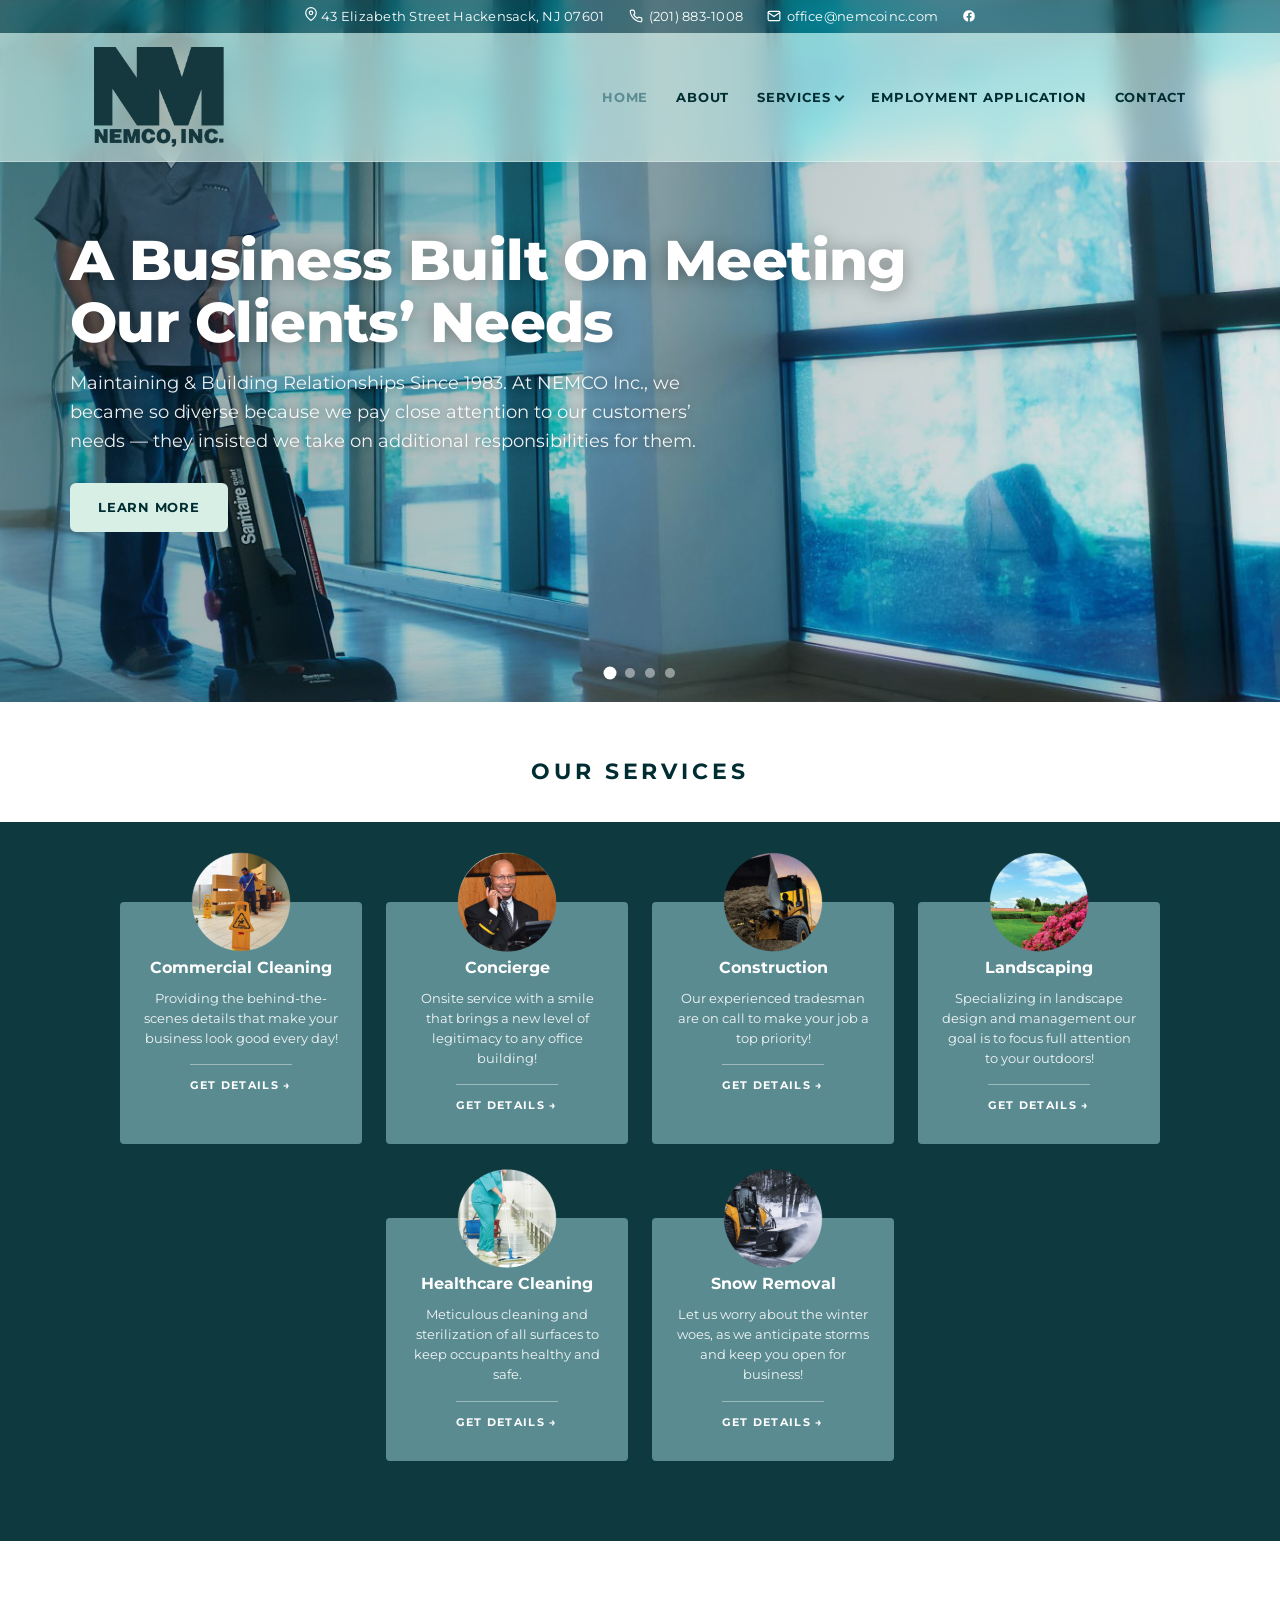
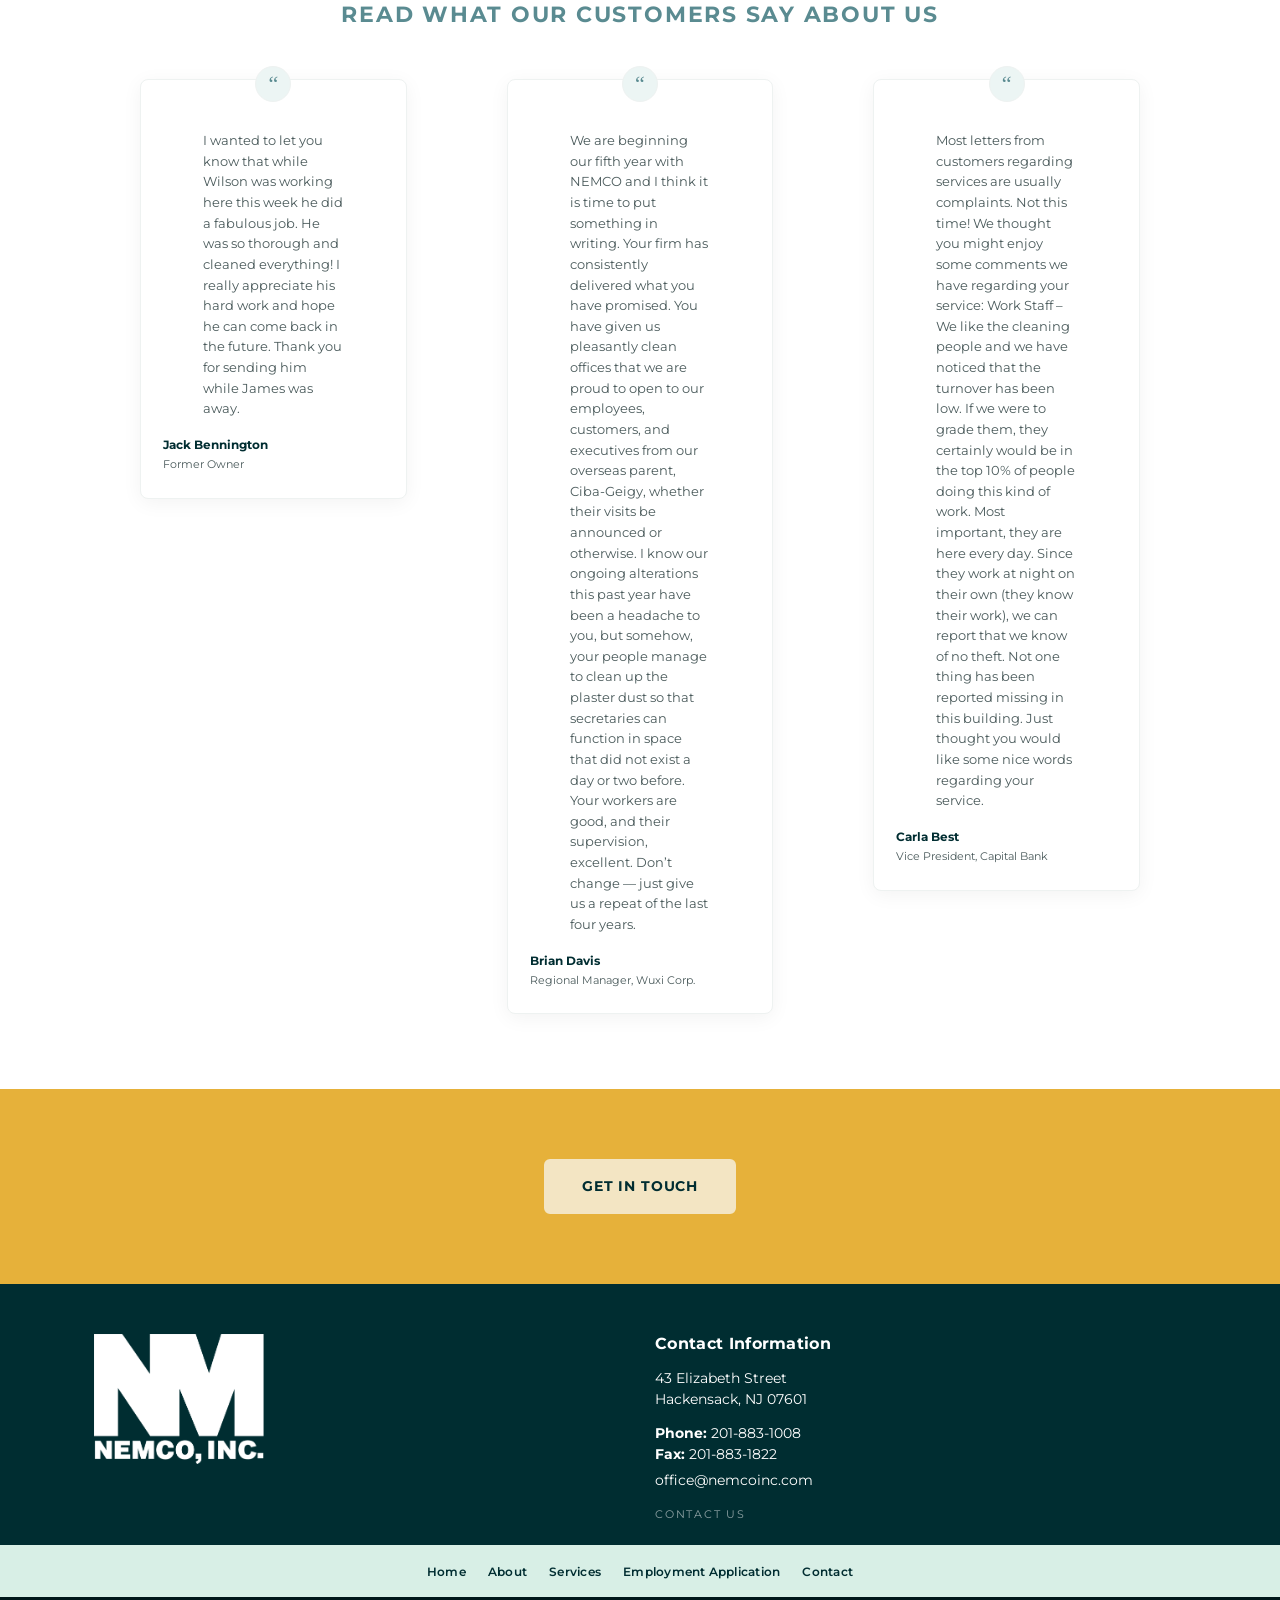
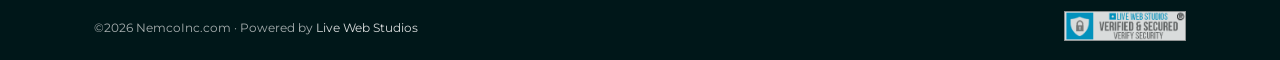
<file: index.html>
<!DOCTYPE html>
<html lang="en">
<head>
  <meta charset="UTF-8">
  <meta name="viewport" content="width=device-width, initial-scale=1.0">
  <title>NEMCO, Inc. &mdash; Commercial Contract Maintenance Since 1983</title>
  <meta name="description" content="NEMCO, Inc. is a full-service commercial contract maintenance provider in Hackensack, NJ. Commercial cleaning, concierge, construction, landscaping, healthcare cleaning, and snow removal since 1983.">
  <meta name="theme-color" content="#002d31">

  <meta property="og:title" content="NEMCO, Inc. &mdash; Maintaining & Building Relationships Since 1983">
  <meta property="og:description" content="Full-service commercial contract maintenance provider in the New Jersey metro area.">
  <meta property="og:type" content="website">
  <meta property="og:image" content="images/logo/logodarkgreen.png">

  <link rel="icon" type="image/png" href="images/logo/logodarkgreen.png">
  <link rel="preconnect" href="https://fonts.googleapis.com">
  <link rel="preconnect" href="https://fonts.gstatic.com" crossorigin>
  <link href="https://fonts.googleapis.com/css2?family=Montserrat:wght@400;600;700;800&display=swap" rel="stylesheet">
  <link rel="stylesheet" href="css/style.css">

  <script type="application/ld+json">
  {
    "@context": "https://schema.org",
    "@type": "LocalBusiness",
    "name": "NEMCO, Inc.",
    "image": "images/logo/logodarkgreen.png",
    "url": "https://nemcoinc.com",
    "telephone": "+1-201-883-1008",
    "faxNumber": "+1-201-883-1822",
    "email": "office@nemcoinc.com",
    "priceRange": "$$",
    "address": {
      "@type": "PostalAddress",
      "streetAddress": "43 Elizabeth Street",
      "addressLocality": "Hackensack",
      "addressRegion": "NJ",
      "postalCode": "07601",
      "addressCountry": "US"
    },
    "foundingDate": "1983",
    "slogan": "Maintaining & Building Relationships Since 1983"
  }
  </script>

  <!-- Google tag (gtag.js) -->
  <script async src="https://www.googletagmanager.com/gtag/js?id=G-TZJ26NKXWD"></script>
  <script>
    window.dataLayer = window.dataLayer || [];
    function gtag(){dataLayer.push(arguments);}
    gtag('js', new Date());

    gtag('config', 'G-TZJ26NKXWD');
  </script>
</head>
<body class="has-hero">

<!-- STICKY HEADER STACK -->
<div class="site-headers">
<div class="top-bar">
  <div class="container">
    <span class="top-bar-address">
      <svg viewBox="0 0 24 24" fill="none" stroke="currentColor" stroke-width="2" stroke-linecap="round" stroke-linejoin="round" aria-hidden="true"><path d="M21 10c0 7-9 13-9 13s-9-6-9-13a9 9 0 0118 0z"/><circle cx="12" cy="10" r="3"/></svg>
      43 Elizabeth Street Hackensack, NJ 07601
    </span>
    <a href="tel:+12018831008">
      <svg viewBox="0 0 24 24" fill="none" stroke="currentColor" stroke-width="2" stroke-linecap="round" stroke-linejoin="round" aria-hidden="true"><path d="M22 16.92v3a2 2 0 01-2.18 2 19.86 19.86 0 01-8.63-3.07 19.5 19.5 0 01-6-6A19.86 19.86 0 012.12 4.18 2 2 0 014.11 2h3a2 2 0 012 1.72c.13.96.36 1.9.7 2.81a2 2 0 01-.45 2.11L8.09 9.91a16 16 0 006 6l1.27-1.27a2 2 0 012.11-.45c.91.34 1.85.57 2.81.7A2 2 0 0122 16.92z"/></svg>
      (201) 883-1008
    </a>
    <a href="mailto:office@nemcoinc.com">
      <svg viewBox="0 0 24 24" fill="none" stroke="currentColor" stroke-width="2" stroke-linecap="round" stroke-linejoin="round" aria-hidden="true"><path d="M4 4h16c1.1 0 2 .9 2 2v12c0 1.1-.9 2-2 2H4c-1.1 0-2-.9-2-2V6c0-1.1.9-2 2-2z"/><polyline points="22,6 12,13 2,6"/></svg>
      office@nemcoinc.com
    </a>
    <a href="https://www.facebook.com/" aria-label="Facebook" target="_blank" rel="noopener">
      <svg viewBox="0 0 24 24" fill="currentColor" aria-hidden="true"><path d="M22 12a10 10 0 10-11.56 9.88v-6.99H7.9V12h2.54V9.79c0-2.51 1.49-3.89 3.77-3.89 1.09 0 2.24.19 2.24.19v2.46h-1.26c-1.24 0-1.63.77-1.63 1.56V12h2.78l-.44 2.89h-2.34v6.99A10 10 0 0022 12z"/></svg>
    </a>
  </div>
</div>

<header class="site-header">
  <div class="container">
    <a href="index.html" class="logo" aria-label="NEMCO, Inc. home">
      <img src="images/logo/logodarkgreen.png" alt="NEMCO, Inc.">
    </a>
    <button class="nav-toggle" type="button" aria-controls="primary-nav" aria-expanded="false" aria-label="Toggle menu">
      <span></span>
    </button>
    <nav class="main-nav" id="primary-nav" aria-label="Primary">
      <ul>
        <li class="current"><a href="index.html">HOME</a></li>
        <li><a href="about.html">ABOUT</a></li>
        <li class="has-dropdown">
          <a href="services.html">SERVICES</a>
          <ul class="dropdown">
            <li><a href="commercial-cleaning.html">Commercial Cleaning</a></li>
            <li><a href="concierge.html">Concierge</a></li>
            <li><a href="construction.html">Construction</a></li>
            <li><a href="landscaping.html">Landscaping</a></li>
            <li><a href="healthcare-cleaning.html">Healthcare Cleaning</a></li>
            <li><a href="snow-removal.html">Snow Removal</a></li>
          </ul>
        </li>
        <li><a href="employment.html">EMPLOYMENT APPLICATION</a></li>
        <li><a href="contact.html">CONTACT</a></li>
      </ul>
    </nav>
  </div>
</header>
</div><!-- /.site-headers -->

<!-- HERO SLIDER -->
<section class="hero" aria-label="Welcome">
  <div class="hero-slider" aria-hidden="true">
    <div class="hero-slide slide-1 is-active"></div>
    <div class="hero-slide slide-2"></div>
    <div class="hero-slide slide-3"></div>
    <div class="hero-slide slide-4"></div>
  </div>
  <div class="container hero-inner">
    <h1>A Business Built On Meeting Our Clients&rsquo; Needs</h1>
    <p class="sub">Maintaining &amp; Building Relationships Since 1983. At NEMCO Inc., we became so diverse because we pay close attention to our customers&rsquo; needs &mdash; they insisted we take on additional responsibilities for them.</p>
    <a href="services.html" class="btn btn-light">Learn More</a>
  </div>
  <div class="hero-slider-dots" role="tablist" aria-label="Hero slide navigation"></div>
</section>

<!-- OUR SERVICES (white intro strip) -->
<section class="services-intro" aria-labelledby="services-title">
  <div class="container">
    <h2 id="services-title">Our Services</h2>
  </div>
</section>

<!-- SERVICE CARDS (dark teal) -->
<section class="section-services no-heading" aria-label="Service cards">
  <div class="container">
    <h2>Our Services</h2>
    <div class="service-grid">

      <article class="service-card">
        <div class="photo"><img src="images/serviceround/commercial-cleaning.png" alt=""></div>
        <h3>Commercial Cleaning</h3>
        <p>Providing the behind-the-scenes details that make your business look good every day!</p>
        <a href="commercial-cleaning.html" class="details">Get Details</a>
      </article>

      <article class="service-card">
        <div class="photo"><img src="images/serviceround/CONCIERGE.png" alt=""></div>
        <h3>Concierge</h3>
        <p>Onsite service with a smile that brings a new level of legitimacy to any office building!</p>
        <a href="concierge.html" class="details">Get Details</a>
      </article>

      <article class="service-card">
        <div class="photo"><img src="images/serviceround/construction-circle.png" alt=""></div>
        <h3>Construction</h3>
        <p>Our experienced tradesman are on call to make your job a top priority!</p>
        <a href="construction.html" class="details">Get Details</a>
      </article>

      <article class="service-card">
        <div class="photo"><img src="images/serviceround/landscape-circle.png" alt=""></div>
        <h3>Landscaping</h3>
        <p>Specializing in landscape design and management our goal is to focus full attention to your outdoors!</p>
        <a href="landscaping.html" class="details">Get Details</a>
      </article>

      <article class="service-card">
        <div class="photo"><img src="images/serviceround/HEALTHCAREcircle.png" alt=""></div>
        <h3>Healthcare Cleaning</h3>
        <p>Meticulous cleaning and sterilization of all surfaces to keep occupants healthy and safe.</p>
        <a href="healthcare-cleaning.html" class="details">Get Details</a>
      </article>

      <article class="service-card">
        <div class="photo"><img src="images/serviceround/SNOWcircle.png" alt=""></div>
        <h3>Snow Removal</h3>
        <p>Let us worry about the winter woes, as we anticipate storms and keep you open for business!</p>
        <a href="snow-removal.html" class="details">Get Details</a>
      </article>

    </div>
  </div>
</section>

<!-- TESTIMONIALS -->
<section class="section-testimonials" aria-labelledby="testimonials-title">
  <div class="container">
    <h2 id="testimonials-title">Read What Our Customers Say About Us</h2>
    <div class="testimonial-grid">

      <figure class="testimonial">
        <div class="quote-icon" aria-hidden="true">&ldquo;</div>
        <blockquote>
          <p>I wanted to let you know that while Wilson was working here this week he did a fabulous job. He was so thorough and cleaned everything! I really appreciate his hard work and hope he can come back in the future. Thank you for sending him while James was away.</p>
        </blockquote>
        <figcaption>
          <cite>Jack Bennington<span>Former Owner</span></cite>
        </figcaption>
      </figure>

      <figure class="testimonial">
        <div class="quote-icon" aria-hidden="true">&ldquo;</div>
        <blockquote>
          <p>We are beginning our fifth year with NEMCO and I think it is time to put something in writing. Your firm has consistently delivered what you have promised. You have given us pleasantly clean offices that we are proud to open to our employees, customers, and executives from our overseas parent, Ciba-Geigy, whether their visits be announced or otherwise. I know our ongoing alterations this past year have been a headache to you, but somehow, your people manage to clean up the plaster dust so that secretaries can function in space that did not exist a day or two before. Your workers are good, and their supervision, excellent. Don&rsquo;t change &mdash; just give us a repeat of the last four years.</p>
        </blockquote>
        <figcaption>
          <cite>Brian Davis<span>Regional Manager, Wuxi Corp.</span></cite>
        </figcaption>
      </figure>

      <figure class="testimonial">
        <div class="quote-icon" aria-hidden="true">&ldquo;</div>
        <blockquote>
          <p>Most letters from customers regarding services are usually complaints. Not this time! We thought you might enjoy some comments we have regarding your service: Work Staff &ndash; We like the cleaning people and we have noticed that the turnover has been low. If we were to grade them, they certainly would be in the top 10% of people doing this kind of work. Most important, they are here every day. Since they work at night on their own (they know their work), we can report that we know of no theft. Not one thing has been reported missing in this building. Just thought you would like some nice words regarding your service.</p>
        </blockquote>
        <figcaption>
          <cite>Carla Best<span>Vice President, Capital Bank</span></cite>
        </figcaption>
      </figure>

    </div>
  </div>
</section>

<!-- CTA STRIP -->
<section class="cta-strip" aria-label="Get in touch">
  <div class="container">
    <a href="contact.html" class="btn btn-cta">Get In Touch</a>
  </div>
</section>

<!-- FOOTER -->
<footer class="site-footer">
  <div class="container">
    <div class="foot-logo">
      <img src="images/logo/logowhite.png" alt="NEMCO, Inc.">
    </div>
    <div>
      <h3>Contact Information</h3>
      <p>43 Elizabeth Street<br>Hackensack, NJ 07601</p>
      <p class="meta"><strong>Phone:</strong> 201-883-1008<br><strong>Fax:</strong> 201-883-1822</p>
      <p><a href="mailto:office@nemcoinc.com">office@nemcoinc.com</a></p>
      <a href="contact.html" class="contact-us-link">CONTACT US</a>
    </div>
  </div>
</footer>

<nav class="foot-nav" aria-label="Footer">
  <ul>
    <li><a href="index.html">Home</a></li>
    <li><a href="about.html">About</a></li>
    <li><a href="services.html">Services</a></li>
    <li><a href="employment.html">Employment Application</a></li>
    <li><a href="contact.html">Contact</a></li>
  </ul>
</nav>

<div class="copyright-bar">
  <div class="container">
    <span>&copy;<span id="year">2026</span> NemcoInc.com &middot; Powered by <a href="https://livewebstudios.com" target="_blank" rel="noopener">Live Web Studios</a></span>
    <span class="social">
      <a href="https://livewebstudios.com" class="lws-badge" target="_blank" rel="noopener" aria-label="Verified &amp; Secured by Live Web Studios">
        <img src="images/verifiedsecured.png" alt="Verified &amp; Secured by Live Web Studios">
      </a>
    </span>
  </div>
</div>

<script src="js/main.js"></script>
</body>
</html>
</file>
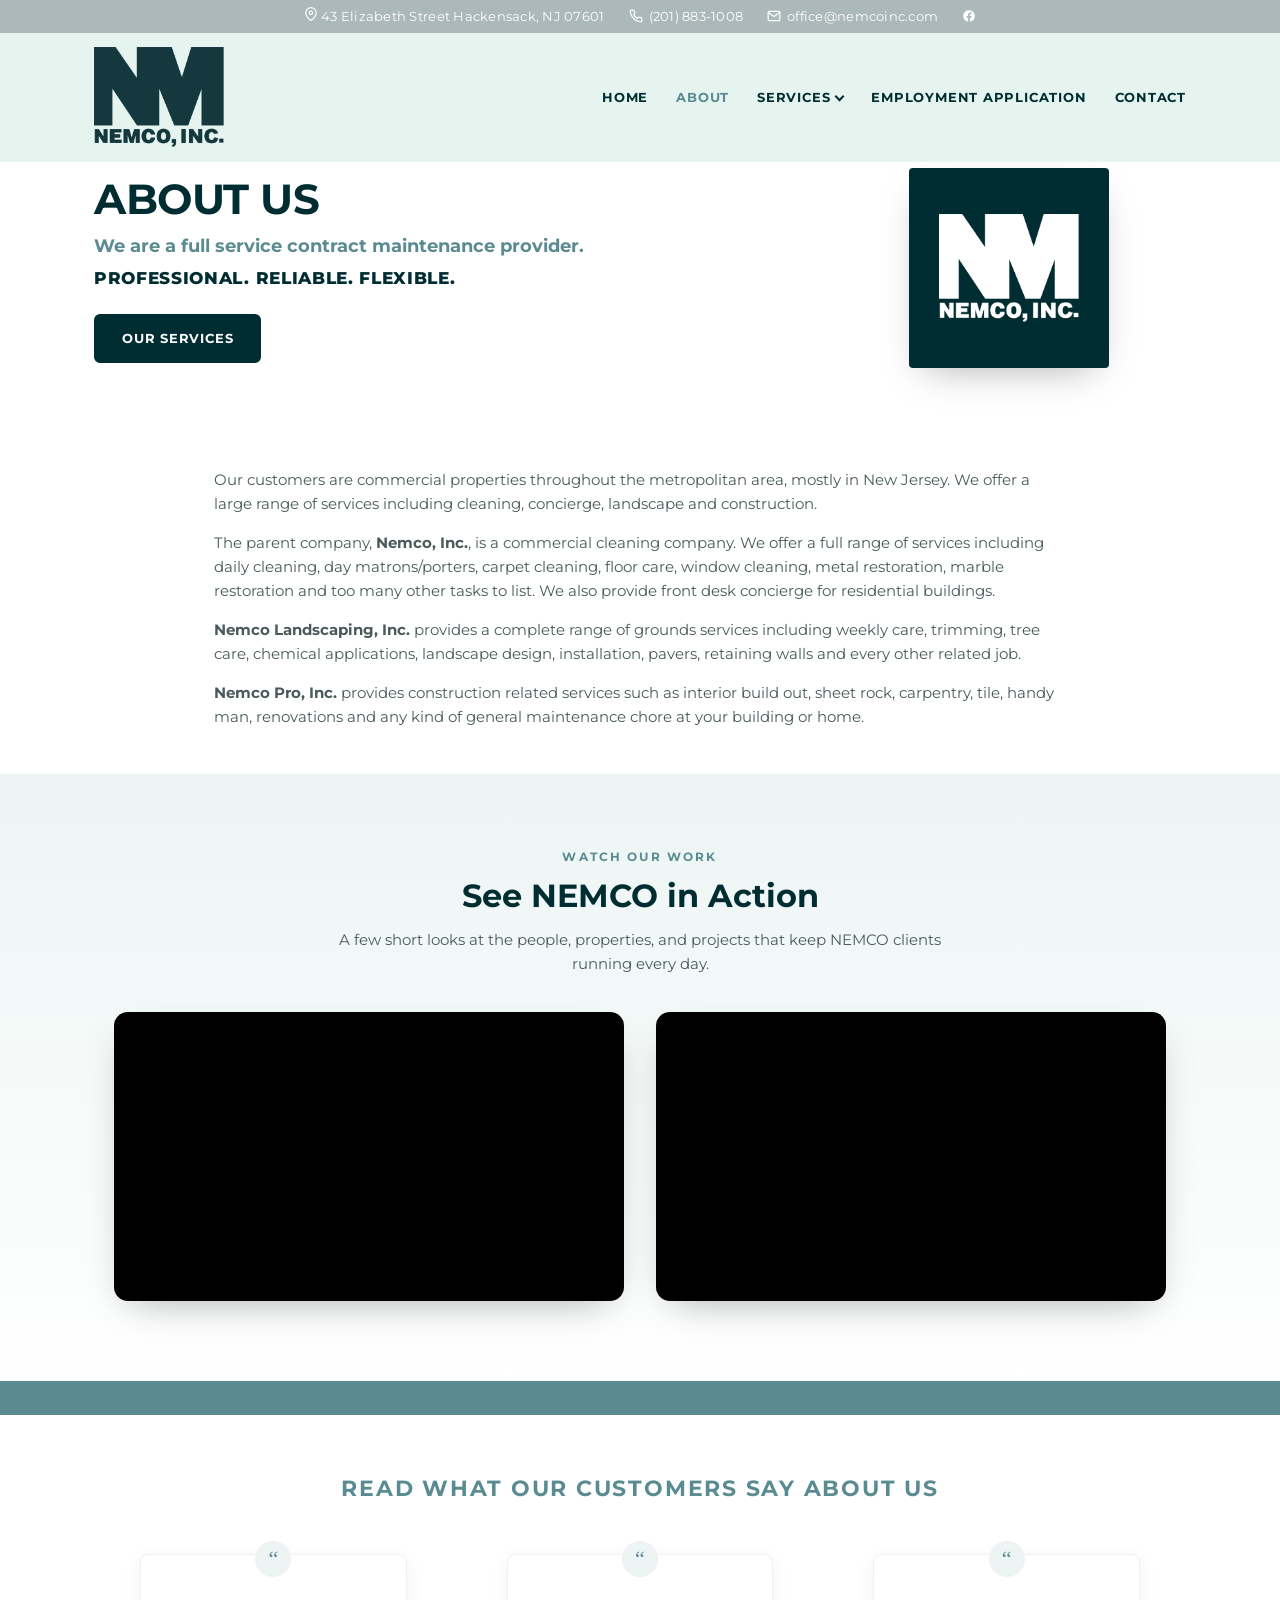
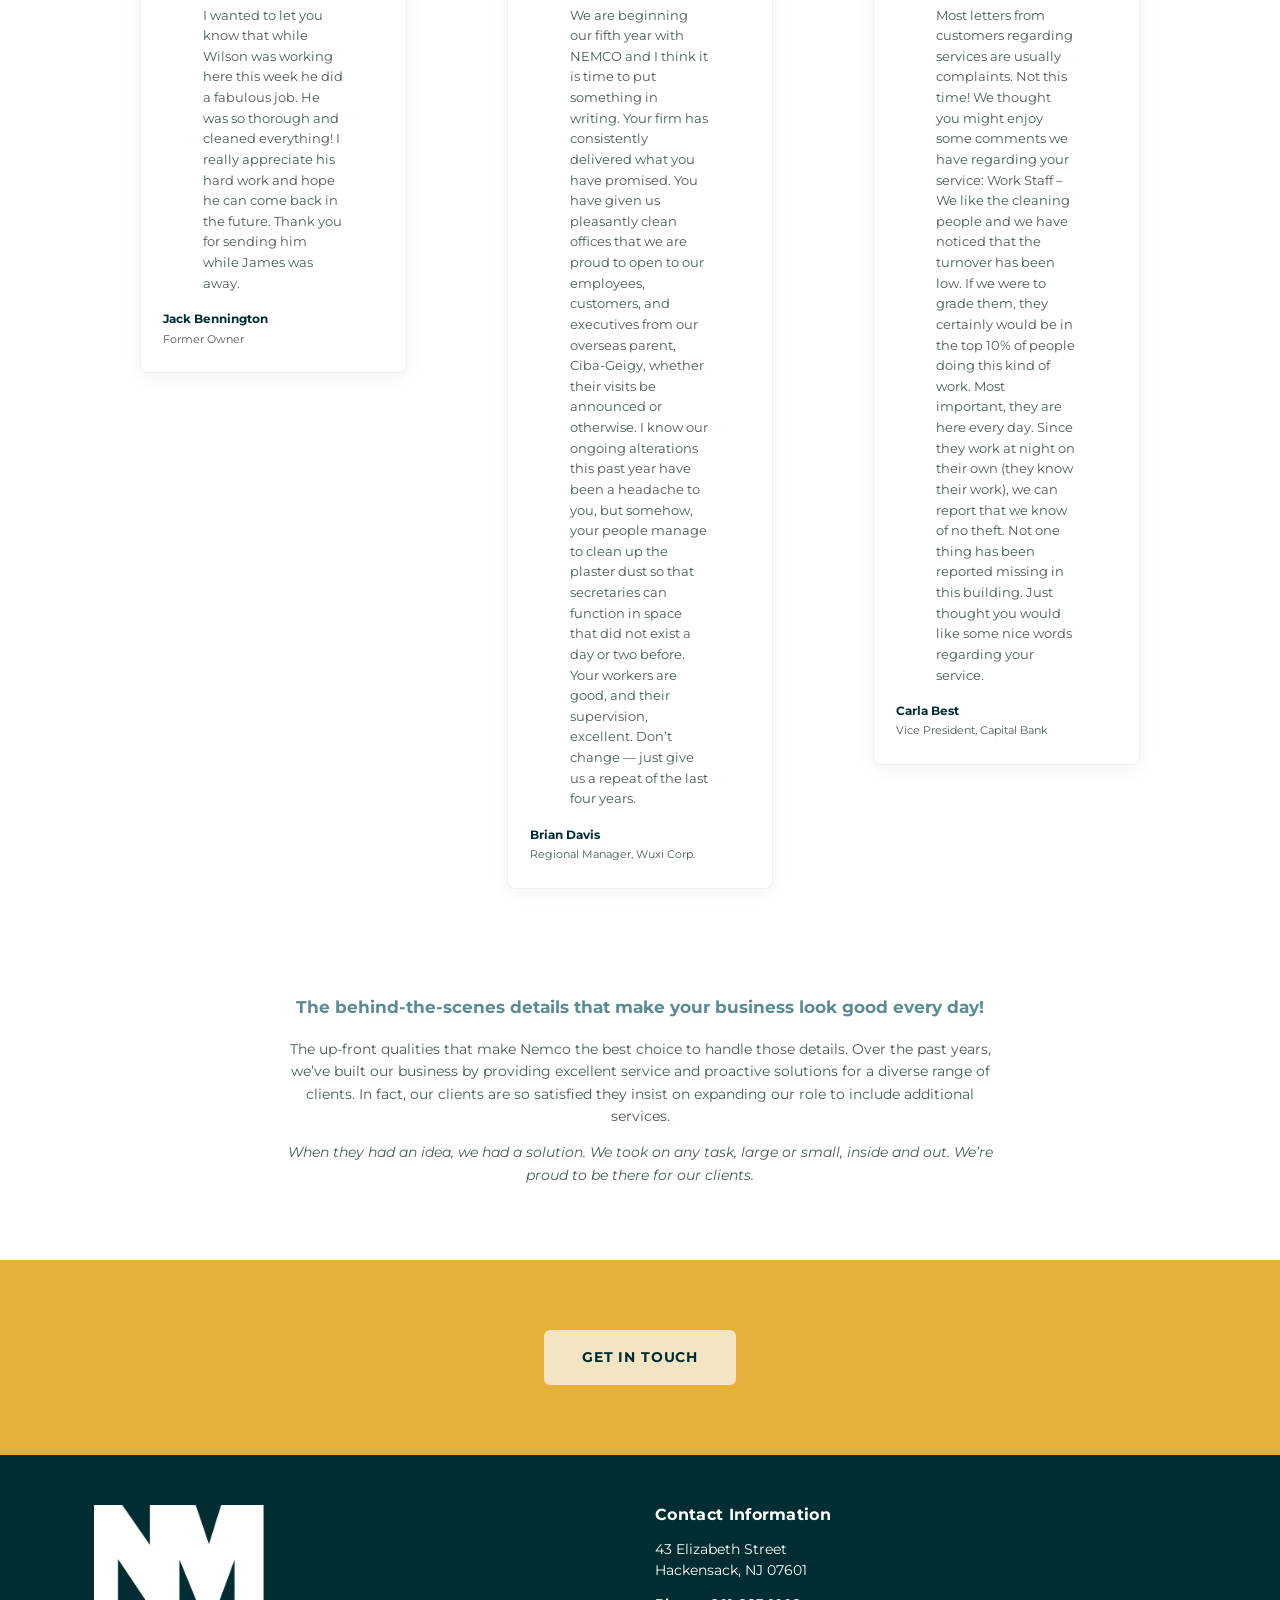
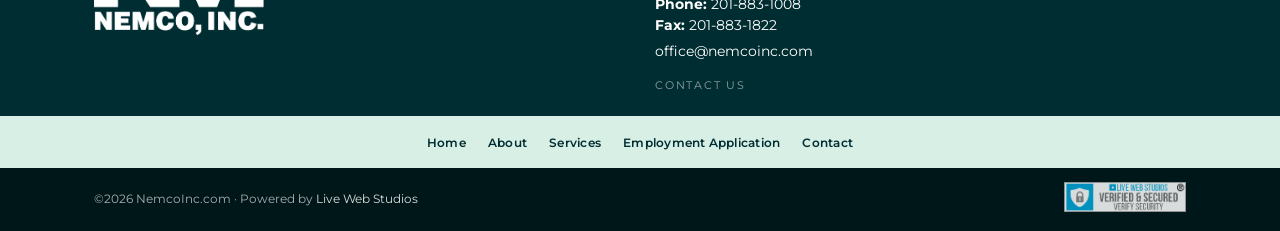
<file: about.html>
<!DOCTYPE html>
<html lang="en">
<head>
  <meta charset="UTF-8">
  <meta name="viewport" content="width=device-width, initial-scale=1.0">
  <title>About Us &mdash; NEMCO, Inc. | Commercial Maintenance Since 1983</title>
  <meta name="description" content="NEMCO Inc. is a full-service contract maintenance provider serving commercial properties throughout the New Jersey metro area &mdash; cleaning, concierge, landscaping, and construction.">
  <meta name="theme-color" content="#002d31">

  <meta property="og:title" content="About NEMCO, Inc.">
  <meta property="og:description" content="Professional. Reliable. Flexible. Full-service commercial maintenance since 1983.">
  <meta property="og:type" content="website">
  <meta property="og:image" content="images/logo/logodarkgreen.png">

  <link rel="icon" type="image/png" href="images/logo/logodarkgreen.png">
  <link rel="preconnect" href="https://fonts.googleapis.com">
  <link rel="preconnect" href="https://fonts.gstatic.com" crossorigin>
  <link href="https://fonts.googleapis.com/css2?family=Montserrat:wght@400;600;700;800&display=swap" rel="stylesheet">
  <link rel="stylesheet" href="css/style.css">

  <script type="application/ld+json">
  {
    "@context": "https://schema.org",
    "@type": "AboutPage",
    "name": "About NEMCO, Inc.",
    "url": "https://nemcoinc.com/about.html"
  }
  </script>
  <!-- Google tag (gtag.js) -->
  <script async src="https://www.googletagmanager.com/gtag/js?id=G-TZJ26NKXWD"></script>
  <script>
    window.dataLayer = window.dataLayer || [];
    function gtag(){dataLayer.push(arguments);}
    gtag('js', new Date());

    gtag('config', 'G-TZJ26NKXWD');
  </script>
</head>
<body>

<!-- STICKY HEADER STACK -->
<div class="site-headers">
<div class="top-bar">
  <div class="container">
    <span class="top-bar-address">
      <svg viewBox="0 0 24 24" fill="none" stroke="currentColor" stroke-width="2" stroke-linecap="round" stroke-linejoin="round" aria-hidden="true"><path d="M21 10c0 7-9 13-9 13s-9-6-9-13a9 9 0 0118 0z"/><circle cx="12" cy="10" r="3"/></svg>
      43 Elizabeth Street Hackensack, NJ 07601
    </span>
    <a href="tel:+12018831008">
      <svg viewBox="0 0 24 24" fill="none" stroke="currentColor" stroke-width="2" stroke-linecap="round" stroke-linejoin="round" aria-hidden="true"><path d="M22 16.92v3a2 2 0 01-2.18 2 19.86 19.86 0 01-8.63-3.07 19.5 19.5 0 01-6-6A19.86 19.86 0 012.12 4.18 2 2 0 014.11 2h3a2 2 0 012 1.72c.13.96.36 1.9.7 2.81a2 2 0 01-.45 2.11L8.09 9.91a16 16 0 006 6l1.27-1.27a2 2 0 012.11-.45c.91.34 1.85.57 2.81.7A2 2 0 0122 16.92z"/></svg>
      (201) 883-1008
    </a>
    <a href="mailto:office@nemcoinc.com">
      <svg viewBox="0 0 24 24" fill="none" stroke="currentColor" stroke-width="2" stroke-linecap="round" stroke-linejoin="round" aria-hidden="true"><path d="M4 4h16c1.1 0 2 .9 2 2v12c0 1.1-.9 2-2 2H4c-1.1 0-2-.9-2-2V6c0-1.1.9-2 2-2z"/><polyline points="22,6 12,13 2,6"/></svg>
      office@nemcoinc.com
    </a>
    <a href="https://www.facebook.com/" aria-label="Facebook" target="_blank" rel="noopener">
      <svg viewBox="0 0 24 24" fill="currentColor" aria-hidden="true"><path d="M22 12a10 10 0 10-11.56 9.88v-6.99H7.9V12h2.54V9.79c0-2.51 1.49-3.89 3.77-3.89 1.09 0 2.24.19 2.24.19v2.46h-1.26c-1.24 0-1.63.77-1.63 1.56V12h2.78l-.44 2.89h-2.34v6.99A10 10 0 0022 12z"/></svg>
    </a>
  </div>
</div>

<header class="site-header">
  <div class="container">
    <a href="index.html" class="logo" aria-label="NEMCO, Inc. home">
      <img src="images/logo/logodarkgreen.png" alt="NEMCO, Inc.">
    </a>
    <button class="nav-toggle" type="button" aria-controls="primary-nav" aria-expanded="false" aria-label="Toggle menu">
      <span></span>
    </button>
    <nav class="main-nav" id="primary-nav" aria-label="Primary">
      <ul>
        <li><a href="index.html">HOME</a></li>
        <li class="current"><a href="about.html">ABOUT</a></li>
        <li class="has-dropdown">
          <a href="services.html">SERVICES</a>
          <ul class="dropdown">
            <li><a href="commercial-cleaning.html">Commercial Cleaning</a></li>
            <li><a href="concierge.html">Concierge</a></li>
            <li><a href="construction.html">Construction</a></li>
            <li><a href="landscaping.html">Landscaping</a></li>
            <li><a href="healthcare-cleaning.html">Healthcare Cleaning</a></li>
            <li><a href="snow-removal.html">Snow Removal</a></li>
          </ul>
        </li>
        <li><a href="employment.html">EMPLOYMENT APPLICATION</a></li>
        <li><a href="contact.html">CONTACT</a></li>
      </ul>
    </nav>
  </div>
</header>
</div><!-- /.site-headers -->

<!-- PAGE HEADER -->
<section class="page-header">
  <div class="container">
    <div>
      <h1>About Us</h1>
      <p class="lede-strong">We are a full service contract maintenance provider.</p>
      <p class="tagline-3w">PROFESSIONAL. RELIABLE. FLEXIBLE.</p>
      <a href="services.html" class="btn btn-primary">Our Services</a>
    </div>
    <div class="header-aside">
      <div class="header-photo is-logo">
        <img src="images/logo/logowhite.png" alt="">
      </div>
    </div>
  </div>
</section>

<!-- BODY COPY -->
<section class="about-body">
  <div class="container">
    <p>Our customers are commercial properties throughout the metropolitan area, mostly in New Jersey. We offer a large range of services including cleaning, concierge, landscape and construction.</p>
    <p>The parent company, <strong>Nemco, Inc.</strong>, is a commercial cleaning company. We offer a full range of services including daily cleaning, day matrons/porters, carpet cleaning, floor care, window cleaning, metal restoration, marble restoration and too many other tasks to list. We also provide front desk concierge for residential buildings.</p>
    <p><strong>Nemco Landscaping, Inc.</strong> provides a complete range of grounds services including weekly care, trimming, tree care, chemical applications, landscape design, installation, pavers, retaining walls and every other related job.</p>
    <p><strong>Nemco Pro, Inc.</strong> provides construction related services such as interior build out, sheet rock, carpentry, tile, handy man, renovations and any kind of general maintenance chore at your building or home.</p>
  </div>
</section>

<!-- VIDEO BLOCK -->
<section class="video-block" aria-labelledby="videos-title">
  <div class="container">
    <header class="video-block-header">
      <p class="eyebrow">Watch Our Work</p>
      <h2 id="videos-title">See NEMCO in Action</h2>
      <p class="lede">A few short looks at the people, properties, and projects that keep NEMCO clients running every day.</p>
    </header>
    <div class="video-grid">
      <figure class="video-tile">
        <div class="ratio">
          <iframe src="https://www.youtube.com/embed/dLuLEwJvkwo" title="NEMCO, Inc. &mdash; on-site work" loading="lazy" allow="accelerometer; autoplay; clipboard-write; encrypted-media; gyroscope; picture-in-picture; web-share" referrerpolicy="strict-origin-when-cross-origin" allowfullscreen></iframe>
        </div>
      </figure>
      <figure class="video-tile">
        <div class="ratio">
          <iframe src="https://www.youtube.com/embed/zhYFkvJg8PI" title="NEMCO, Inc. &mdash; commercial maintenance" loading="lazy" allow="accelerometer; autoplay; clipboard-write; encrypted-media; gyroscope; picture-in-picture; web-share" referrerpolicy="strict-origin-when-cross-origin" allowfullscreen></iframe>
        </div>
      </figure>
    </div>
  </div>
</section>

<!-- DIVIDER STRIP -->
<div class="divider-teal" aria-hidden="true"></div>

<!-- TESTIMONIALS -->
<section class="section-testimonials" aria-labelledby="testimonials-title">
  <div class="container">
    <h2 id="testimonials-title">Read What Our Customers Say About Us</h2>
    <div class="testimonial-grid">

      <figure class="testimonial">
        <div class="quote-icon" aria-hidden="true">&ldquo;</div>
        <blockquote>
          <p>I wanted to let you know that while Wilson was working here this week he did a fabulous job. He was so thorough and cleaned everything! I really appreciate his hard work and hope he can come back in the future. Thank you for sending him while James was away.</p>
        </blockquote>
        <figcaption><cite>Jack Bennington<span>Former Owner</span></cite></figcaption>
      </figure>

      <figure class="testimonial">
        <div class="quote-icon" aria-hidden="true">&ldquo;</div>
        <blockquote>
          <p>We are beginning our fifth year with NEMCO and I think it is time to put something in writing. Your firm has consistently delivered what you have promised. You have given us pleasantly clean offices that we are proud to open to our employees, customers, and executives from our overseas parent, Ciba-Geigy, whether their visits be announced or otherwise. I know our ongoing alterations this past year have been a headache to you, but somehow, your people manage to clean up the plaster dust so that secretaries can function in space that did not exist a day or two before. Your workers are good, and their supervision, excellent. Don&rsquo;t change &mdash; just give us a repeat of the last four years.</p>
        </blockquote>
        <figcaption><cite>Brian Davis<span>Regional Manager, Wuxi Corp.</span></cite></figcaption>
      </figure>

      <figure class="testimonial">
        <div class="quote-icon" aria-hidden="true">&ldquo;</div>
        <blockquote>
          <p>Most letters from customers regarding services are usually complaints. Not this time! We thought you might enjoy some comments we have regarding your service: Work Staff &ndash; We like the cleaning people and we have noticed that the turnover has been low. If we were to grade them, they certainly would be in the top 10% of people doing this kind of work. Most important, they are here every day. Since they work at night on their own (they know their work), we can report that we know of no theft. Not one thing has been reported missing in this building. Just thought you would like some nice words regarding your service.</p>
        </blockquote>
        <figcaption><cite>Carla Best<span>Vice President, Capital Bank</span></cite></figcaption>
      </figure>

    </div>
  </div>
</section>

<!-- BEHIND THE SCENES BLURB -->
<section class="behind-scenes">
  <div class="container">
    <p>The behind-the-scenes details that make your business look good every day!</p>
    <p>The up-front qualities that make Nemco the best choice to handle those details. Over the past years, we&rsquo;ve built our business by providing excellent service and proactive solutions for a diverse range of clients. In fact, our clients are so satisfied they insist on expanding our role to include additional services.</p>
    <p><em>When they had an idea, we had a solution. We took on any task, large or small, inside and out. We&rsquo;re proud to be there for our clients.</em></p>
  </div>
</section>

<!-- CTA STRIP -->
<section class="cta-strip" aria-label="Get in touch">
  <div class="container">
    <a href="contact.html" class="btn btn-cta">Get In Touch</a>
  </div>
</section>

<!-- FOOTER -->
<footer class="site-footer">
  <div class="container">
    <div class="foot-logo">
      <img src="images/logo/logowhite.png" alt="NEMCO, Inc.">
    </div>
    <div>
      <h3>Contact Information</h3>
      <p>43 Elizabeth Street<br>Hackensack, NJ 07601</p>
      <p class="meta"><strong>Phone:</strong> 201-883-1008<br><strong>Fax:</strong> 201-883-1822</p>
      <p><a href="mailto:office@nemcoinc.com">office@nemcoinc.com</a></p>
      <a href="contact.html" class="contact-us-link">CONTACT US</a>
    </div>
  </div>
</footer>

<nav class="foot-nav" aria-label="Footer">
  <ul>
    <li><a href="index.html">Home</a></li>
    <li><a href="about.html">About</a></li>
    <li><a href="services.html">Services</a></li>
    <li><a href="employment.html">Employment Application</a></li>
    <li><a href="contact.html">Contact</a></li>
  </ul>
</nav>

<div class="copyright-bar">
  <div class="container">
    <span>&copy;<span id="year">2026</span> NemcoInc.com &middot; Powered by <a href="https://livewebstudios.com" target="_blank" rel="noopener">Live Web Studios</a></span>
    <span class="social">
      <a href="https://livewebstudios.com" class="lws-badge" target="_blank" rel="noopener" aria-label="Verified &amp; Secured by Live Web Studios">
        <img src="images/verifiedsecured.png" alt="Verified &amp; Secured by Live Web Studios">
      </a>
    </span>
  </div>
</div>

<script src="js/main.js"></script>
</body>
</html>
</file>
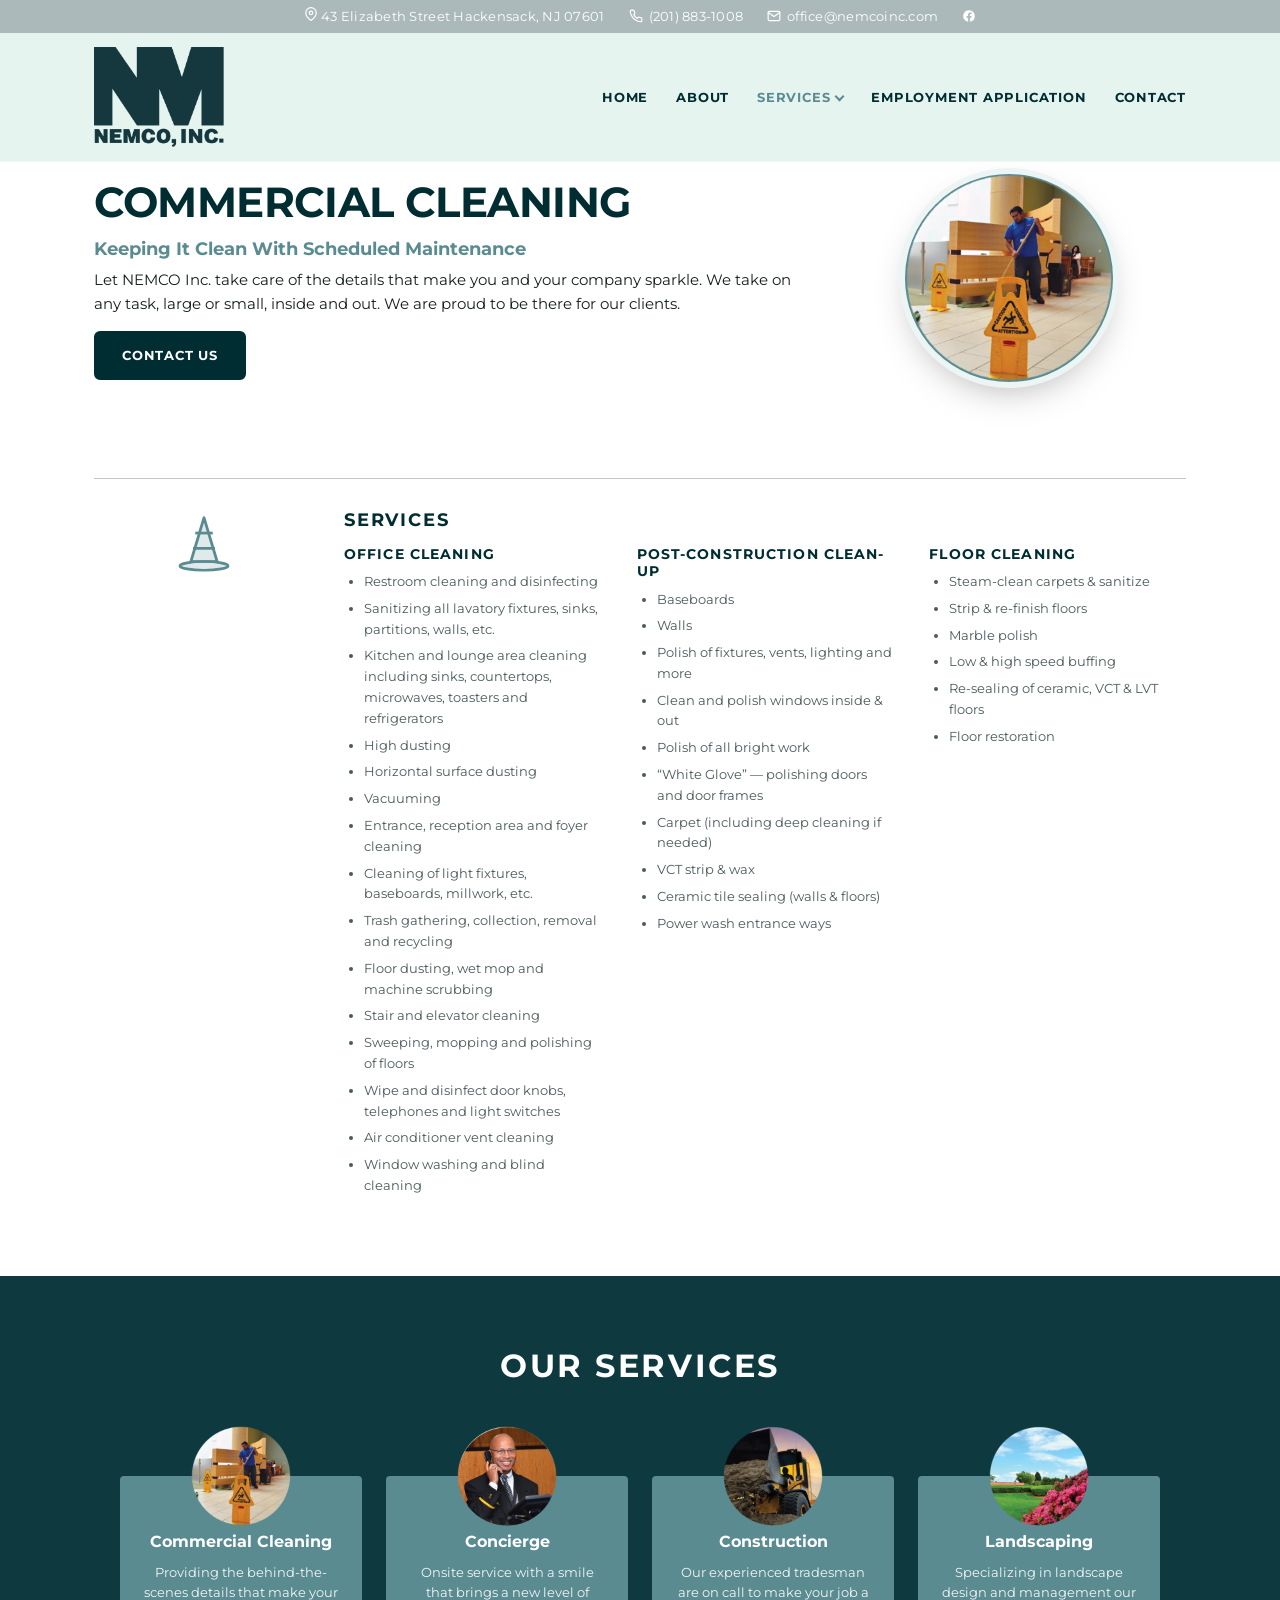
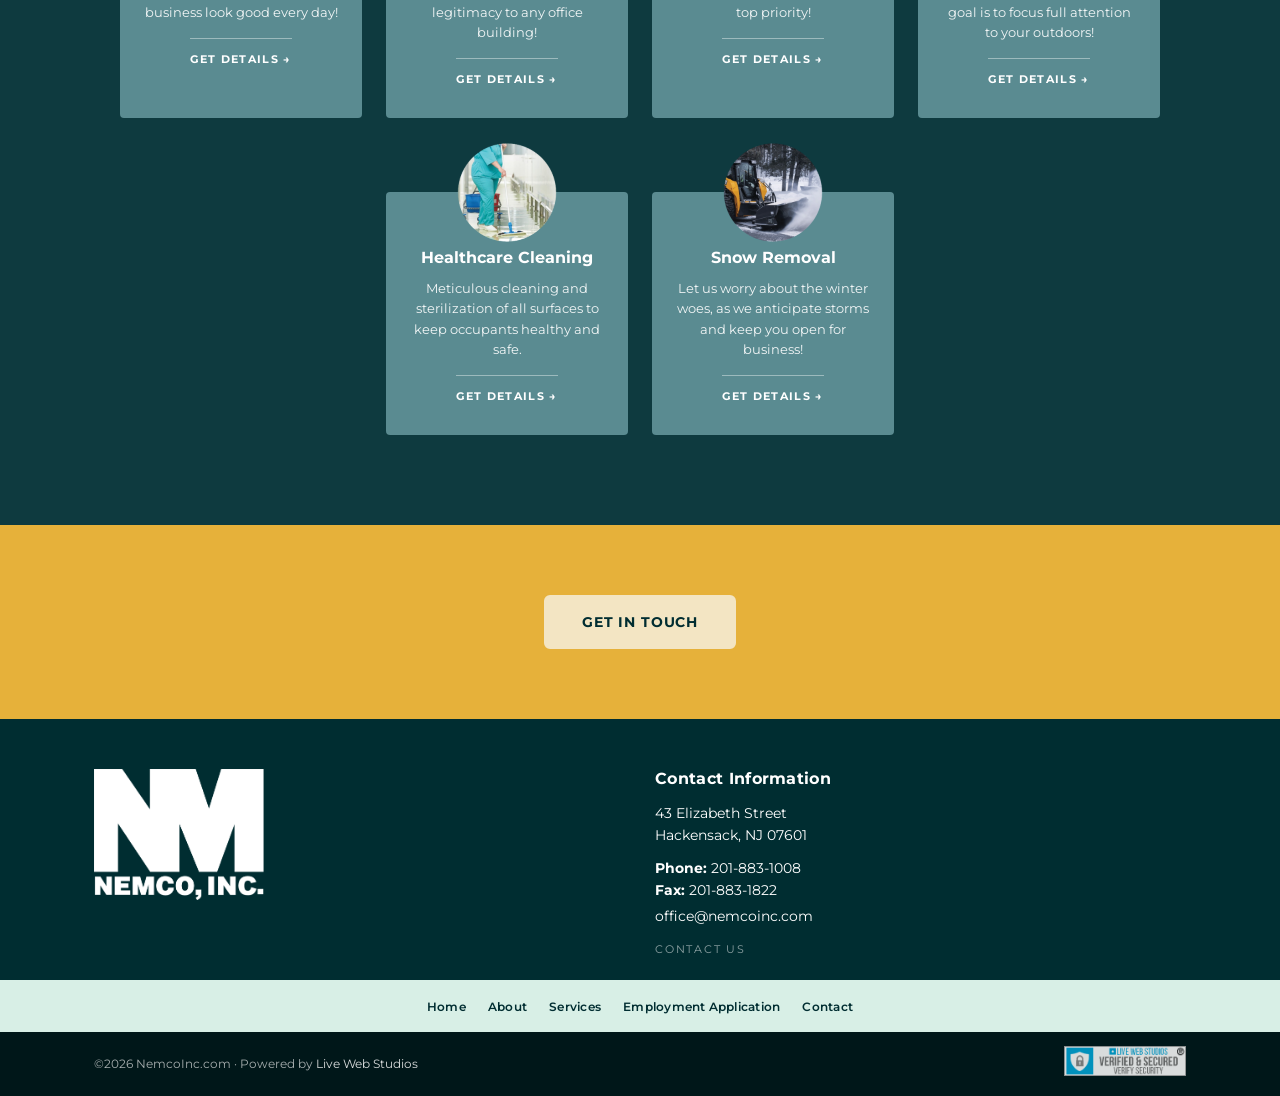
<file: commercial-cleaning.html>
<!DOCTYPE html>
<html lang="en">
<head>
  <meta charset="UTF-8">
  <meta name="viewport" content="width=device-width, initial-scale=1.0">
  <title>Commercial Cleaning &mdash; NEMCO, Inc.</title>
  <meta name="description" content="Office cleaning, post-construction clean-up, floor care and more &mdash; NEMCO Inc. handles every detail to keep your commercial property spotless.">
  <meta name="theme-color" content="#002d31">

  <meta property="og:title" content="Commercial Cleaning &mdash; NEMCO, Inc.">
  <meta property="og:description" content="Office cleaning, post-construction clean-up, floor care and more &mdash; NEMCO Inc. handles every detail to keep your commercial property spotless.">
  <meta property="og:type" content="website">
  <meta property="og:image" content="images/logo/logodarkgreen.png">

  <link rel="icon" type="image/png" href="images/logo/logodarkgreen.png">
  <link rel="preconnect" href="https://fonts.googleapis.com">
  <link rel="preconnect" href="https://fonts.gstatic.com" crossorigin>
  <link href="https://fonts.googleapis.com/css2?family=Montserrat:wght@400;600;700;800&display=swap" rel="stylesheet">
  <link rel="stylesheet" href="css/style.css">

  <script type="application/ld+json">
  {
    "@context": "https://schema.org",
    "@type": "Service",
    "name": "Commercial Cleaning",
    "publisher": { "@type": "Organization", "name": "NEMCO, Inc." }
  }
  </script>
  <!-- Google tag (gtag.js) -->
  <script async src="https://www.googletagmanager.com/gtag/js?id=G-TZJ26NKXWD"></script>
  <script>
    window.dataLayer = window.dataLayer || [];
    function gtag(){dataLayer.push(arguments);}
    gtag('js', new Date());

    gtag('config', 'G-TZJ26NKXWD');
  </script>
</head>
<body>

<!-- STICKY HEADER STACK -->
<div class="site-headers">
<div class="top-bar">
  <div class="container">
    <span class="top-bar-address">
      <svg viewBox="0 0 24 24" fill="none" stroke="currentColor" stroke-width="2" stroke-linecap="round" stroke-linejoin="round" aria-hidden="true"><path d="M21 10c0 7-9 13-9 13s-9-6-9-13a9 9 0 0118 0z"/><circle cx="12" cy="10" r="3"/></svg>
      43 Elizabeth Street Hackensack, NJ 07601
    </span>
    <a href="tel:+12018831008">
      <svg viewBox="0 0 24 24" fill="none" stroke="currentColor" stroke-width="2" stroke-linecap="round" stroke-linejoin="round" aria-hidden="true"><path d="M22 16.92v3a2 2 0 01-2.18 2 19.86 19.86 0 01-8.63-3.07 19.5 19.5 0 01-6-6A19.86 19.86 0 012.12 4.18 2 2 0 014.11 2h3a2 2 0 012 1.72c.13.96.36 1.9.7 2.81a2 2 0 01-.45 2.11L8.09 9.91a16 16 0 006 6l1.27-1.27a2 2 0 012.11-.45c.91.34 1.85.57 2.81.7A2 2 0 0122 16.92z"/></svg>
      (201) 883-1008
    </a>
    <a href="mailto:office@nemcoinc.com">
      <svg viewBox="0 0 24 24" fill="none" stroke="currentColor" stroke-width="2" stroke-linecap="round" stroke-linejoin="round" aria-hidden="true"><path d="M4 4h16c1.1 0 2 .9 2 2v12c0 1.1-.9 2-2 2H4c-1.1 0-2-.9-2-2V6c0-1.1.9-2 2-2z"/><polyline points="22,6 12,13 2,6"/></svg>
      office@nemcoinc.com
    </a>
    <a href="https://www.facebook.com/" aria-label="Facebook" target="_blank" rel="noopener">
      <svg viewBox="0 0 24 24" fill="currentColor" aria-hidden="true"><path d="M22 12a10 10 0 10-11.56 9.88v-6.99H7.9V12h2.54V9.79c0-2.51 1.49-3.89 3.77-3.89 1.09 0 2.24.19 2.24.19v2.46h-1.26c-1.24 0-1.63.77-1.63 1.56V12h2.78l-.44 2.89h-2.34v6.99A10 10 0 0022 12z"/></svg>
    </a>
  </div>
</div>

<header class="site-header">
  <div class="container">
    <a href="index.html" class="logo" aria-label="NEMCO, Inc. home">
      <img src="images/logo/logodarkgreen.png" alt="NEMCO, Inc.">
    </a>
    <button class="nav-toggle" type="button" aria-controls="primary-nav" aria-expanded="false" aria-label="Toggle menu">
      <span></span>
    </button>
    <nav class="main-nav" id="primary-nav" aria-label="Primary">
      <ul>
        <li><a href="index.html">HOME</a></li>
        <li><a href="about.html">ABOUT</a></li>
        <li class="has-dropdown current">
          <a href="services.html">SERVICES</a>
          <ul class="dropdown">
            <li><a href="commercial-cleaning.html">Commercial Cleaning</a></li>
            <li><a href="concierge.html">Concierge</a></li>
            <li><a href="construction.html">Construction</a></li>
            <li><a href="landscaping.html">Landscaping</a></li>
            <li><a href="healthcare-cleaning.html">Healthcare Cleaning</a></li>
            <li><a href="snow-removal.html">Snow Removal</a></li>
          </ul>
        </li>
        <li><a href="employment.html">EMPLOYMENT APPLICATION</a></li>
        <li><a href="contact.html">CONTACT</a></li>
      </ul>
    </nav>
  </div>
</header>
</div><!-- /.site-headers -->

<section class="page-header">
  <div class="container">
    <div>
      <h1>Commercial Cleaning</h1>
      <p class="lede-strong">Keeping It Clean With Scheduled Maintenance</p>
      <p>Let NEMCO Inc. take care of the details that make you and your company sparkle. We take on any task, large or small, inside and out. We are proud to be there for our clients.</p>
      
      <a href="contact.html" class="btn btn-primary">Contact Us</a>
    </div>
    <div class="header-aside">
      <div class="header-photo">
        <img src="images/serviceround/commercial-cleaning.png" alt="">
      </div>
    </div>
  </div>
</section>

<section class="service-detail">
  <div class="container">
    <div class="with-icon">
      <div class="icon-cone">
        <svg class="cone" viewBox="0 0 64 64" fill="none" stroke="#5a8b91" stroke-width="2.5" stroke-linejoin="round" aria-hidden="true">
          <path d="M32 8 L20 48 H44 Z" fill="#5a8b91" fill-opacity="0.18"/>
          <line x1="24" y1="22" x2="40" y2="22"/>
          <line x1="22" y1="36" x2="42" y2="36"/>
          <ellipse cx="32" cy="52" rx="22" ry="4" fill="#5a8b91" fill-opacity="0.18"/>
        </svg>
      </div>
      <div>
        <h2>Services</h2>
        <div class="three-col">
          <div>
            <h3>Office Cleaning</h3>
            <ul>
              <li>Restroom cleaning and disinfecting</li>
              <li>Sanitizing all lavatory fixtures, sinks, partitions, walls, etc.</li>
              <li>Kitchen and lounge area cleaning including sinks, countertops, microwaves, toasters and refrigerators</li>
              <li>High dusting</li>
              <li>Horizontal surface dusting</li>
              <li>Vacuuming</li>
              <li>Entrance, reception area and foyer cleaning</li>
              <li>Cleaning of light fixtures, baseboards, millwork, etc.</li>
              <li>Trash gathering, collection, removal and recycling</li>
              <li>Floor dusting, wet mop and machine scrubbing</li>
              <li>Stair and elevator cleaning</li>
              <li>Sweeping, mopping and polishing of floors</li>
              <li>Wipe and disinfect door knobs, telephones and light switches</li>
              <li>Air conditioner vent cleaning</li>
              <li>Window washing and blind cleaning</li>
            </ul>
          </div>
          <div>
            <h3>Post-Construction Clean-Up</h3>
            <ul>
              <li>Baseboards</li>
              <li>Walls</li>
              <li>Polish of fixtures, vents, lighting and more</li>
              <li>Clean and polish windows inside &amp; out</li>
              <li>Polish of all bright work</li>
              <li>&ldquo;White Glove&rdquo; &mdash; polishing doors and door frames</li>
              <li>Carpet (including deep cleaning if needed)</li>
              <li>VCT strip &amp; wax</li>
              <li>Ceramic tile sealing (walls &amp; floors)</li>
              <li>Power wash entrance ways</li>
            </ul>
          </div>
          <div>
            <h3>Floor Cleaning</h3>
            <ul>
              <li>Steam-clean carpets &amp; sanitize</li>
              <li>Strip &amp; re-finish floors</li>
              <li>Marble polish</li>
              <li>Low &amp; high speed buffing</li>
              <li>Re-sealing of ceramic, VCT &amp; LVT floors</li>
              <li>Floor restoration</li>
            </ul>
          </div>
        </div>
      </div>
    </div>
  </div>
</section>

<section class="section-services" aria-labelledby="services-title">
  <div class="container">
    <h2 id="services-title">Our Services</h2>
    <div class="service-grid">

      <article class="service-card">
        <div class="photo"><img src="images/serviceround/commercial-cleaning.png" alt=""></div>
        <h3>Commercial Cleaning</h3>
        <p>Providing the behind-the-scenes details that make your business look good every day!</p>
        <a href="commercial-cleaning.html" class="details">Get Details</a>
      </article>

      <article class="service-card">
        <div class="photo"><img src="images/serviceround/CONCIERGE.png" alt=""></div>
        <h3>Concierge</h3>
        <p>Onsite service with a smile that brings a new level of legitimacy to any office building!</p>
        <a href="concierge.html" class="details">Get Details</a>
      </article>

      <article class="service-card">
        <div class="photo"><img src="images/serviceround/construction-circle.png" alt=""></div>
        <h3>Construction</h3>
        <p>Our experienced tradesman are on call to make your job a top priority!</p>
        <a href="construction.html" class="details">Get Details</a>
      </article>

      <article class="service-card">
        <div class="photo"><img src="images/serviceround/landscape-circle.png" alt=""></div>
        <h3>Landscaping</h3>
        <p>Specializing in landscape design and management our goal is to focus full attention to your outdoors!</p>
        <a href="landscaping.html" class="details">Get Details</a>
      </article>

      <article class="service-card">
        <div class="photo"><img src="images/serviceround/HEALTHCAREcircle.png" alt=""></div>
        <h3>Healthcare Cleaning</h3>
        <p>Meticulous cleaning and sterilization of all surfaces to keep occupants healthy and safe.</p>
        <a href="healthcare-cleaning.html" class="details">Get Details</a>
      </article>

      <article class="service-card">
        <div class="photo"><img src="images/serviceround/SNOWcircle.png" alt=""></div>
        <h3>Snow Removal</h3>
        <p>Let us worry about the winter woes, as we anticipate storms and keep you open for business!</p>
        <a href="snow-removal.html" class="details">Get Details</a>
      </article>

    </div>
  </div>
</section>

<section class="cta-strip" aria-label="Get in touch">
  <div class="container">
    <a href="contact.html" class="btn btn-cta">Get In Touch</a>
  </div>
</section>

<footer class="site-footer">
  <div class="container">
    <div class="foot-logo">
      <img src="images/logo/logowhite.png" alt="NEMCO, Inc.">
    </div>
    <div>
      <h3>Contact Information</h3>
      <p>43 Elizabeth Street<br>Hackensack, NJ 07601</p>
      <p class="meta"><strong>Phone:</strong> 201-883-1008<br><strong>Fax:</strong> 201-883-1822</p>
      <p><a href="mailto:office@nemcoinc.com">office@nemcoinc.com</a></p>
      <a href="contact.html" class="contact-us-link">CONTACT US</a>
    </div>
  </div>
</footer>

<nav class="foot-nav" aria-label="Footer">
  <ul>
    <li><a href="index.html">Home</a></li>
    <li><a href="about.html">About</a></li>
    <li><a href="services.html">Services</a></li>
    <li><a href="employment.html">Employment Application</a></li>
    <li><a href="contact.html">Contact</a></li>
  </ul>
</nav>

<div class="copyright-bar">
  <div class="container">
    <span>&copy;<span id="year">2026</span> NemcoInc.com &middot; Powered by <a href="https://livewebstudios.com" target="_blank" rel="noopener">Live Web Studios</a></span>
    <span class="social">
      <a href="https://livewebstudios.com" class="lws-badge" target="_blank" rel="noopener" aria-label="Verified &amp; Secured by Live Web Studios">
        <img src="images/verifiedsecured.png" alt="Verified &amp; Secured by Live Web Studios">
      </a>
    </span>
  </div>
</div>

<script src="js/main.js"></script>
</body>
</html>
</file>
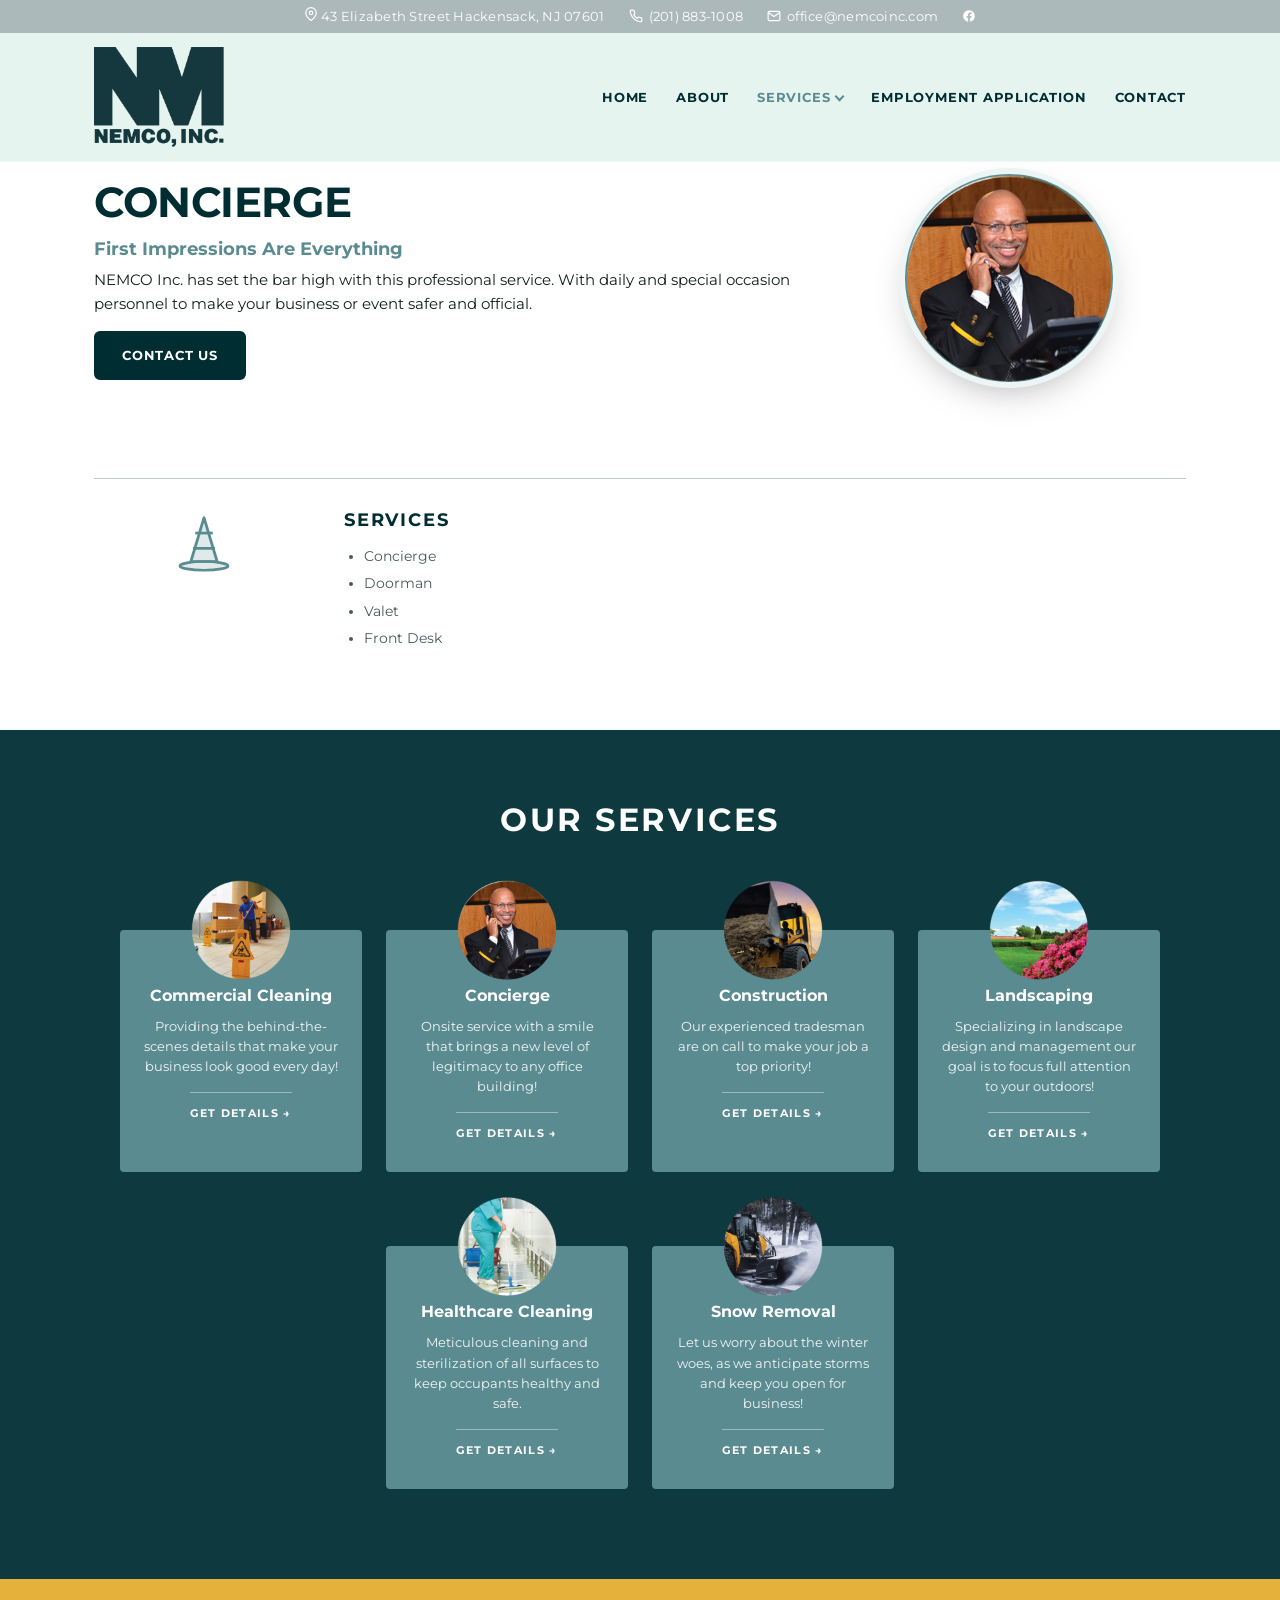
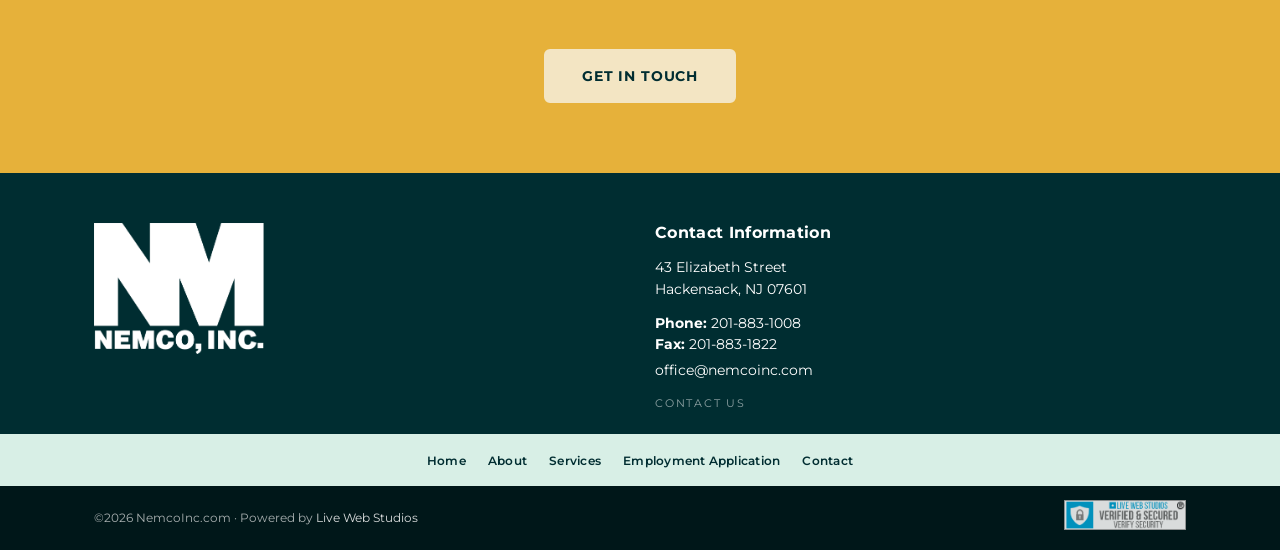
<file: concierge.html>
<!DOCTYPE html>
<html lang="en">
<head>
  <meta charset="UTF-8">
  <meta name="viewport" content="width=device-width, initial-scale=1.0">
  <title>Concierge &mdash; NEMCO, Inc.</title>
  <meta name="description" content="Professional concierge, doorman, valet and front desk services from NEMCO Inc. First impressions are everything.">
  <meta name="theme-color" content="#002d31">

  <meta property="og:title" content="Concierge &mdash; NEMCO, Inc.">
  <meta property="og:description" content="Professional concierge, doorman, valet and front desk services from NEMCO Inc. First impressions are everything.">
  <meta property="og:type" content="website">
  <meta property="og:image" content="images/logo/logodarkgreen.png">

  <link rel="icon" type="image/png" href="images/logo/logodarkgreen.png">
  <link rel="preconnect" href="https://fonts.googleapis.com">
  <link rel="preconnect" href="https://fonts.gstatic.com" crossorigin>
  <link href="https://fonts.googleapis.com/css2?family=Montserrat:wght@400;600;700;800&display=swap" rel="stylesheet">
  <link rel="stylesheet" href="css/style.css">

  <script type="application/ld+json">
  {
    "@context": "https://schema.org",
    "@type": "Service",
    "name": "Concierge",
    "publisher": { "@type": "Organization", "name": "NEMCO, Inc." }
  }
  </script>
  <!-- Google tag (gtag.js) -->
  <script async src="https://www.googletagmanager.com/gtag/js?id=G-TZJ26NKXWD"></script>
  <script>
    window.dataLayer = window.dataLayer || [];
    function gtag(){dataLayer.push(arguments);}
    gtag('js', new Date());

    gtag('config', 'G-TZJ26NKXWD');
  </script>
</head>
<body>

<!-- STICKY HEADER STACK -->
<div class="site-headers">
<div class="top-bar">
  <div class="container">
    <span class="top-bar-address">
      <svg viewBox="0 0 24 24" fill="none" stroke="currentColor" stroke-width="2" stroke-linecap="round" stroke-linejoin="round" aria-hidden="true"><path d="M21 10c0 7-9 13-9 13s-9-6-9-13a9 9 0 0118 0z"/><circle cx="12" cy="10" r="3"/></svg>
      43 Elizabeth Street Hackensack, NJ 07601
    </span>
    <a href="tel:+12018831008">
      <svg viewBox="0 0 24 24" fill="none" stroke="currentColor" stroke-width="2" stroke-linecap="round" stroke-linejoin="round" aria-hidden="true"><path d="M22 16.92v3a2 2 0 01-2.18 2 19.86 19.86 0 01-8.63-3.07 19.5 19.5 0 01-6-6A19.86 19.86 0 012.12 4.18 2 2 0 014.11 2h3a2 2 0 012 1.72c.13.96.36 1.9.7 2.81a2 2 0 01-.45 2.11L8.09 9.91a16 16 0 006 6l1.27-1.27a2 2 0 012.11-.45c.91.34 1.85.57 2.81.7A2 2 0 0122 16.92z"/></svg>
      (201) 883-1008
    </a>
    <a href="mailto:office@nemcoinc.com">
      <svg viewBox="0 0 24 24" fill="none" stroke="currentColor" stroke-width="2" stroke-linecap="round" stroke-linejoin="round" aria-hidden="true"><path d="M4 4h16c1.1 0 2 .9 2 2v12c0 1.1-.9 2-2 2H4c-1.1 0-2-.9-2-2V6c0-1.1.9-2 2-2z"/><polyline points="22,6 12,13 2,6"/></svg>
      office@nemcoinc.com
    </a>
    <a href="https://www.facebook.com/" aria-label="Facebook" target="_blank" rel="noopener">
      <svg viewBox="0 0 24 24" fill="currentColor" aria-hidden="true"><path d="M22 12a10 10 0 10-11.56 9.88v-6.99H7.9V12h2.54V9.79c0-2.51 1.49-3.89 3.77-3.89 1.09 0 2.24.19 2.24.19v2.46h-1.26c-1.24 0-1.63.77-1.63 1.56V12h2.78l-.44 2.89h-2.34v6.99A10 10 0 0022 12z"/></svg>
    </a>
  </div>
</div>

<header class="site-header">
  <div class="container">
    <a href="index.html" class="logo" aria-label="NEMCO, Inc. home">
      <img src="images/logo/logodarkgreen.png" alt="NEMCO, Inc.">
    </a>
    <button class="nav-toggle" type="button" aria-controls="primary-nav" aria-expanded="false" aria-label="Toggle menu">
      <span></span>
    </button>
    <nav class="main-nav" id="primary-nav" aria-label="Primary">
      <ul>
        <li><a href="index.html">HOME</a></li>
        <li><a href="about.html">ABOUT</a></li>
        <li class="has-dropdown current">
          <a href="services.html">SERVICES</a>
          <ul class="dropdown">
            <li><a href="commercial-cleaning.html">Commercial Cleaning</a></li>
            <li><a href="concierge.html">Concierge</a></li>
            <li><a href="construction.html">Construction</a></li>
            <li><a href="landscaping.html">Landscaping</a></li>
            <li><a href="healthcare-cleaning.html">Healthcare Cleaning</a></li>
            <li><a href="snow-removal.html">Snow Removal</a></li>
          </ul>
        </li>
        <li><a href="employment.html">EMPLOYMENT APPLICATION</a></li>
        <li><a href="contact.html">CONTACT</a></li>
      </ul>
    </nav>
  </div>
</header>
</div><!-- /.site-headers -->

<section class="page-header">
  <div class="container">
    <div>
      <h1>Concierge</h1>
      <p class="lede-strong">First Impressions Are Everything</p>
      <p>NEMCO Inc. has set the bar high with this professional service. With daily and special occasion personnel to make your business or event safer and official.</p>
      
      <a href="contact.html" class="btn btn-primary">Contact Us</a>
    </div>
    <div class="header-aside">
      <div class="header-photo">
        <img src="images/serviceround/CONCIERGE.png" alt="">
      </div>
    </div>
  </div>
</section>

<section class="service-detail">
  <div class="container">
    <div class="with-icon">
      <div class="icon-cone">
        <svg class="cone" viewBox="0 0 64 64" fill="none" stroke="#5a8b91" stroke-width="2.5" stroke-linejoin="round" aria-hidden="true">
          <path d="M32 8 L20 48 H44 Z" fill="#5a8b91" fill-opacity="0.18"/>
          <line x1="24" y1="22" x2="40" y2="22"/>
          <line x1="22" y1="36" x2="42" y2="36"/>
          <ellipse cx="32" cy="52" rx="22" ry="4" fill="#5a8b91" fill-opacity="0.18"/>
        </svg>
      </div>
      <div>
        <h2>Services</h2>
        <ul>
  <li>Concierge</li>
  <li>Doorman</li>
  <li>Valet</li>
  <li>Front Desk</li>
</ul>
      </div>
    </div>
  </div>
</section>

<section class="section-services" aria-labelledby="services-title">
  <div class="container">
    <h2 id="services-title">Our Services</h2>
    <div class="service-grid">

      <article class="service-card">
        <div class="photo"><img src="images/serviceround/commercial-cleaning.png" alt=""></div>
        <h3>Commercial Cleaning</h3>
        <p>Providing the behind-the-scenes details that make your business look good every day!</p>
        <a href="commercial-cleaning.html" class="details">Get Details</a>
      </article>

      <article class="service-card">
        <div class="photo"><img src="images/serviceround/CONCIERGE.png" alt=""></div>
        <h3>Concierge</h3>
        <p>Onsite service with a smile that brings a new level of legitimacy to any office building!</p>
        <a href="concierge.html" class="details">Get Details</a>
      </article>

      <article class="service-card">
        <div class="photo"><img src="images/serviceround/construction-circle.png" alt=""></div>
        <h3>Construction</h3>
        <p>Our experienced tradesman are on call to make your job a top priority!</p>
        <a href="construction.html" class="details">Get Details</a>
      </article>

      <article class="service-card">
        <div class="photo"><img src="images/serviceround/landscape-circle.png" alt=""></div>
        <h3>Landscaping</h3>
        <p>Specializing in landscape design and management our goal is to focus full attention to your outdoors!</p>
        <a href="landscaping.html" class="details">Get Details</a>
      </article>

      <article class="service-card">
        <div class="photo"><img src="images/serviceround/HEALTHCAREcircle.png" alt=""></div>
        <h3>Healthcare Cleaning</h3>
        <p>Meticulous cleaning and sterilization of all surfaces to keep occupants healthy and safe.</p>
        <a href="healthcare-cleaning.html" class="details">Get Details</a>
      </article>

      <article class="service-card">
        <div class="photo"><img src="images/serviceround/SNOWcircle.png" alt=""></div>
        <h3>Snow Removal</h3>
        <p>Let us worry about the winter woes, as we anticipate storms and keep you open for business!</p>
        <a href="snow-removal.html" class="details">Get Details</a>
      </article>

    </div>
  </div>
</section>

<section class="cta-strip" aria-label="Get in touch">
  <div class="container">
    <a href="contact.html" class="btn btn-cta">Get In Touch</a>
  </div>
</section>

<footer class="site-footer">
  <div class="container">
    <div class="foot-logo">
      <img src="images/logo/logowhite.png" alt="NEMCO, Inc.">
    </div>
    <div>
      <h3>Contact Information</h3>
      <p>43 Elizabeth Street<br>Hackensack, NJ 07601</p>
      <p class="meta"><strong>Phone:</strong> 201-883-1008<br><strong>Fax:</strong> 201-883-1822</p>
      <p><a href="mailto:office@nemcoinc.com">office@nemcoinc.com</a></p>
      <a href="contact.html" class="contact-us-link">CONTACT US</a>
    </div>
  </div>
</footer>

<nav class="foot-nav" aria-label="Footer">
  <ul>
    <li><a href="index.html">Home</a></li>
    <li><a href="about.html">About</a></li>
    <li><a href="services.html">Services</a></li>
    <li><a href="employment.html">Employment Application</a></li>
    <li><a href="contact.html">Contact</a></li>
  </ul>
</nav>

<div class="copyright-bar">
  <div class="container">
    <span>&copy;<span id="year">2026</span> NemcoInc.com &middot; Powered by <a href="https://livewebstudios.com" target="_blank" rel="noopener">Live Web Studios</a></span>
    <span class="social">
      <a href="https://livewebstudios.com" class="lws-badge" target="_blank" rel="noopener" aria-label="Verified &amp; Secured by Live Web Studios">
        <img src="images/verifiedsecured.png" alt="Verified &amp; Secured by Live Web Studios">
      </a>
    </span>
  </div>
</div>

<script src="js/main.js"></script>
</body>
</html>
</file>
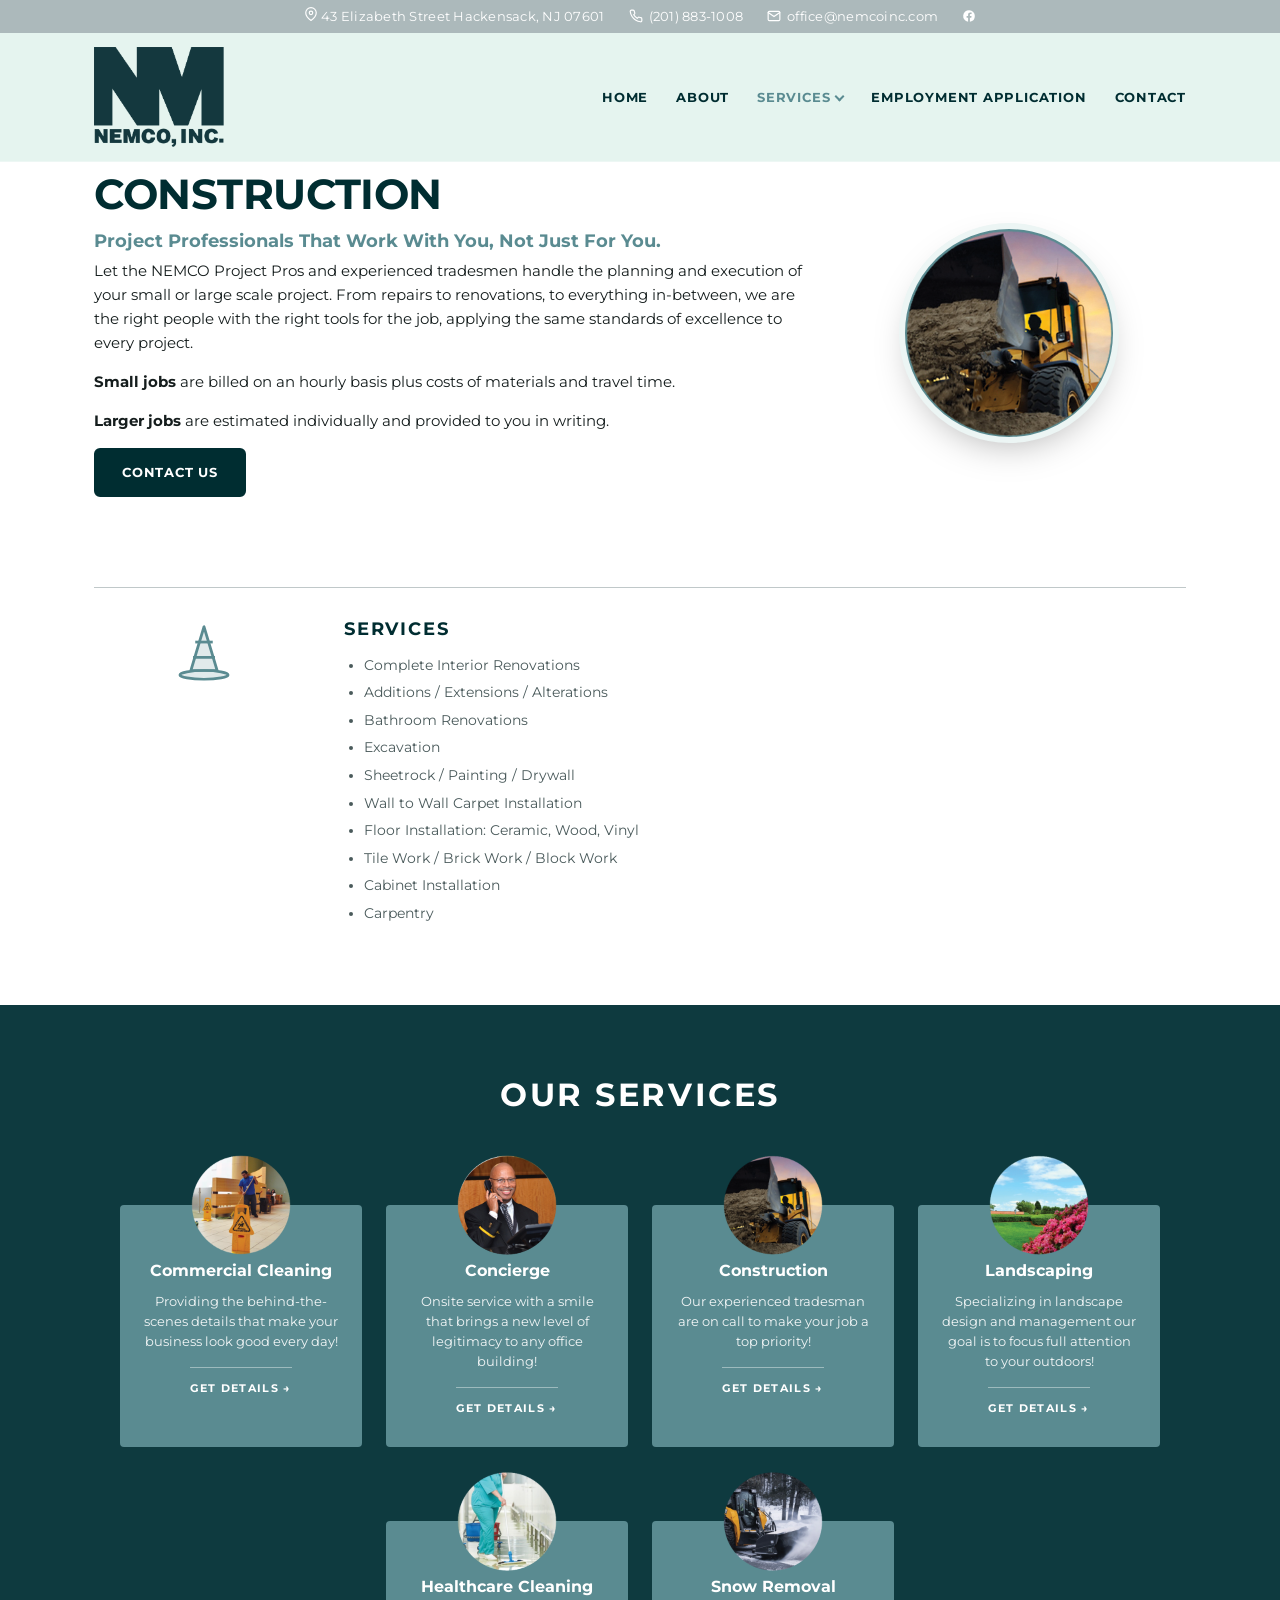
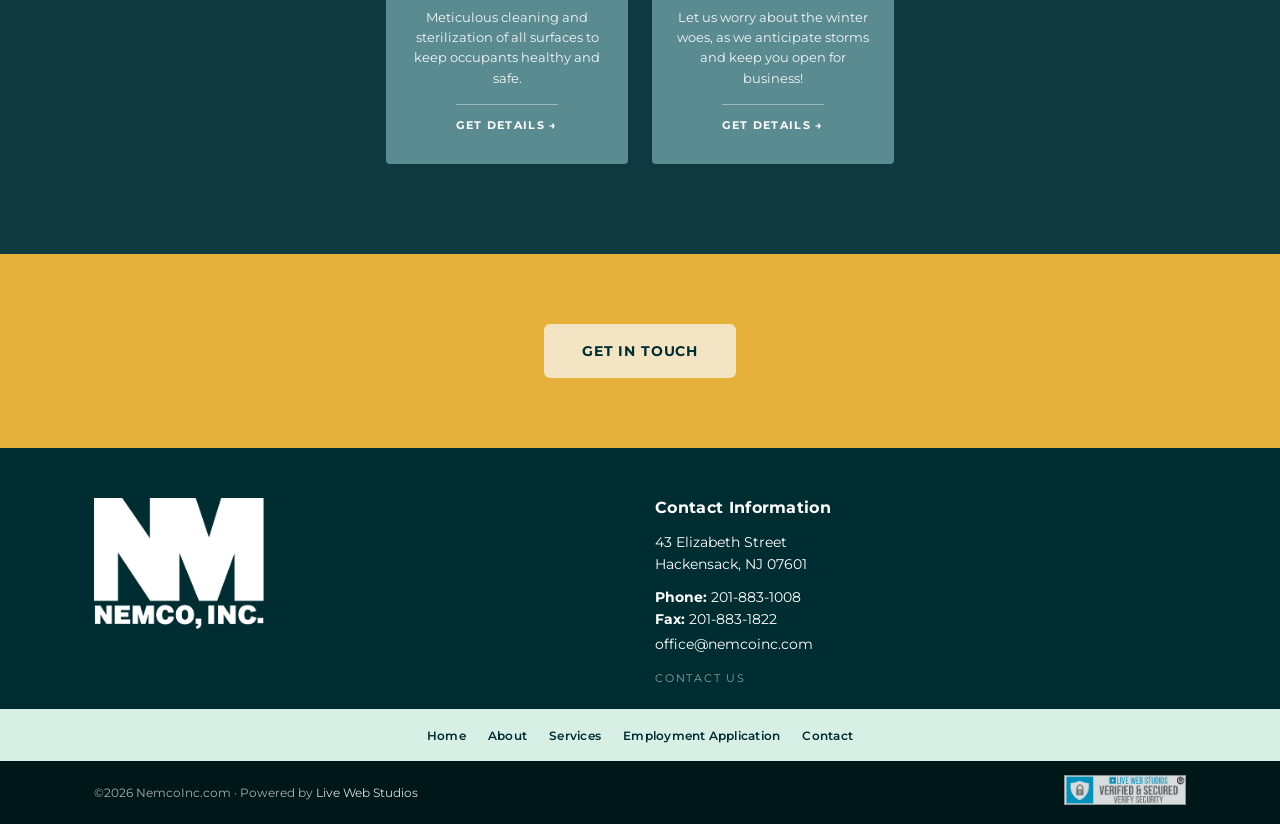
<file: construction.html>
<!DOCTYPE html>
<html lang="en">
<head>
  <meta charset="UTF-8">
  <meta name="viewport" content="width=device-width, initial-scale=1.0">
  <title>Construction &mdash; NEMCO, Inc.</title>
  <meta name="description" content="From repairs to renovations and everything in-between, the NEMCO Project Pros handle small or large scale construction projects with the same standards of excellence.">
  <meta name="theme-color" content="#002d31">

  <meta property="og:title" content="Construction &mdash; NEMCO, Inc.">
  <meta property="og:description" content="From repairs to renovations and everything in-between, the NEMCO Project Pros handle small or large scale construction projects with the same standards of excellence.">
  <meta property="og:type" content="website">
  <meta property="og:image" content="images/logo/logodarkgreen.png">

  <link rel="icon" type="image/png" href="images/logo/logodarkgreen.png">
  <link rel="preconnect" href="https://fonts.googleapis.com">
  <link rel="preconnect" href="https://fonts.gstatic.com" crossorigin>
  <link href="https://fonts.googleapis.com/css2?family=Montserrat:wght@400;600;700;800&display=swap" rel="stylesheet">
  <link rel="stylesheet" href="css/style.css">

  <script type="application/ld+json">
  {
    "@context": "https://schema.org",
    "@type": "Service",
    "name": "Construction",
    "publisher": { "@type": "Organization", "name": "NEMCO, Inc." }
  }
  </script>
  <!-- Google tag (gtag.js) -->
  <script async src="https://www.googletagmanager.com/gtag/js?id=G-TZJ26NKXWD"></script>
  <script>
    window.dataLayer = window.dataLayer || [];
    function gtag(){dataLayer.push(arguments);}
    gtag('js', new Date());

    gtag('config', 'G-TZJ26NKXWD');
  </script>
</head>
<body>

<!-- STICKY HEADER STACK -->
<div class="site-headers">
<div class="top-bar">
  <div class="container">
    <span class="top-bar-address">
      <svg viewBox="0 0 24 24" fill="none" stroke="currentColor" stroke-width="2" stroke-linecap="round" stroke-linejoin="round" aria-hidden="true"><path d="M21 10c0 7-9 13-9 13s-9-6-9-13a9 9 0 0118 0z"/><circle cx="12" cy="10" r="3"/></svg>
      43 Elizabeth Street Hackensack, NJ 07601
    </span>
    <a href="tel:+12018831008">
      <svg viewBox="0 0 24 24" fill="none" stroke="currentColor" stroke-width="2" stroke-linecap="round" stroke-linejoin="round" aria-hidden="true"><path d="M22 16.92v3a2 2 0 01-2.18 2 19.86 19.86 0 01-8.63-3.07 19.5 19.5 0 01-6-6A19.86 19.86 0 012.12 4.18 2 2 0 014.11 2h3a2 2 0 012 1.72c.13.96.36 1.9.7 2.81a2 2 0 01-.45 2.11L8.09 9.91a16 16 0 006 6l1.27-1.27a2 2 0 012.11-.45c.91.34 1.85.57 2.81.7A2 2 0 0122 16.92z"/></svg>
      (201) 883-1008
    </a>
    <a href="mailto:office@nemcoinc.com">
      <svg viewBox="0 0 24 24" fill="none" stroke="currentColor" stroke-width="2" stroke-linecap="round" stroke-linejoin="round" aria-hidden="true"><path d="M4 4h16c1.1 0 2 .9 2 2v12c0 1.1-.9 2-2 2H4c-1.1 0-2-.9-2-2V6c0-1.1.9-2 2-2z"/><polyline points="22,6 12,13 2,6"/></svg>
      office@nemcoinc.com
    </a>
    <a href="https://www.facebook.com/" aria-label="Facebook" target="_blank" rel="noopener">
      <svg viewBox="0 0 24 24" fill="currentColor" aria-hidden="true"><path d="M22 12a10 10 0 10-11.56 9.88v-6.99H7.9V12h2.54V9.79c0-2.51 1.49-3.89 3.77-3.89 1.09 0 2.24.19 2.24.19v2.46h-1.26c-1.24 0-1.63.77-1.63 1.56V12h2.78l-.44 2.89h-2.34v6.99A10 10 0 0022 12z"/></svg>
    </a>
  </div>
</div>

<header class="site-header">
  <div class="container">
    <a href="index.html" class="logo" aria-label="NEMCO, Inc. home">
      <img src="images/logo/logodarkgreen.png" alt="NEMCO, Inc.">
    </a>
    <button class="nav-toggle" type="button" aria-controls="primary-nav" aria-expanded="false" aria-label="Toggle menu">
      <span></span>
    </button>
    <nav class="main-nav" id="primary-nav" aria-label="Primary">
      <ul>
        <li><a href="index.html">HOME</a></li>
        <li><a href="about.html">ABOUT</a></li>
        <li class="has-dropdown current">
          <a href="services.html">SERVICES</a>
          <ul class="dropdown">
            <li><a href="commercial-cleaning.html">Commercial Cleaning</a></li>
            <li><a href="concierge.html">Concierge</a></li>
            <li><a href="construction.html">Construction</a></li>
            <li><a href="landscaping.html">Landscaping</a></li>
            <li><a href="healthcare-cleaning.html">Healthcare Cleaning</a></li>
            <li><a href="snow-removal.html">Snow Removal</a></li>
          </ul>
        </li>
        <li><a href="employment.html">EMPLOYMENT APPLICATION</a></li>
        <li><a href="contact.html">CONTACT</a></li>
      </ul>
    </nav>
  </div>
</header>
</div><!-- /.site-headers -->

<section class="page-header">
  <div class="container">
    <div>
      <h1>Construction</h1>
      <p class="lede-strong">Project Professionals That Work With You, Not Just For You.</p>
      <p>Let the NEMCO Project Pros and experienced tradesmen handle the planning and execution of your small or large scale project. From repairs to renovations, to everything in-between, we are the right people with the right tools for the job, applying the same standards of excellence to every project.</p>
      <p><strong>Small jobs</strong> are billed on an hourly basis plus costs of materials and travel time.</p>
      <p><strong>Larger jobs</strong> are estimated individually and provided to you in writing.</p>
      <a href="contact.html" class="btn btn-primary">Contact Us</a>
    </div>
    <div class="header-aside">
      <div class="header-photo">
        <img src="images/serviceround/construction-circle.png" alt="">
      </div>
    </div>
  </div>
</section>

<section class="service-detail">
  <div class="container">
    <div class="with-icon">
      <div class="icon-cone">
        <svg class="cone" viewBox="0 0 64 64" fill="none" stroke="#5a8b91" stroke-width="2.5" stroke-linejoin="round" aria-hidden="true">
          <path d="M32 8 L20 48 H44 Z" fill="#5a8b91" fill-opacity="0.18"/>
          <line x1="24" y1="22" x2="40" y2="22"/>
          <line x1="22" y1="36" x2="42" y2="36"/>
          <ellipse cx="32" cy="52" rx="22" ry="4" fill="#5a8b91" fill-opacity="0.18"/>
        </svg>
      </div>
      <div>
        <h2>Services</h2>
        <ul>
  <li>Complete Interior Renovations</li>
  <li>Additions / Extensions / Alterations</li>
  <li>Bathroom Renovations</li>
  <li>Excavation</li>
  <li>Sheetrock / Painting / Drywall</li>
  <li>Wall to Wall Carpet Installation</li>
  <li>Floor Installation: Ceramic, Wood, Vinyl</li>
  <li>Tile Work / Brick Work / Block Work</li>
  <li>Cabinet Installation</li>
  <li>Carpentry</li>
</ul>
      </div>
    </div>
  </div>
</section>

<section class="section-services" aria-labelledby="services-title">
  <div class="container">
    <h2 id="services-title">Our Services</h2>
    <div class="service-grid">

      <article class="service-card">
        <div class="photo"><img src="images/serviceround/commercial-cleaning.png" alt=""></div>
        <h3>Commercial Cleaning</h3>
        <p>Providing the behind-the-scenes details that make your business look good every day!</p>
        <a href="commercial-cleaning.html" class="details">Get Details</a>
      </article>

      <article class="service-card">
        <div class="photo"><img src="images/serviceround/CONCIERGE.png" alt=""></div>
        <h3>Concierge</h3>
        <p>Onsite service with a smile that brings a new level of legitimacy to any office building!</p>
        <a href="concierge.html" class="details">Get Details</a>
      </article>

      <article class="service-card">
        <div class="photo"><img src="images/serviceround/construction-circle.png" alt=""></div>
        <h3>Construction</h3>
        <p>Our experienced tradesman are on call to make your job a top priority!</p>
        <a href="construction.html" class="details">Get Details</a>
      </article>

      <article class="service-card">
        <div class="photo"><img src="images/serviceround/landscape-circle.png" alt=""></div>
        <h3>Landscaping</h3>
        <p>Specializing in landscape design and management our goal is to focus full attention to your outdoors!</p>
        <a href="landscaping.html" class="details">Get Details</a>
      </article>

      <article class="service-card">
        <div class="photo"><img src="images/serviceround/HEALTHCAREcircle.png" alt=""></div>
        <h3>Healthcare Cleaning</h3>
        <p>Meticulous cleaning and sterilization of all surfaces to keep occupants healthy and safe.</p>
        <a href="healthcare-cleaning.html" class="details">Get Details</a>
      </article>

      <article class="service-card">
        <div class="photo"><img src="images/serviceround/SNOWcircle.png" alt=""></div>
        <h3>Snow Removal</h3>
        <p>Let us worry about the winter woes, as we anticipate storms and keep you open for business!</p>
        <a href="snow-removal.html" class="details">Get Details</a>
      </article>

    </div>
  </div>
</section>

<section class="cta-strip" aria-label="Get in touch">
  <div class="container">
    <a href="contact.html" class="btn btn-cta">Get In Touch</a>
  </div>
</section>

<footer class="site-footer">
  <div class="container">
    <div class="foot-logo">
      <img src="images/logo/logowhite.png" alt="NEMCO, Inc.">
    </div>
    <div>
      <h3>Contact Information</h3>
      <p>43 Elizabeth Street<br>Hackensack, NJ 07601</p>
      <p class="meta"><strong>Phone:</strong> 201-883-1008<br><strong>Fax:</strong> 201-883-1822</p>
      <p><a href="mailto:office@nemcoinc.com">office@nemcoinc.com</a></p>
      <a href="contact.html" class="contact-us-link">CONTACT US</a>
    </div>
  </div>
</footer>

<nav class="foot-nav" aria-label="Footer">
  <ul>
    <li><a href="index.html">Home</a></li>
    <li><a href="about.html">About</a></li>
    <li><a href="services.html">Services</a></li>
    <li><a href="employment.html">Employment Application</a></li>
    <li><a href="contact.html">Contact</a></li>
  </ul>
</nav>

<div class="copyright-bar">
  <div class="container">
    <span>&copy;<span id="year">2026</span> NemcoInc.com &middot; Powered by <a href="https://livewebstudios.com" target="_blank" rel="noopener">Live Web Studios</a></span>
    <span class="social">
      <a href="https://livewebstudios.com" class="lws-badge" target="_blank" rel="noopener" aria-label="Verified &amp; Secured by Live Web Studios">
        <img src="images/verifiedsecured.png" alt="Verified &amp; Secured by Live Web Studios">
      </a>
    </span>
  </div>
</div>

<script src="js/main.js"></script>
</body>
</html>
</file>
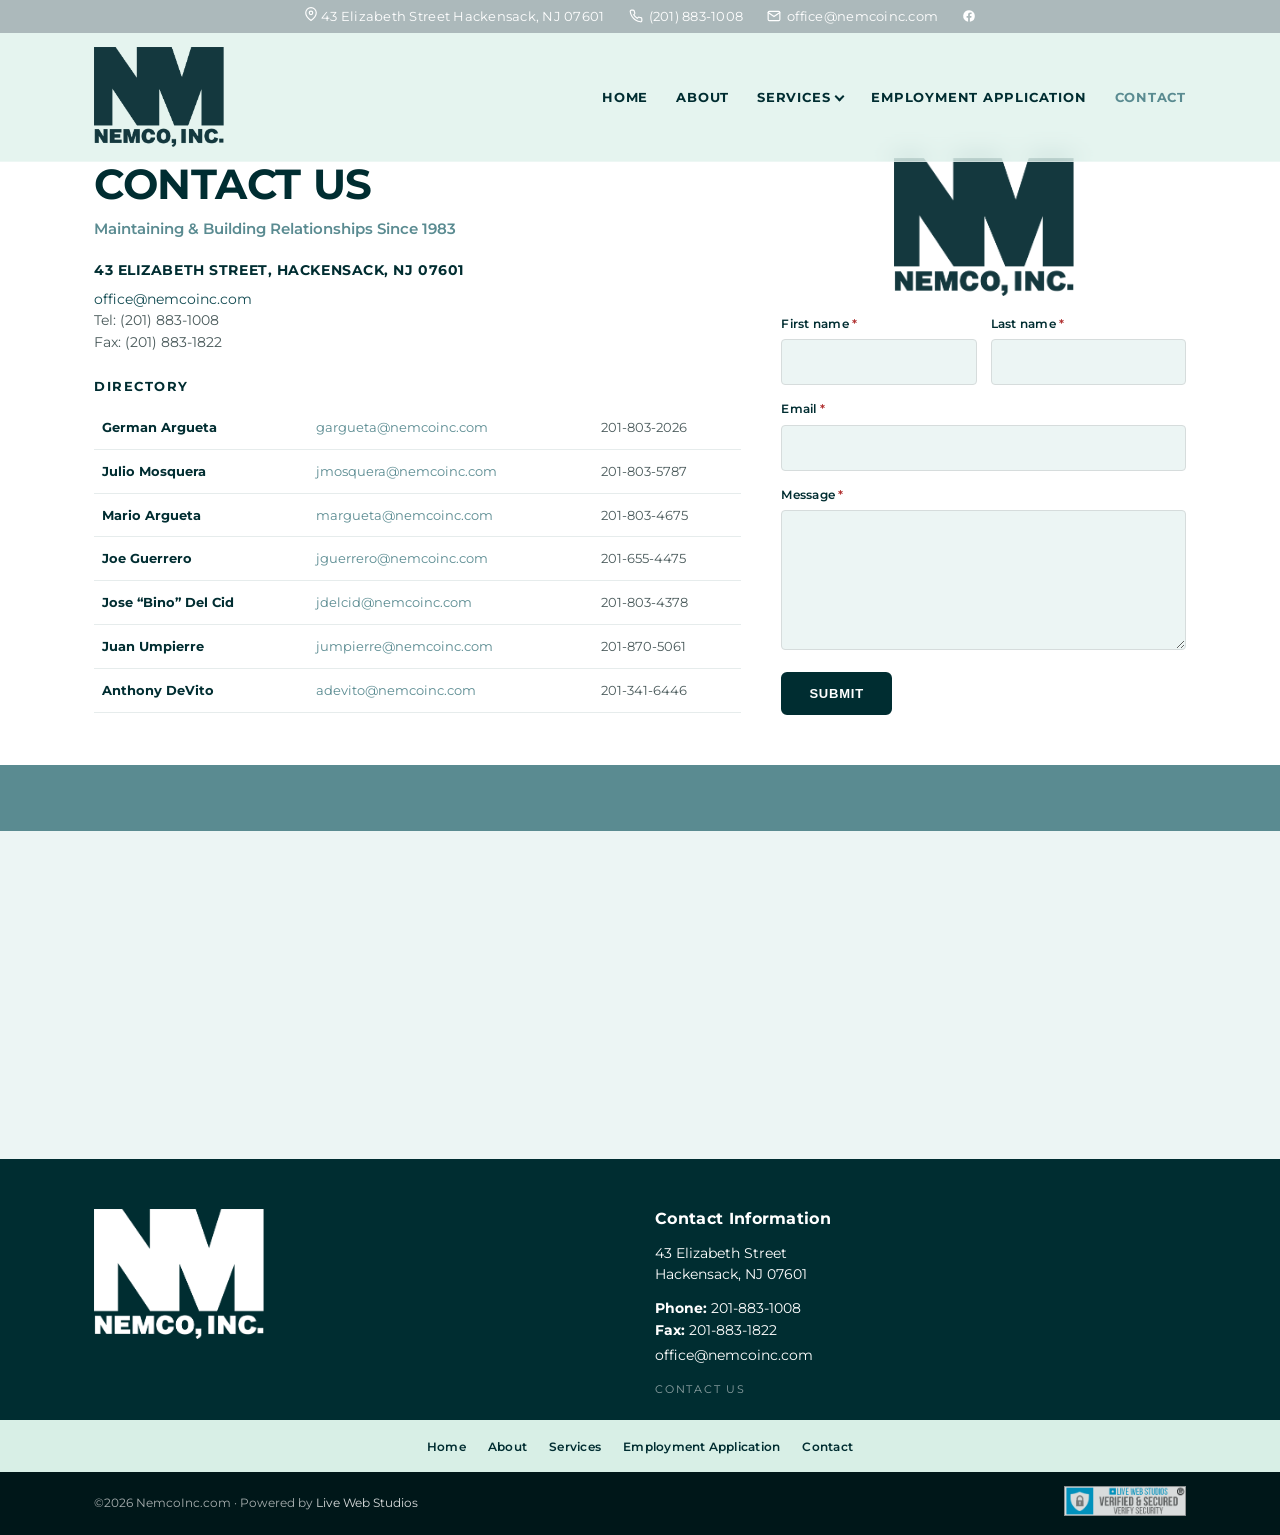
<file: contact.html>
<!DOCTYPE html>
<html lang="en">
<head>
  <meta charset="UTF-8">
  <meta name="viewport" content="width=device-width, initial-scale=1.0">
  <title>Contact Us &mdash; NEMCO, Inc. | Hackensack, NJ</title>
  <meta name="description" content="Contact NEMCO Inc. at 43 Elizabeth Street, Hackensack, NJ. Phone (201) 883-1008 or email office@nemcoinc.com. Full team directory and contact form.">
  <meta name="theme-color" content="#002d31">

  <meta property="og:title" content="Contact NEMCO, Inc.">
  <meta property="og:description" content="Maintaining & Building Relationships Since 1983.">
  <meta property="og:type" content="website">
  <meta property="og:image" content="images/logo/logodarkgreen.png">

  <link rel="icon" type="image/png" href="images/logo/logodarkgreen.png">
  <link rel="preconnect" href="https://fonts.googleapis.com">
  <link rel="preconnect" href="https://fonts.gstatic.com" crossorigin>
  <link href="https://fonts.googleapis.com/css2?family=Montserrat:wght@400;600;700;800&display=swap" rel="stylesheet">
  <link rel="stylesheet" href="css/style.css">

  <script type="application/ld+json">
  {
    "@context": "https://schema.org",
    "@type": "ContactPage",
    "name": "Contact NEMCO, Inc.",
    "url": "https://nemcoinc.com/contact.html",
    "mainEntity": {
      "@type": "LocalBusiness",
      "name": "NEMCO, Inc.",
      "telephone": "+1-201-883-1008",
      "faxNumber": "+1-201-883-1822",
      "email": "office@nemcoinc.com",
      "address": {
        "@type": "PostalAddress",
        "streetAddress": "43 Elizabeth Street",
        "addressLocality": "Hackensack",
        "addressRegion": "NJ",
        "postalCode": "07601",
        "addressCountry": "US"
      }
    }
  }
  </script>
  <!-- Google tag (gtag.js) -->
  <script async src="https://www.googletagmanager.com/gtag/js?id=G-TZJ26NKXWD"></script>
  <script>
    window.dataLayer = window.dataLayer || [];
    function gtag(){dataLayer.push(arguments);}
    gtag('js', new Date());

    gtag('config', 'G-TZJ26NKXWD');
  </script>
</head>
<body>

<!-- STICKY HEADER STACK -->
<div class="site-headers">
<div class="top-bar">
  <div class="container">
    <span class="top-bar-address">
      <svg viewBox="0 0 24 24" fill="none" stroke="currentColor" stroke-width="2" stroke-linecap="round" stroke-linejoin="round" aria-hidden="true"><path d="M21 10c0 7-9 13-9 13s-9-6-9-13a9 9 0 0118 0z"/><circle cx="12" cy="10" r="3"/></svg>
      43 Elizabeth Street Hackensack, NJ 07601
    </span>
    <a href="tel:+12018831008">
      <svg viewBox="0 0 24 24" fill="none" stroke="currentColor" stroke-width="2" stroke-linecap="round" stroke-linejoin="round" aria-hidden="true"><path d="M22 16.92v3a2 2 0 01-2.18 2 19.86 19.86 0 01-8.63-3.07 19.5 19.5 0 01-6-6A19.86 19.86 0 012.12 4.18 2 2 0 014.11 2h3a2 2 0 012 1.72c.13.96.36 1.9.7 2.81a2 2 0 01-.45 2.11L8.09 9.91a16 16 0 006 6l1.27-1.27a2 2 0 012.11-.45c.91.34 1.85.57 2.81.7A2 2 0 0122 16.92z"/></svg>
      (201) 883-1008
    </a>
    <a href="mailto:office@nemcoinc.com">
      <svg viewBox="0 0 24 24" fill="none" stroke="currentColor" stroke-width="2" stroke-linecap="round" stroke-linejoin="round" aria-hidden="true"><path d="M4 4h16c1.1 0 2 .9 2 2v12c0 1.1-.9 2-2 2H4c-1.1 0-2-.9-2-2V6c0-1.1.9-2 2-2z"/><polyline points="22,6 12,13 2,6"/></svg>
      office@nemcoinc.com
    </a>
    <a href="https://www.facebook.com/" aria-label="Facebook" target="_blank" rel="noopener">
      <svg viewBox="0 0 24 24" fill="currentColor" aria-hidden="true"><path d="M22 12a10 10 0 10-11.56 9.88v-6.99H7.9V12h2.54V9.79c0-2.51 1.49-3.89 3.77-3.89 1.09 0 2.24.19 2.24.19v2.46h-1.26c-1.24 0-1.63.77-1.63 1.56V12h2.78l-.44 2.89h-2.34v6.99A10 10 0 0022 12z"/></svg>
    </a>
  </div>
</div>

<header class="site-header">
  <div class="container">
    <a href="index.html" class="logo" aria-label="NEMCO, Inc. home">
      <img src="images/logo/logodarkgreen.png" alt="NEMCO, Inc.">
    </a>
    <button class="nav-toggle" type="button" aria-controls="primary-nav" aria-expanded="false" aria-label="Toggle menu">
      <span></span>
    </button>
    <nav class="main-nav" id="primary-nav" aria-label="Primary">
      <ul>
        <li><a href="index.html">HOME</a></li>
        <li><a href="about.html">ABOUT</a></li>
        <li class="has-dropdown">
          <a href="services.html">SERVICES</a>
          <ul class="dropdown">
            <li><a href="commercial-cleaning.html">Commercial Cleaning</a></li>
            <li><a href="concierge.html">Concierge</a></li>
            <li><a href="construction.html">Construction</a></li>
            <li><a href="landscaping.html">Landscaping</a></li>
            <li><a href="healthcare-cleaning.html">Healthcare Cleaning</a></li>
            <li><a href="snow-removal.html">Snow Removal</a></li>
          </ul>
        </li>
        <li><a href="employment.html">EMPLOYMENT APPLICATION</a></li>
        <li class="current"><a href="contact.html">CONTACT</a></li>
      </ul>
    </nav>
  </div>
</header>
</div><!-- /.site-headers -->

<!-- CONTACT GRID -->
<section class="contact-grid" aria-labelledby="contact-title">
  <div class="container">
    <div class="contact-info">
        <h1 id="contact-title">Contact Us</h1>
        <p class="tagline">Maintaining &amp; Building Relationships Since 1983</p>
        <p class="address">43 Elizabeth Street, Hackensack, NJ 07601</p>
        <p class="phone-fax">
          <a href="mailto:office@nemcoinc.com">office@nemcoinc.com</a>
          <span>Tel: (201) 883-1008</span>
          <span>Fax: (201) 883-1822</span>
        </p>

        <div class="directory">
          <h2>Directory</h2>
          <table>
            <tbody>
              <tr><td>German Argueta</td><td><a href="mailto:gargueta@nemcoinc.com">gargueta@nemcoinc.com</a></td><td>201-803-2026</td></tr>
              <tr><td>Julio Mosquera</td><td><a href="mailto:jmosquera@nemcoinc.com">jmosquera@nemcoinc.com</a></td><td>201-803-5787</td></tr>
              <tr><td>Mario Argueta</td><td><a href="mailto:margueta@nemcoinc.com">margueta@nemcoinc.com</a></td><td>201-803-4675</td></tr>
              <tr><td>Joe Guerrero</td><td><a href="mailto:jguerrero@nemcoinc.com">jguerrero@nemcoinc.com</a></td><td>201-655-4475</td></tr>
              <tr><td>Jose &ldquo;Bino&rdquo; Del Cid</td><td><a href="mailto:jdelcid@nemcoinc.com">jdelcid@nemcoinc.com</a></td><td>201-803-4378</td></tr>
              <tr><td>Juan Umpierre</td><td><a href="mailto:jumpierre@nemcoinc.com">jumpierre@nemcoinc.com</a></td><td>201-870-5061</td></tr>
              <tr><td>Anthony DeVito</td><td><a href="mailto:adevito@nemcoinc.com">adevito@nemcoinc.com</a></td><td>201-341-6446</td></tr>
            </tbody>
          </table>
        </div>
      </div>

      <aside class="contact-form" aria-labelledby="form-title">
        <div class="nm-block">
          <img src="images/logo/logodarkgreen.png" alt="">
        </div>
        <h2 id="form-title" class="sr-only">Send us a message</h2>
        <form class="form" action="https://formspree.io/f/xnjwygbr" method="POST">
          <input type="hidden" name="_subject" value="New contact form submission &ndash; NemcoInc.com">
          <input type="hidden" name="_next" value="https://nemcoinc.com/thank-you.html">
          <!-- Honeypot -->
          <input type="text" name="_gotcha" tabindex="-1" autocomplete="off" aria-hidden="true" class="honeypot">

          <div class="row two">
            <div class="field">
              <label for="first">First name <span class="req">*</span></label>
              <input type="text" id="first" name="first_name" required autocomplete="given-name">
            </div>
            <div class="field">
              <label for="last">Last name <span class="req">*</span></label>
              <input type="text" id="last" name="last_name" required autocomplete="family-name">
            </div>
          </div>

          <div class="field">
            <label for="email">Email <span class="req">*</span></label>
            <input type="email" id="email" name="email" required autocomplete="email">
          </div>

          <div class="field">
            <label for="message">Message <span class="req">*</span></label>
            <textarea id="message" name="message" required></textarea>
          </div>

          <div class="actions">
            <button type="submit" class="btn btn-primary">Submit</button>
          </div>
        </form>
    </aside>
  </div>
</section>

<!-- DIVIDER -->
<div class="divider-teal" aria-hidden="true"></div>

<!-- MAP -->
<section class="map-block" aria-label="Map of 43 Elizabeth Street, Hackensack, NJ">
  <iframe
    src="https://www.google.com/maps?q=43+Elizabeth+Street,+Hackensack,+NJ+07601&output=embed"
    loading="lazy"
    referrerpolicy="no-referrer-when-downgrade"
    title="Map of 43 Elizabeth Street, Hackensack, NJ 07601"></iframe>
</section>

<!-- FOOTER -->
<footer class="site-footer">
  <div class="container">
    <div class="foot-logo">
      <img src="images/logo/logowhite.png" alt="NEMCO, Inc.">
    </div>
    <div>
      <h3>Contact Information</h3>
      <p>43 Elizabeth Street<br>Hackensack, NJ 07601</p>
      <p class="meta"><strong>Phone:</strong> 201-883-1008<br><strong>Fax:</strong> 201-883-1822</p>
      <p><a href="mailto:office@nemcoinc.com">office@nemcoinc.com</a></p>
      <a href="contact.html" class="contact-us-link">CONTACT US</a>
    </div>
  </div>
</footer>

<nav class="foot-nav" aria-label="Footer">
  <ul>
    <li><a href="index.html">Home</a></li>
    <li><a href="about.html">About</a></li>
    <li><a href="services.html">Services</a></li>
    <li><a href="employment.html">Employment Application</a></li>
    <li><a href="contact.html">Contact</a></li>
  </ul>
</nav>

<div class="copyright-bar">
  <div class="container">
    <span>&copy;<span id="year">2026</span> NemcoInc.com &middot; Powered by <a href="https://livewebstudios.com" target="_blank" rel="noopener">Live Web Studios</a></span>
    <span class="social">
      <a href="https://livewebstudios.com" class="lws-badge" target="_blank" rel="noopener" aria-label="Verified &amp; Secured by Live Web Studios">
        <img src="images/verifiedsecured.png" alt="Verified &amp; Secured by Live Web Studios">
      </a>
    </span>
  </div>
</div>

<script src="js/main.js"></script>
</body>
</html>
</file>
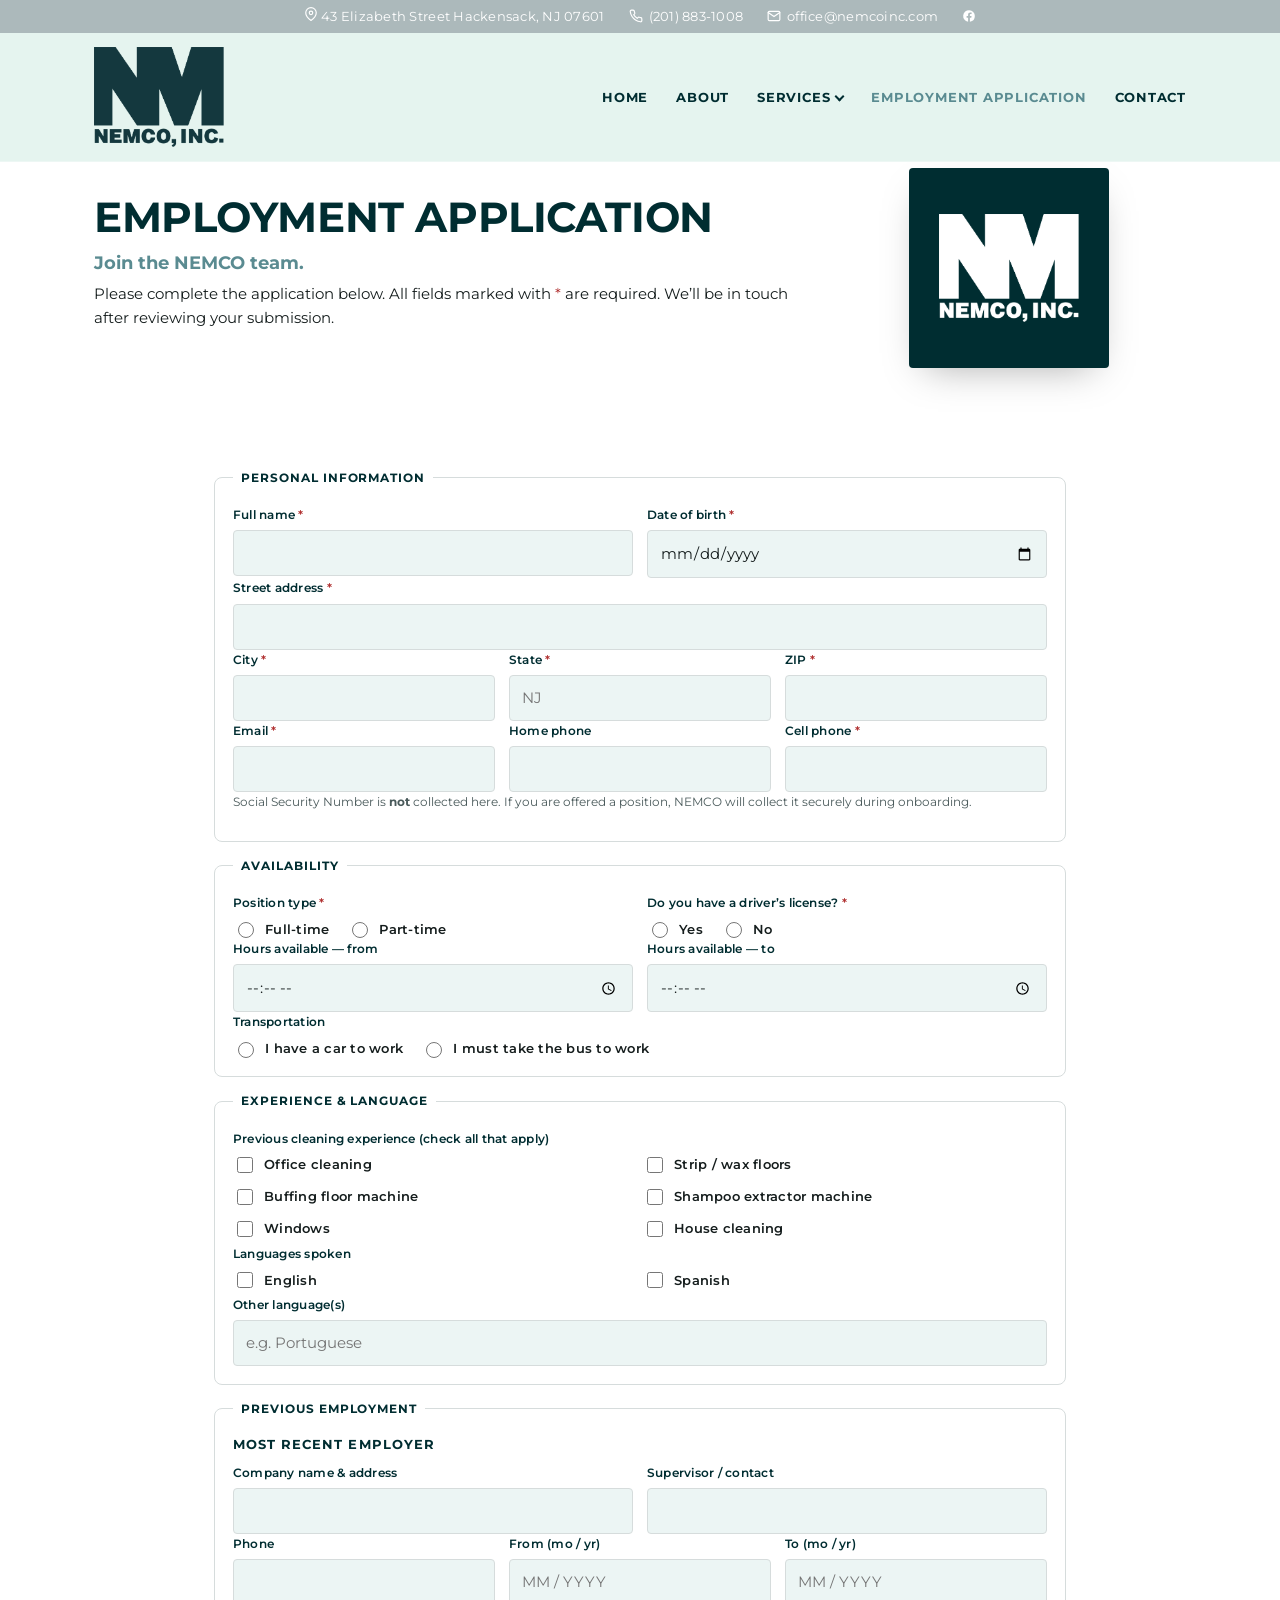
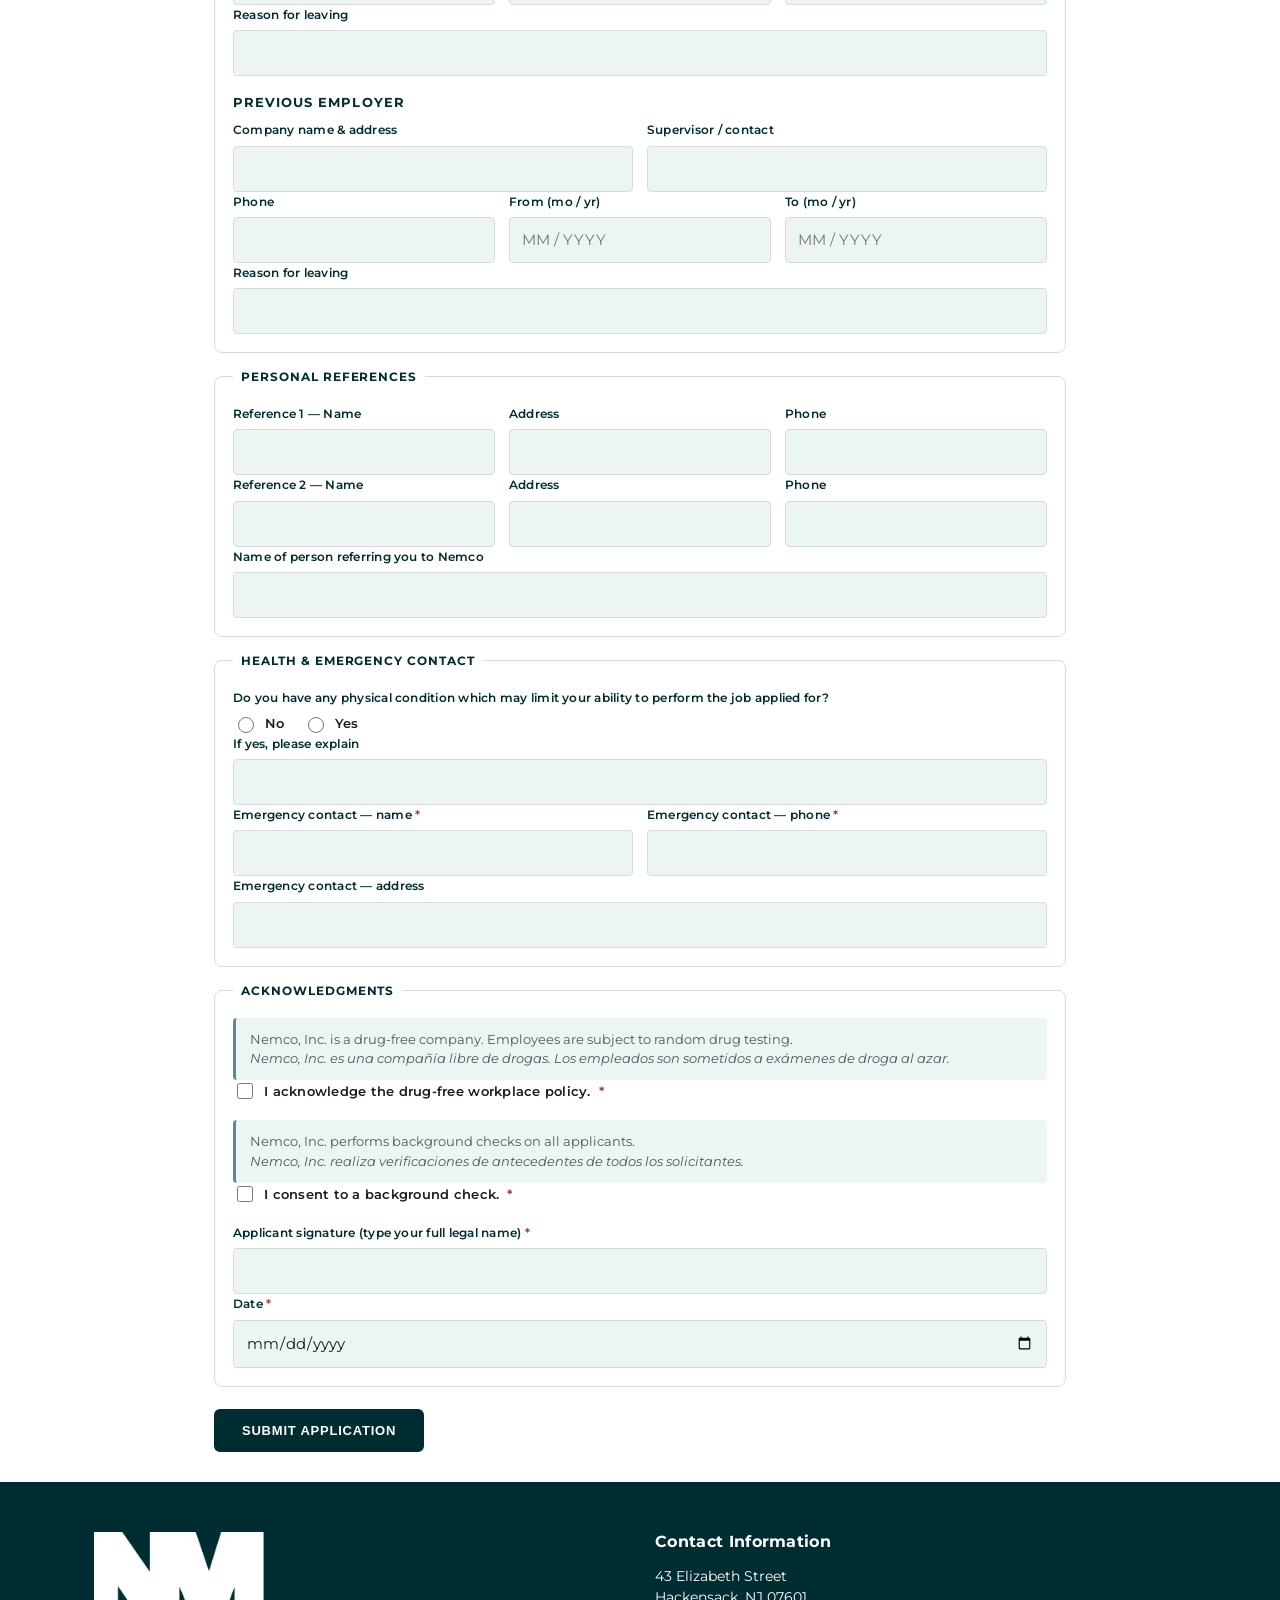
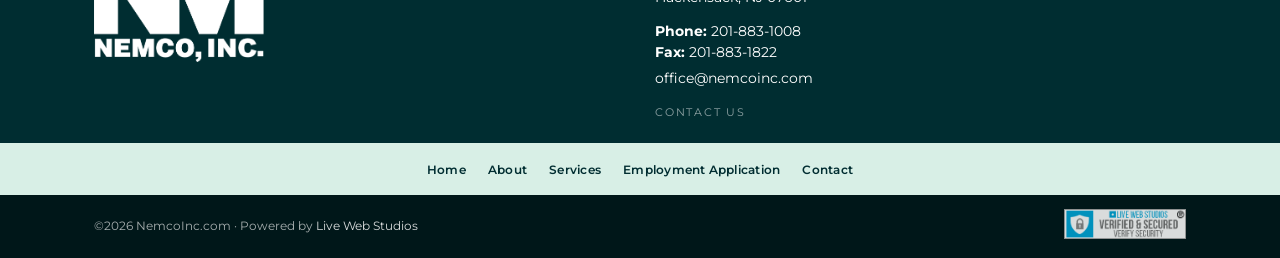
<file: employment.html>
<!DOCTYPE html>
<html lang="en">
<head>
  <meta charset="UTF-8">
  <meta name="viewport" content="width=device-width, initial-scale=1.0">
  <title>Employment Application &mdash; NEMCO, Inc.</title>
  <meta name="description" content="Apply to join the NEMCO Inc. team. Complete the online employment application to be considered for cleaning, concierge, landscaping, or construction positions.">
  <meta name="theme-color" content="#002d31">

  <meta property="og:title" content="Employment Application &mdash; NEMCO, Inc.">
  <meta property="og:description" content="Apply online to join the NEMCO team.">
  <meta property="og:type" content="website">
  <meta property="og:image" content="images/logo/logodarkgreen.png">

  <link rel="icon" type="image/png" href="images/logo/logodarkgreen.png">
  <link rel="preconnect" href="https://fonts.googleapis.com">
  <link rel="preconnect" href="https://fonts.gstatic.com" crossorigin>
  <link href="https://fonts.googleapis.com/css2?family=Montserrat:wght@400;600;700;800&display=swap" rel="stylesheet">
  <link rel="stylesheet" href="css/style.css">

  <script type="application/ld+json">
  {
    "@context": "https://schema.org",
    "@type": "JobPosting",
    "title": "Open Positions at NEMCO, Inc.",
    "hiringOrganization": {
      "@type": "Organization",
      "name": "NEMCO, Inc.",
      "sameAs": "https://nemcoinc.com"
    },
    "jobLocation": {
      "@type": "Place",
      "address": {
        "@type": "PostalAddress",
        "streetAddress": "43 Elizabeth Street",
        "addressLocality": "Hackensack",
        "addressRegion": "NJ",
        "postalCode": "07601",
        "addressCountry": "US"
      }
    },
    "employmentType": ["FULL_TIME", "PART_TIME"]
  }
  </script>
  <!-- Google tag (gtag.js) -->
  <script async src="https://www.googletagmanager.com/gtag/js?id=G-TZJ26NKXWD"></script>
  <script>
    window.dataLayer = window.dataLayer || [];
    function gtag(){dataLayer.push(arguments);}
    gtag('js', new Date());

    gtag('config', 'G-TZJ26NKXWD');
  </script>
</head>
<body>

<!-- STICKY HEADER STACK -->
<div class="site-headers">
<div class="top-bar">
  <div class="container">
    <span class="top-bar-address">
      <svg viewBox="0 0 24 24" fill="none" stroke="currentColor" stroke-width="2" stroke-linecap="round" stroke-linejoin="round" aria-hidden="true"><path d="M21 10c0 7-9 13-9 13s-9-6-9-13a9 9 0 0118 0z"/><circle cx="12" cy="10" r="3"/></svg>
      43 Elizabeth Street Hackensack, NJ 07601
    </span>
    <a href="tel:+12018831008">
      <svg viewBox="0 0 24 24" fill="none" stroke="currentColor" stroke-width="2" stroke-linecap="round" stroke-linejoin="round" aria-hidden="true"><path d="M22 16.92v3a2 2 0 01-2.18 2 19.86 19.86 0 01-8.63-3.07 19.5 19.5 0 01-6-6A19.86 19.86 0 012.12 4.18 2 2 0 014.11 2h3a2 2 0 012 1.72c.13.96.36 1.9.7 2.81a2 2 0 01-.45 2.11L8.09 9.91a16 16 0 006 6l1.27-1.27a2 2 0 012.11-.45c.91.34 1.85.57 2.81.7A2 2 0 0122 16.92z"/></svg>
      (201) 883-1008
    </a>
    <a href="mailto:office@nemcoinc.com">
      <svg viewBox="0 0 24 24" fill="none" stroke="currentColor" stroke-width="2" stroke-linecap="round" stroke-linejoin="round" aria-hidden="true"><path d="M4 4h16c1.1 0 2 .9 2 2v12c0 1.1-.9 2-2 2H4c-1.1 0-2-.9-2-2V6c0-1.1.9-2 2-2z"/><polyline points="22,6 12,13 2,6"/></svg>
      office@nemcoinc.com
    </a>
    <a href="https://www.facebook.com/" aria-label="Facebook" target="_blank" rel="noopener">
      <svg viewBox="0 0 24 24" fill="currentColor" aria-hidden="true"><path d="M22 12a10 10 0 10-11.56 9.88v-6.99H7.9V12h2.54V9.79c0-2.51 1.49-3.89 3.77-3.89 1.09 0 2.24.19 2.24.19v2.46h-1.26c-1.24 0-1.63.77-1.63 1.56V12h2.78l-.44 2.89h-2.34v6.99A10 10 0 0022 12z"/></svg>
    </a>
  </div>
</div>

<header class="site-header">
  <div class="container">
    <a href="index.html" class="logo" aria-label="NEMCO, Inc. home">
      <img src="images/logo/logodarkgreen.png" alt="NEMCO, Inc.">
    </a>
    <button class="nav-toggle" type="button" aria-controls="primary-nav" aria-expanded="false" aria-label="Toggle menu">
      <span></span>
    </button>
    <nav class="main-nav" id="primary-nav" aria-label="Primary">
      <ul>
        <li><a href="index.html">HOME</a></li>
        <li><a href="about.html">ABOUT</a></li>
        <li class="has-dropdown">
          <a href="services.html">SERVICES</a>
          <ul class="dropdown">
            <li><a href="commercial-cleaning.html">Commercial Cleaning</a></li>
            <li><a href="concierge.html">Concierge</a></li>
            <li><a href="construction.html">Construction</a></li>
            <li><a href="landscaping.html">Landscaping</a></li>
            <li><a href="healthcare-cleaning.html">Healthcare Cleaning</a></li>
            <li><a href="snow-removal.html">Snow Removal</a></li>
          </ul>
        </li>
        <li class="current"><a href="employment.html">EMPLOYMENT APPLICATION</a></li>
        <li><a href="contact.html">CONTACT</a></li>
      </ul>
    </nav>
  </div>
</header>
</div><!-- /.site-headers -->

<!-- PAGE HEADER -->
<section class="page-header">
  <div class="container">
    <div>
      <h1>Employment Application</h1>
      <p class="lede-strong">Join the NEMCO team.</p>
      <p>Please complete the application below. All fields marked with <span class="text-req">*</span> are required. We&rsquo;ll be in touch after reviewing your submission.</p>
    </div>
    <div class="header-aside">
      <div class="header-photo is-logo">
        <img src="images/logo/logowhite.png" alt="">
      </div>
    </div>
  </div>
</section>

<!-- APPLICATION FORM -->
<section class="about-body">
  <div class="container">
    <form class="form" action="https://formspree.io/f/mgodbnny" method="POST">
      <input type="hidden" name="_subject" value="New employment application &ndash; NemcoInc.com">
      <input type="hidden" name="_next" value="https://nemcoinc.com/thank-you.html">
      <input type="text" name="_gotcha" tabindex="-1" autocomplete="off" aria-hidden="true" class="honeypot">

      <!-- ============ PERSONAL INFO ============ -->
      <fieldset>
        <legend>Personal Information</legend>

        <div class="row two">
          <div class="field">
            <label for="full-name">Full name <span class="req">*</span></label>
            <input type="text" id="full-name" name="full_name" required autocomplete="name">
          </div>
          <div class="field">
            <label for="dob">Date of birth <span class="req">*</span></label>
            <input type="date" id="dob" name="date_of_birth" required>
          </div>
        </div>

        <div class="field">
          <label for="address">Street address <span class="req">*</span></label>
          <input type="text" id="address" name="address" required autocomplete="street-address">
        </div>
        <div class="row three">
          <div class="field">
            <label for="city">City <span class="req">*</span></label>
            <input type="text" id="city" name="city" required autocomplete="address-level2">
          </div>
          <div class="field">
            <label for="state">State <span class="req">*</span></label>
            <input type="text" id="state" name="state" required autocomplete="address-level1" maxlength="2" placeholder="NJ">
          </div>
          <div class="field">
            <label for="zip">ZIP <span class="req">*</span></label>
            <input type="text" id="zip" name="zip" required autocomplete="postal-code" maxlength="10">
          </div>
        </div>

        <div class="row three">
          <div class="field">
            <label for="email">Email <span class="req">*</span></label>
            <input type="email" id="email" name="email" required autocomplete="email">
          </div>
          <div class="field">
            <label for="home-phone">Home phone</label>
            <input type="tel" id="home-phone" name="home_phone" autocomplete="tel-national">
          </div>
          <div class="field">
            <label for="cell-phone">Cell phone <span class="req">*</span></label>
            <input type="tel" id="cell-phone" name="cell_phone" required autocomplete="tel">
          </div>
        </div>

        <p class="help">Social Security Number is <strong>not</strong> collected here. If you are offered a position, NEMCO will collect it securely during onboarding.</p>
      </fieldset>

      <!-- ============ AVAILABILITY ============ -->
      <fieldset>
        <legend>Availability</legend>

        <div class="row two">
          <div class="field">
            <label>Position type <span class="req">*</span></label>
            <span class="radio-row">
              <label class="check"><input type="radio" name="position_type" value="Full-time" required> Full-time</label>
              <label class="check"><input type="radio" name="position_type" value="Part-time"> Part-time</label>
            </span>
          </div>
          <div class="field">
            <label>Do you have a driver&rsquo;s license? <span class="req">*</span></label>
            <span class="radio-row">
              <label class="check"><input type="radio" name="driver" value="Yes" required> Yes</label>
              <label class="check"><input type="radio" name="driver" value="No"> No</label>
            </span>
          </div>
        </div>

        <div class="row two">
          <div class="field">
            <label for="hours-from">Hours available &mdash; from</label>
            <input type="time" id="hours-from" name="hours_from">
          </div>
          <div class="field">
            <label for="hours-to">Hours available &mdash; to</label>
            <input type="time" id="hours-to" name="hours_to">
          </div>
        </div>

        <div class="field">
          <label>Transportation</label>
          <span class="radio-row">
            <label class="check"><input type="radio" name="transportation" value="Have car to work"> I have a car to work</label>
            <label class="check"><input type="radio" name="transportation" value="Must take bus to work"> I must take the bus to work</label>
          </span>
        </div>
      </fieldset>

      <!-- ============ EXPERIENCE & LANGUAGE ============ -->
      <fieldset>
        <legend>Experience &amp; Language</legend>

        <div class="field">
          <label>Previous cleaning experience (check all that apply)</label>
          <ul class="check-list two">
            <li><label class="check"><input type="checkbox" name="experience[]" value="Office cleaning"> Office cleaning</label></li>
            <li><label class="check"><input type="checkbox" name="experience[]" value="Strip/wax floors"> Strip / wax floors</label></li>
            <li><label class="check"><input type="checkbox" name="experience[]" value="Buffing floor machine"> Buffing floor machine</label></li>
            <li><label class="check"><input type="checkbox" name="experience[]" value="Shampoo extractor machine"> Shampoo extractor machine</label></li>
            <li><label class="check"><input type="checkbox" name="experience[]" value="Windows"> Windows</label></li>
            <li><label class="check"><input type="checkbox" name="experience[]" value="House cleaning"> House cleaning</label></li>
          </ul>
        </div>

        <div class="field">
          <label>Languages spoken</label>
          <ul class="check-list two">
            <li><label class="check"><input type="checkbox" name="languages[]" value="English"> English</label></li>
            <li><label class="check"><input type="checkbox" name="languages[]" value="Spanish"> Spanish</label></li>
          </ul>
        </div>
        <div class="field">
          <label for="language-other">Other language(s)</label>
          <input type="text" id="language-other" name="language_other" placeholder="e.g. Portuguese">
        </div>
      </fieldset>

      <!-- ============ PREVIOUS EMPLOYMENT ============ -->
      <fieldset>
        <legend>Previous Employment</legend>

        <h3 class="fieldset-section">Most recent employer</h3>
        <div class="row two">
          <div class="field">
            <label for="emp1-company">Company name &amp; address</label>
            <input type="text" id="emp1-company" name="emp1_company">
          </div>
          <div class="field">
            <label for="emp1-contact">Supervisor / contact</label>
            <input type="text" id="emp1-contact" name="emp1_contact">
          </div>
        </div>
        <div class="row three">
          <div class="field">
            <label for="emp1-phone">Phone</label>
            <input type="tel" id="emp1-phone" name="emp1_phone">
          </div>
          <div class="field">
            <label for="emp1-from">From (mo / yr)</label>
            <input type="text" id="emp1-from" name="emp1_from" placeholder="MM / YYYY">
          </div>
          <div class="field">
            <label for="emp1-to">To (mo / yr)</label>
            <input type="text" id="emp1-to" name="emp1_to" placeholder="MM / YYYY">
          </div>
        </div>
        <div class="field">
          <label for="emp1-reason">Reason for leaving</label>
          <input type="text" id="emp1-reason" name="emp1_reason">
        </div>

        <h3 class="fieldset-section second">Previous employer</h3>
        <div class="row two">
          <div class="field">
            <label for="emp2-company">Company name &amp; address</label>
            <input type="text" id="emp2-company" name="emp2_company">
          </div>
          <div class="field">
            <label for="emp2-contact">Supervisor / contact</label>
            <input type="text" id="emp2-contact" name="emp2_contact">
          </div>
        </div>
        <div class="row three">
          <div class="field">
            <label for="emp2-phone">Phone</label>
            <input type="tel" id="emp2-phone" name="emp2_phone">
          </div>
          <div class="field">
            <label for="emp2-from">From (mo / yr)</label>
            <input type="text" id="emp2-from" name="emp2_from" placeholder="MM / YYYY">
          </div>
          <div class="field">
            <label for="emp2-to">To (mo / yr)</label>
            <input type="text" id="emp2-to" name="emp2_to" placeholder="MM / YYYY">
          </div>
        </div>
        <div class="field">
          <label for="emp2-reason">Reason for leaving</label>
          <input type="text" id="emp2-reason" name="emp2_reason">
        </div>
      </fieldset>

      <!-- ============ REFERENCES ============ -->
      <fieldset>
        <legend>Personal References</legend>

        <div class="row three">
          <div class="field">
            <label for="ref1-name">Reference 1 &mdash; Name</label>
            <input type="text" id="ref1-name" name="ref1_name">
          </div>
          <div class="field">
            <label for="ref1-address">Address</label>
            <input type="text" id="ref1-address" name="ref1_address">
          </div>
          <div class="field">
            <label for="ref1-phone">Phone</label>
            <input type="tel" id="ref1-phone" name="ref1_phone">
          </div>
        </div>

        <div class="row three">
          <div class="field">
            <label for="ref2-name">Reference 2 &mdash; Name</label>
            <input type="text" id="ref2-name" name="ref2_name">
          </div>
          <div class="field">
            <label for="ref2-address">Address</label>
            <input type="text" id="ref2-address" name="ref2_address">
          </div>
          <div class="field">
            <label for="ref2-phone">Phone</label>
            <input type="tel" id="ref2-phone" name="ref2_phone">
          </div>
        </div>

        <div class="field">
          <label for="referred-by">Name of person referring you to Nemco</label>
          <input type="text" id="referred-by" name="referred_by">
        </div>
      </fieldset>

      <!-- ============ HEALTH & EMERGENCY ============ -->
      <fieldset>
        <legend>Health &amp; Emergency Contact</legend>

        <div class="field">
          <label>Do you have any physical condition which may limit your ability to perform the job applied for?</label>
          <span class="radio-row">
            <label class="check"><input type="radio" name="physical_limit" value="No"> No</label>
            <label class="check"><input type="radio" name="physical_limit" value="Yes"> Yes</label>
          </span>
        </div>
        <div class="field">
          <label for="physical-explain">If yes, please explain</label>
          <input type="text" id="physical-explain" name="physical_explain">
        </div>

        <div class="row two">
          <div class="field">
            <label for="emerg-name">Emergency contact &mdash; name <span class="req">*</span></label>
            <input type="text" id="emerg-name" name="emerg_name" required>
          </div>
          <div class="field">
            <label for="emerg-phone">Emergency contact &mdash; phone <span class="req">*</span></label>
            <input type="tel" id="emerg-phone" name="emerg_phone" required>
          </div>
        </div>
        <div class="field">
          <label for="emerg-address">Emergency contact &mdash; address</label>
          <input type="text" id="emerg-address" name="emerg_address">
        </div>
      </fieldset>

      <!-- ============ ACKNOWLEDGMENTS ============ -->
      <fieldset>
        <legend>Acknowledgments</legend>

        <div class="ack">
          Nemco, Inc. is a drug-free company. Employees are subject to random drug testing.<br>
          <em>Nemco, Inc. es una compa&ntilde;&iacute;a libre de drogas. Los empleados son sometidos a ex&aacute;menes de droga al azar.</em>
        </div>
        <label class="check">
          <input type="checkbox" name="ack_drug_free" value="Yes" required>
          I acknowledge the drug-free workplace policy. <span class="req">*</span>
        </label>

        <div class="ack mt-14">
          Nemco, Inc. performs background checks on all applicants.<br>
          <em>Nemco, Inc. realiza verificaciones de antecedentes de todos los solicitantes.</em>
        </div>
        <label class="check">
          <input type="checkbox" name="ack_background" value="Yes" required>
          I consent to a background check. <span class="req">*</span>
        </label>

        <div class="field mt-14">
          <label for="signature">Applicant signature (type your full legal name) <span class="req">*</span></label>
          <input type="text" id="signature" name="signature" required>
        </div>
        <div class="field">
          <label for="sign-date">Date <span class="req">*</span></label>
          <input type="date" id="sign-date" name="signature_date" required>
        </div>
      </fieldset>

      <div class="actions">
        <button type="submit" class="btn btn-primary">Submit Application</button>
      </div>
    </form>
  </div>
</section>

<!-- FOOTER -->
<footer class="site-footer">
  <div class="container">
    <div class="foot-logo">
      <img src="images/logo/logowhite.png" alt="NEMCO, Inc.">
    </div>
    <div>
      <h3>Contact Information</h3>
      <p>43 Elizabeth Street<br>Hackensack, NJ 07601</p>
      <p class="meta"><strong>Phone:</strong> 201-883-1008<br><strong>Fax:</strong> 201-883-1822</p>
      <p><a href="mailto:office@nemcoinc.com">office@nemcoinc.com</a></p>
      <a href="contact.html" class="contact-us-link">CONTACT US</a>
    </div>
  </div>
</footer>

<nav class="foot-nav" aria-label="Footer">
  <ul>
    <li><a href="index.html">Home</a></li>
    <li><a href="about.html">About</a></li>
    <li><a href="services.html">Services</a></li>
    <li><a href="employment.html">Employment Application</a></li>
    <li><a href="contact.html">Contact</a></li>
  </ul>
</nav>

<div class="copyright-bar">
  <div class="container">
    <span>&copy;<span id="year">2026</span> NemcoInc.com &middot; Powered by <a href="https://livewebstudios.com" target="_blank" rel="noopener">Live Web Studios</a></span>
    <span class="social">
      <a href="https://livewebstudios.com" class="lws-badge" target="_blank" rel="noopener" aria-label="Verified &amp; Secured by Live Web Studios">
        <img src="images/verifiedsecured.png" alt="Verified &amp; Secured by Live Web Studios">
      </a>
    </span>
  </div>
</div>

<script src="js/main.js"></script>
</body>
</html>
</file>
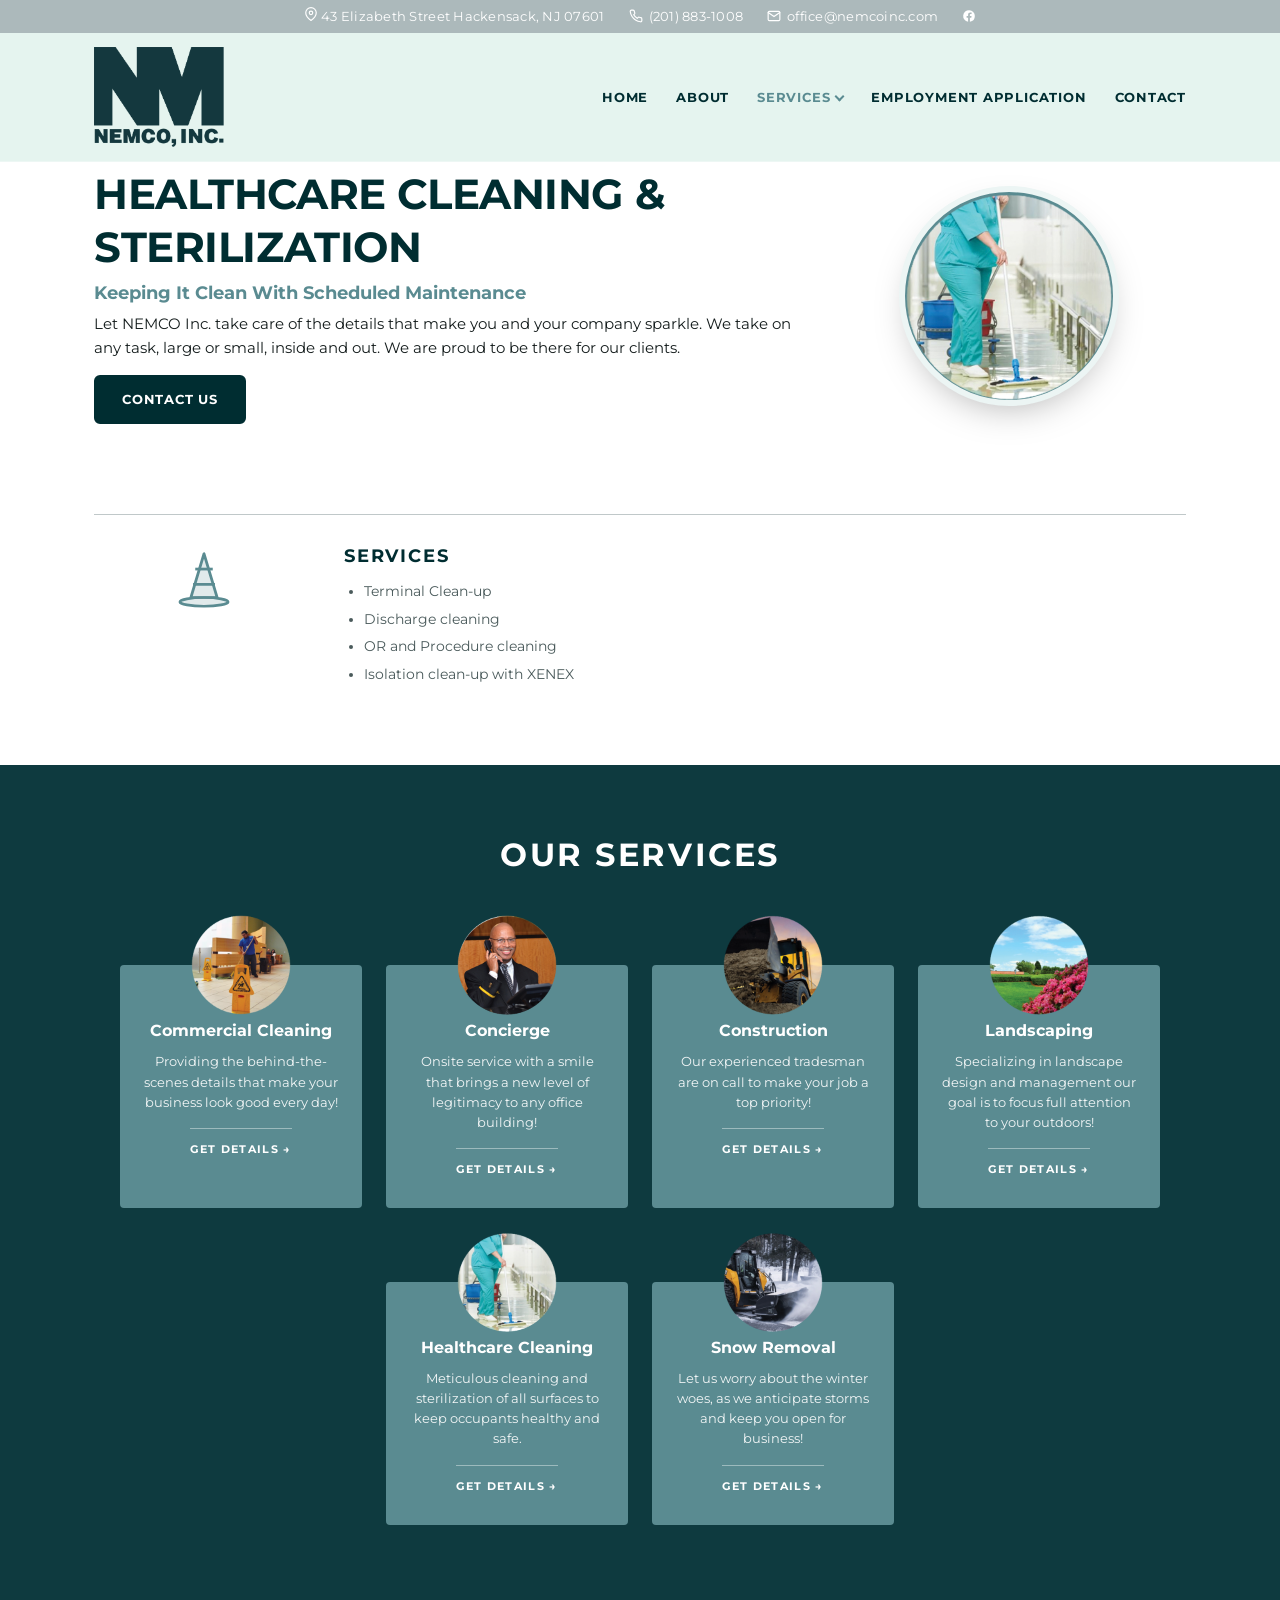
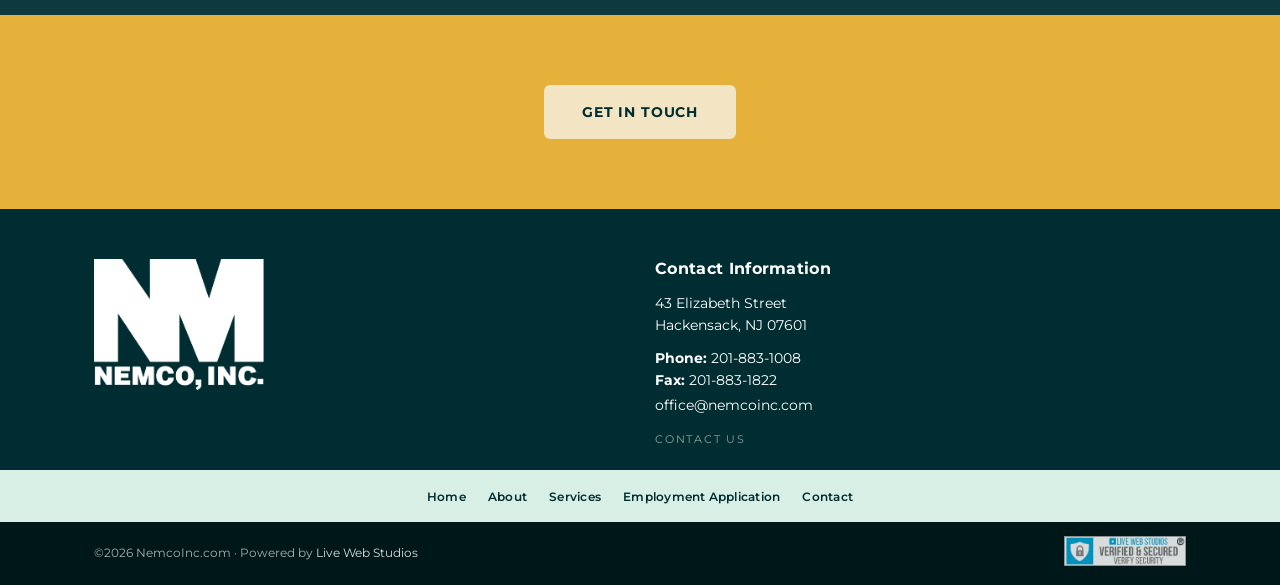
<file: healthcare-cleaning.html>
<!DOCTYPE html>
<html lang="en">
<head>
  <meta charset="UTF-8">
  <meta name="viewport" content="width=device-width, initial-scale=1.0">
  <title>Healthcare Cleaning &amp; Sterilization &mdash; NEMCO, Inc.</title>
  <meta name="description" content="Meticulous medical-grade cleaning, terminal clean-up, OR and procedure cleaning, and XENEX isolation clean-up to keep healthcare environments safe.">
  <meta name="theme-color" content="#002d31">

  <meta property="og:title" content="Healthcare Cleaning &amp; Sterilization &mdash; NEMCO, Inc.">
  <meta property="og:description" content="Meticulous medical-grade cleaning, terminal clean-up, OR and procedure cleaning, and XENEX isolation clean-up to keep healthcare environments safe.">
  <meta property="og:type" content="website">
  <meta property="og:image" content="images/logo/logodarkgreen.png">

  <link rel="icon" type="image/png" href="images/logo/logodarkgreen.png">
  <link rel="preconnect" href="https://fonts.googleapis.com">
  <link rel="preconnect" href="https://fonts.gstatic.com" crossorigin>
  <link href="https://fonts.googleapis.com/css2?family=Montserrat:wght@400;600;700;800&display=swap" rel="stylesheet">
  <link rel="stylesheet" href="css/style.css">

  <script type="application/ld+json">
  {
    "@context": "https://schema.org",
    "@type": "Service",
    "name": "Healthcare Cleaning",
    "publisher": { "@type": "Organization", "name": "NEMCO, Inc." }
  }
  </script>
  <!-- Google tag (gtag.js) -->
  <script async src="https://www.googletagmanager.com/gtag/js?id=G-TZJ26NKXWD"></script>
  <script>
    window.dataLayer = window.dataLayer || [];
    function gtag(){dataLayer.push(arguments);}
    gtag('js', new Date());

    gtag('config', 'G-TZJ26NKXWD');
  </script>
</head>
<body>

<!-- STICKY HEADER STACK -->
<div class="site-headers">
<div class="top-bar">
  <div class="container">
    <span class="top-bar-address">
      <svg viewBox="0 0 24 24" fill="none" stroke="currentColor" stroke-width="2" stroke-linecap="round" stroke-linejoin="round" aria-hidden="true"><path d="M21 10c0 7-9 13-9 13s-9-6-9-13a9 9 0 0118 0z"/><circle cx="12" cy="10" r="3"/></svg>
      43 Elizabeth Street Hackensack, NJ 07601
    </span>
    <a href="tel:+12018831008">
      <svg viewBox="0 0 24 24" fill="none" stroke="currentColor" stroke-width="2" stroke-linecap="round" stroke-linejoin="round" aria-hidden="true"><path d="M22 16.92v3a2 2 0 01-2.18 2 19.86 19.86 0 01-8.63-3.07 19.5 19.5 0 01-6-6A19.86 19.86 0 012.12 4.18 2 2 0 014.11 2h3a2 2 0 012 1.72c.13.96.36 1.9.7 2.81a2 2 0 01-.45 2.11L8.09 9.91a16 16 0 006 6l1.27-1.27a2 2 0 012.11-.45c.91.34 1.85.57 2.81.7A2 2 0 0122 16.92z"/></svg>
      (201) 883-1008
    </a>
    <a href="mailto:office@nemcoinc.com">
      <svg viewBox="0 0 24 24" fill="none" stroke="currentColor" stroke-width="2" stroke-linecap="round" stroke-linejoin="round" aria-hidden="true"><path d="M4 4h16c1.1 0 2 .9 2 2v12c0 1.1-.9 2-2 2H4c-1.1 0-2-.9-2-2V6c0-1.1.9-2 2-2z"/><polyline points="22,6 12,13 2,6"/></svg>
      office@nemcoinc.com
    </a>
    <a href="https://www.facebook.com/" aria-label="Facebook" target="_blank" rel="noopener">
      <svg viewBox="0 0 24 24" fill="currentColor" aria-hidden="true"><path d="M22 12a10 10 0 10-11.56 9.88v-6.99H7.9V12h2.54V9.79c0-2.51 1.49-3.89 3.77-3.89 1.09 0 2.24.19 2.24.19v2.46h-1.26c-1.24 0-1.63.77-1.63 1.56V12h2.78l-.44 2.89h-2.34v6.99A10 10 0 0022 12z"/></svg>
    </a>
  </div>
</div>

<header class="site-header">
  <div class="container">
    <a href="index.html" class="logo" aria-label="NEMCO, Inc. home">
      <img src="images/logo/logodarkgreen.png" alt="NEMCO, Inc.">
    </a>
    <button class="nav-toggle" type="button" aria-controls="primary-nav" aria-expanded="false" aria-label="Toggle menu">
      <span></span>
    </button>
    <nav class="main-nav" id="primary-nav" aria-label="Primary">
      <ul>
        <li><a href="index.html">HOME</a></li>
        <li><a href="about.html">ABOUT</a></li>
        <li class="has-dropdown current">
          <a href="services.html">SERVICES</a>
          <ul class="dropdown">
            <li><a href="commercial-cleaning.html">Commercial Cleaning</a></li>
            <li><a href="concierge.html">Concierge</a></li>
            <li><a href="construction.html">Construction</a></li>
            <li><a href="landscaping.html">Landscaping</a></li>
            <li><a href="healthcare-cleaning.html">Healthcare Cleaning</a></li>
            <li><a href="snow-removal.html">Snow Removal</a></li>
          </ul>
        </li>
        <li><a href="employment.html">EMPLOYMENT APPLICATION</a></li>
        <li><a href="contact.html">CONTACT</a></li>
      </ul>
    </nav>
  </div>
</header>
</div><!-- /.site-headers -->

<section class="page-header">
  <div class="container">
    <div>
      <h1>Healthcare Cleaning &amp; Sterilization</h1>
      <p class="lede-strong">Keeping It Clean With Scheduled Maintenance</p>
      <p>Let NEMCO Inc. take care of the details that make you and your company sparkle. We take on any task, large or small, inside and out. We are proud to be there for our clients.</p>
      
      <a href="contact.html" class="btn btn-primary">Contact Us</a>
    </div>
    <div class="header-aside">
      <div class="header-photo">
        <img src="images/serviceround/HEALTHCAREcircle.png" alt="">
      </div>
    </div>
  </div>
</section>

<section class="service-detail">
  <div class="container">
    <div class="with-icon">
      <div class="icon-cone">
        <svg class="cone" viewBox="0 0 64 64" fill="none" stroke="#5a8b91" stroke-width="2.5" stroke-linejoin="round" aria-hidden="true">
          <path d="M32 8 L20 48 H44 Z" fill="#5a8b91" fill-opacity="0.18"/>
          <line x1="24" y1="22" x2="40" y2="22"/>
          <line x1="22" y1="36" x2="42" y2="36"/>
          <ellipse cx="32" cy="52" rx="22" ry="4" fill="#5a8b91" fill-opacity="0.18"/>
        </svg>
      </div>
      <div>
        <h2>Services</h2>
        <ul>
  <li>Terminal Clean-up</li>
  <li>Discharge cleaning</li>
  <li>OR and Procedure cleaning</li>
  <li>Isolation clean-up with XENEX</li>
</ul>
      </div>
    </div>
  </div>
</section>

<section class="section-services" aria-labelledby="services-title">
  <div class="container">
    <h2 id="services-title">Our Services</h2>
    <div class="service-grid">

      <article class="service-card">
        <div class="photo"><img src="images/serviceround/commercial-cleaning.png" alt=""></div>
        <h3>Commercial Cleaning</h3>
        <p>Providing the behind-the-scenes details that make your business look good every day!</p>
        <a href="commercial-cleaning.html" class="details">Get Details</a>
      </article>

      <article class="service-card">
        <div class="photo"><img src="images/serviceround/CONCIERGE.png" alt=""></div>
        <h3>Concierge</h3>
        <p>Onsite service with a smile that brings a new level of legitimacy to any office building!</p>
        <a href="concierge.html" class="details">Get Details</a>
      </article>

      <article class="service-card">
        <div class="photo"><img src="images/serviceround/construction-circle.png" alt=""></div>
        <h3>Construction</h3>
        <p>Our experienced tradesman are on call to make your job a top priority!</p>
        <a href="construction.html" class="details">Get Details</a>
      </article>

      <article class="service-card">
        <div class="photo"><img src="images/serviceround/landscape-circle.png" alt=""></div>
        <h3>Landscaping</h3>
        <p>Specializing in landscape design and management our goal is to focus full attention to your outdoors!</p>
        <a href="landscaping.html" class="details">Get Details</a>
      </article>

      <article class="service-card">
        <div class="photo"><img src="images/serviceround/HEALTHCAREcircle.png" alt=""></div>
        <h3>Healthcare Cleaning</h3>
        <p>Meticulous cleaning and sterilization of all surfaces to keep occupants healthy and safe.</p>
        <a href="healthcare-cleaning.html" class="details">Get Details</a>
      </article>

      <article class="service-card">
        <div class="photo"><img src="images/serviceround/SNOWcircle.png" alt=""></div>
        <h3>Snow Removal</h3>
        <p>Let us worry about the winter woes, as we anticipate storms and keep you open for business!</p>
        <a href="snow-removal.html" class="details">Get Details</a>
      </article>

    </div>
  </div>
</section>

<section class="cta-strip" aria-label="Get in touch">
  <div class="container">
    <a href="contact.html" class="btn btn-cta">Get In Touch</a>
  </div>
</section>

<footer class="site-footer">
  <div class="container">
    <div class="foot-logo">
      <img src="images/logo/logowhite.png" alt="NEMCO, Inc.">
    </div>
    <div>
      <h3>Contact Information</h3>
      <p>43 Elizabeth Street<br>Hackensack, NJ 07601</p>
      <p class="meta"><strong>Phone:</strong> 201-883-1008<br><strong>Fax:</strong> 201-883-1822</p>
      <p><a href="mailto:office@nemcoinc.com">office@nemcoinc.com</a></p>
      <a href="contact.html" class="contact-us-link">CONTACT US</a>
    </div>
  </div>
</footer>

<nav class="foot-nav" aria-label="Footer">
  <ul>
    <li><a href="index.html">Home</a></li>
    <li><a href="about.html">About</a></li>
    <li><a href="services.html">Services</a></li>
    <li><a href="employment.html">Employment Application</a></li>
    <li><a href="contact.html">Contact</a></li>
  </ul>
</nav>

<div class="copyright-bar">
  <div class="container">
    <span>&copy;<span id="year">2026</span> NemcoInc.com &middot; Powered by <a href="https://livewebstudios.com" target="_blank" rel="noopener">Live Web Studios</a></span>
    <span class="social">
      <a href="https://livewebstudios.com" class="lws-badge" target="_blank" rel="noopener" aria-label="Verified &amp; Secured by Live Web Studios">
        <img src="images/verifiedsecured.png" alt="Verified &amp; Secured by Live Web Studios">
      </a>
    </span>
  </div>
</div>

<script src="js/main.js"></script>
</body>
</html>
</file>
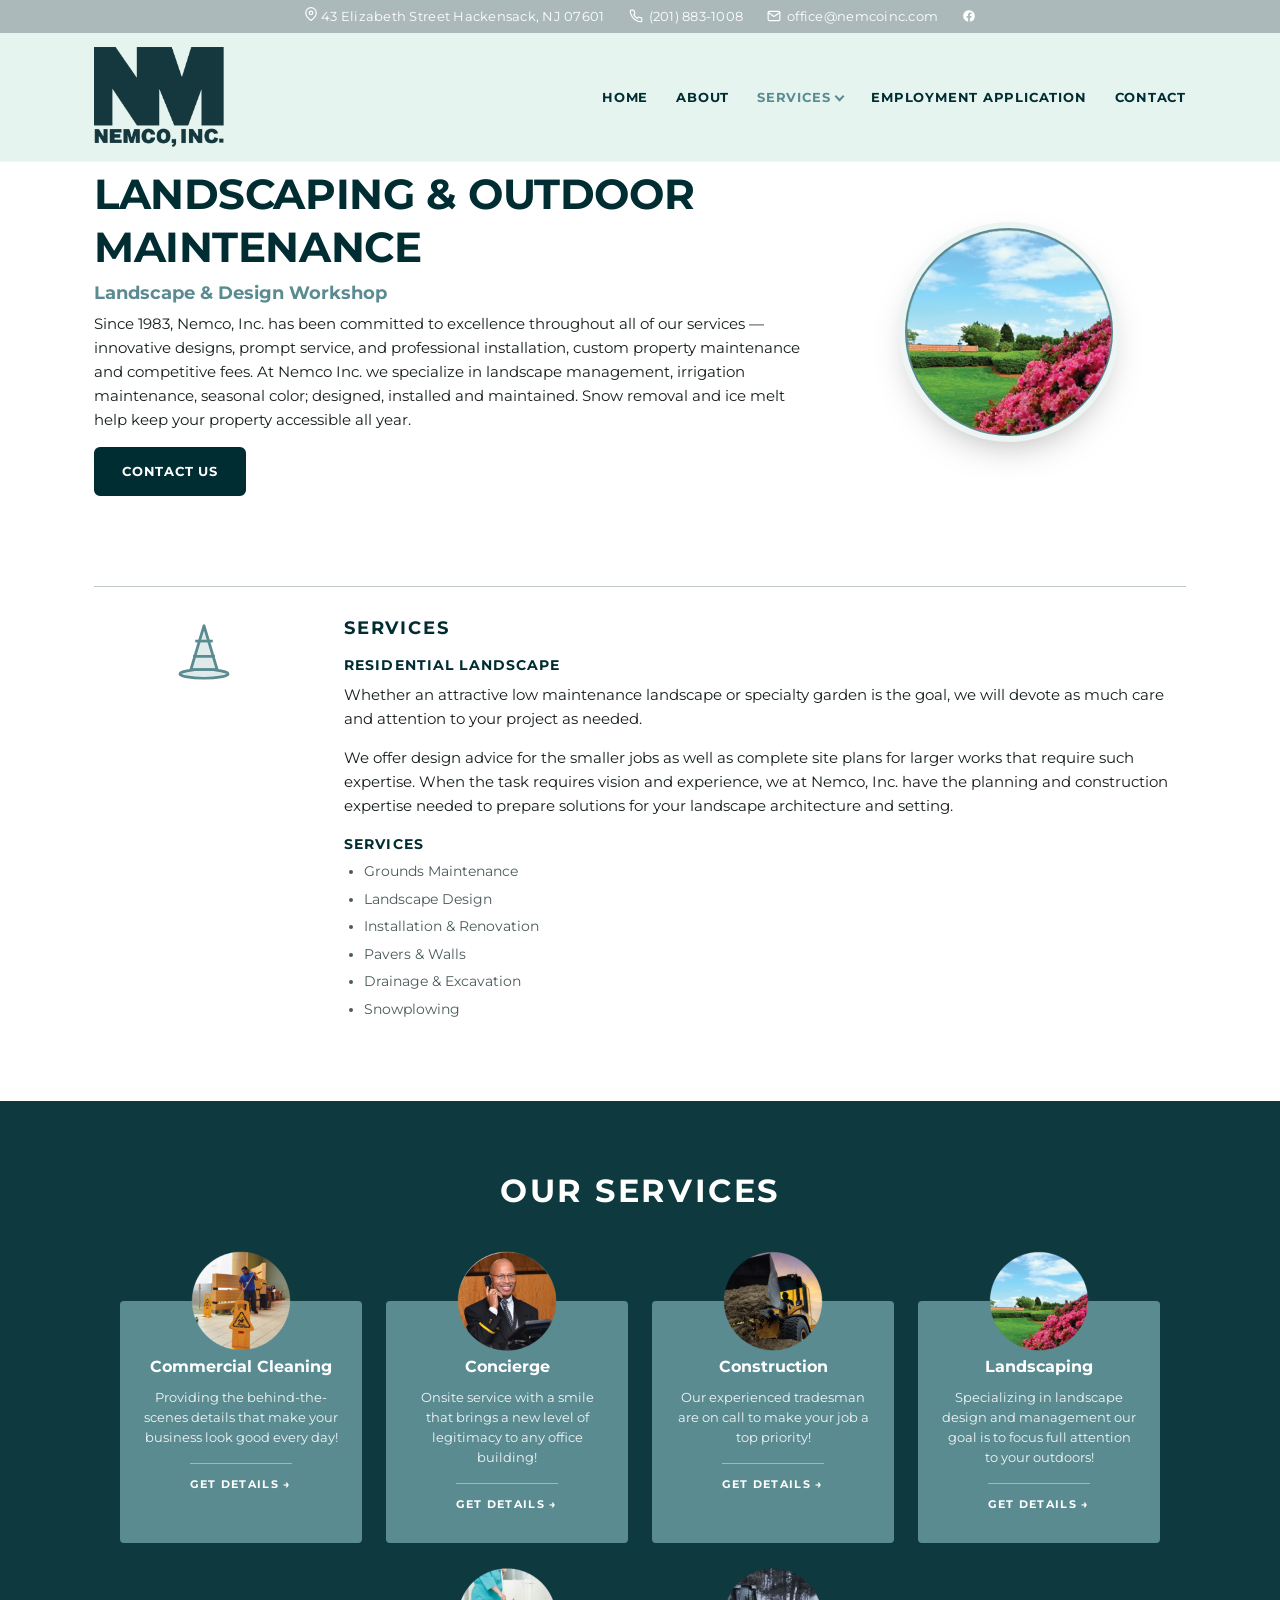
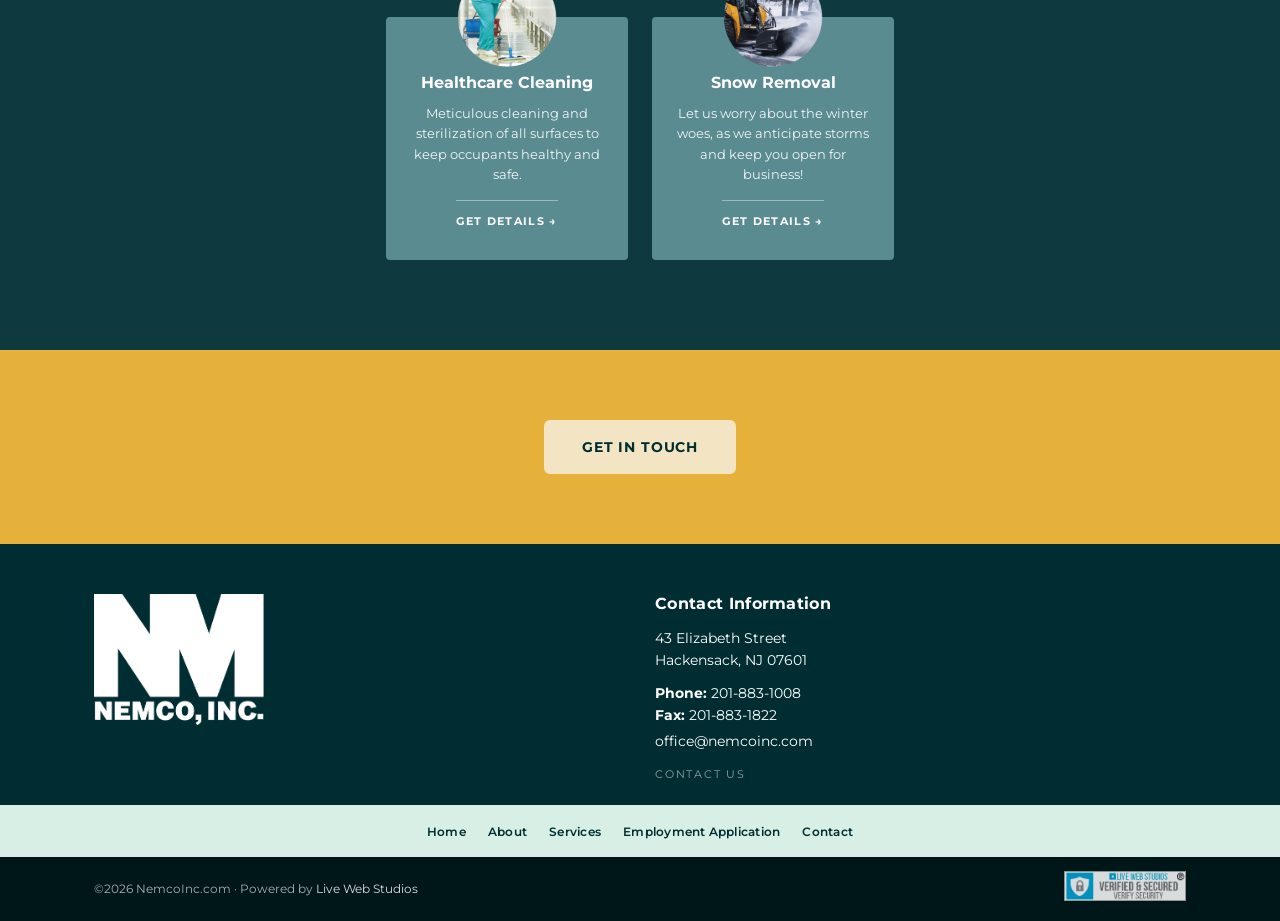
<file: landscaping.html>
<!DOCTYPE html>
<html lang="en">
<head>
  <meta charset="UTF-8">
  <meta name="viewport" content="width=device-width, initial-scale=1.0">
  <title>Landscaping &amp; Outdoor Maintenance &mdash; NEMCO, Inc.</title>
  <meta name="description" content="Landscape design, grounds maintenance, irrigation, seasonal color, snow removal and ice melt &mdash; NEMCO Inc. keeps your property looking great year-round.">
  <meta name="theme-color" content="#002d31">

  <meta property="og:title" content="Landscaping &amp; Outdoor Maintenance &mdash; NEMCO, Inc.">
  <meta property="og:description" content="Landscape design, grounds maintenance, irrigation, seasonal color, snow removal and ice melt &mdash; NEMCO Inc. keeps your property looking great year-round.">
  <meta property="og:type" content="website">
  <meta property="og:image" content="images/logo/logodarkgreen.png">

  <link rel="icon" type="image/png" href="images/logo/logodarkgreen.png">
  <link rel="preconnect" href="https://fonts.googleapis.com">
  <link rel="preconnect" href="https://fonts.gstatic.com" crossorigin>
  <link href="https://fonts.googleapis.com/css2?family=Montserrat:wght@400;600;700;800&display=swap" rel="stylesheet">
  <link rel="stylesheet" href="css/style.css">

  <script type="application/ld+json">
  {
    "@context": "https://schema.org",
    "@type": "Service",
    "name": "Landscaping",
    "publisher": { "@type": "Organization", "name": "NEMCO, Inc." }
  }
  </script>
  <!-- Google tag (gtag.js) -->
  <script async src="https://www.googletagmanager.com/gtag/js?id=G-TZJ26NKXWD"></script>
  <script>
    window.dataLayer = window.dataLayer || [];
    function gtag(){dataLayer.push(arguments);}
    gtag('js', new Date());

    gtag('config', 'G-TZJ26NKXWD');
  </script>
</head>
<body>

<!-- STICKY HEADER STACK -->
<div class="site-headers">
<div class="top-bar">
  <div class="container">
    <span class="top-bar-address">
      <svg viewBox="0 0 24 24" fill="none" stroke="currentColor" stroke-width="2" stroke-linecap="round" stroke-linejoin="round" aria-hidden="true"><path d="M21 10c0 7-9 13-9 13s-9-6-9-13a9 9 0 0118 0z"/><circle cx="12" cy="10" r="3"/></svg>
      43 Elizabeth Street Hackensack, NJ 07601
    </span>
    <a href="tel:+12018831008">
      <svg viewBox="0 0 24 24" fill="none" stroke="currentColor" stroke-width="2" stroke-linecap="round" stroke-linejoin="round" aria-hidden="true"><path d="M22 16.92v3a2 2 0 01-2.18 2 19.86 19.86 0 01-8.63-3.07 19.5 19.5 0 01-6-6A19.86 19.86 0 012.12 4.18 2 2 0 014.11 2h3a2 2 0 012 1.72c.13.96.36 1.9.7 2.81a2 2 0 01-.45 2.11L8.09 9.91a16 16 0 006 6l1.27-1.27a2 2 0 012.11-.45c.91.34 1.85.57 2.81.7A2 2 0 0122 16.92z"/></svg>
      (201) 883-1008
    </a>
    <a href="mailto:office@nemcoinc.com">
      <svg viewBox="0 0 24 24" fill="none" stroke="currentColor" stroke-width="2" stroke-linecap="round" stroke-linejoin="round" aria-hidden="true"><path d="M4 4h16c1.1 0 2 .9 2 2v12c0 1.1-.9 2-2 2H4c-1.1 0-2-.9-2-2V6c0-1.1.9-2 2-2z"/><polyline points="22,6 12,13 2,6"/></svg>
      office@nemcoinc.com
    </a>
    <a href="https://www.facebook.com/" aria-label="Facebook" target="_blank" rel="noopener">
      <svg viewBox="0 0 24 24" fill="currentColor" aria-hidden="true"><path d="M22 12a10 10 0 10-11.56 9.88v-6.99H7.9V12h2.54V9.79c0-2.51 1.49-3.89 3.77-3.89 1.09 0 2.24.19 2.24.19v2.46h-1.26c-1.24 0-1.63.77-1.63 1.56V12h2.78l-.44 2.89h-2.34v6.99A10 10 0 0022 12z"/></svg>
    </a>
  </div>
</div>

<header class="site-header">
  <div class="container">
    <a href="index.html" class="logo" aria-label="NEMCO, Inc. home">
      <img src="images/logo/logodarkgreen.png" alt="NEMCO, Inc.">
    </a>
    <button class="nav-toggle" type="button" aria-controls="primary-nav" aria-expanded="false" aria-label="Toggle menu">
      <span></span>
    </button>
    <nav class="main-nav" id="primary-nav" aria-label="Primary">
      <ul>
        <li><a href="index.html">HOME</a></li>
        <li><a href="about.html">ABOUT</a></li>
        <li class="has-dropdown current">
          <a href="services.html">SERVICES</a>
          <ul class="dropdown">
            <li><a href="commercial-cleaning.html">Commercial Cleaning</a></li>
            <li><a href="concierge.html">Concierge</a></li>
            <li><a href="construction.html">Construction</a></li>
            <li><a href="landscaping.html">Landscaping</a></li>
            <li><a href="healthcare-cleaning.html">Healthcare Cleaning</a></li>
            <li><a href="snow-removal.html">Snow Removal</a></li>
          </ul>
        </li>
        <li><a href="employment.html">EMPLOYMENT APPLICATION</a></li>
        <li><a href="contact.html">CONTACT</a></li>
      </ul>
    </nav>
  </div>
</header>
</div><!-- /.site-headers -->

<section class="page-header">
  <div class="container">
    <div>
      <h1>Landscaping &amp; Outdoor Maintenance</h1>
      <p class="lede-strong">Landscape &amp; Design Workshop</p>
      <p>Since 1983, Nemco, Inc. has been committed to excellence throughout all of our services &mdash; innovative designs, prompt service, and professional installation, custom property maintenance and competitive fees. At Nemco Inc. we specialize in landscape management, irrigation maintenance, seasonal color; designed, installed and maintained. Snow removal and ice melt help keep your property accessible all year.</p>
      
      <a href="contact.html" class="btn btn-primary">Contact Us</a>
    </div>
    <div class="header-aside">
      <div class="header-photo">
        <img src="images/serviceround/landscape-circle.png" alt="">
      </div>
    </div>
  </div>
</section>

<section class="service-detail">
  <div class="container">
    <div class="with-icon">
      <div class="icon-cone">
        <svg class="cone" viewBox="0 0 64 64" fill="none" stroke="#5a8b91" stroke-width="2.5" stroke-linejoin="round" aria-hidden="true">
          <path d="M32 8 L20 48 H44 Z" fill="#5a8b91" fill-opacity="0.18"/>
          <line x1="24" y1="22" x2="40" y2="22"/>
          <line x1="22" y1="36" x2="42" y2="36"/>
          <ellipse cx="32" cy="52" rx="22" ry="4" fill="#5a8b91" fill-opacity="0.18"/>
        </svg>
      </div>
      <div>
        <h2>Services</h2>
        
<h3>Residential Landscape</h3>
<p>Whether an attractive low maintenance landscape or specialty garden is the goal, we will devote as much care and attention to your project as needed.</p>
<p>We offer design advice for the smaller jobs as well as complete site plans for larger works that require such expertise. When the task requires vision and experience, we at Nemco, Inc. have the planning and construction expertise needed to prepare solutions for your landscape architecture and setting.</p>
<h3>Services</h3>
<ul>
  <li>Grounds Maintenance</li>
  <li>Landscape Design</li>
  <li>Installation &amp; Renovation</li>
  <li>Pavers &amp; Walls</li>
  <li>Drainage &amp; Excavation</li>
  <li>Snowplowing</li>
</ul>

      </div>
    </div>
  </div>
</section>

<section class="section-services" aria-labelledby="services-title">
  <div class="container">
    <h2 id="services-title">Our Services</h2>
    <div class="service-grid">

      <article class="service-card">
        <div class="photo"><img src="images/serviceround/commercial-cleaning.png" alt=""></div>
        <h3>Commercial Cleaning</h3>
        <p>Providing the behind-the-scenes details that make your business look good every day!</p>
        <a href="commercial-cleaning.html" class="details">Get Details</a>
      </article>

      <article class="service-card">
        <div class="photo"><img src="images/serviceround/CONCIERGE.png" alt=""></div>
        <h3>Concierge</h3>
        <p>Onsite service with a smile that brings a new level of legitimacy to any office building!</p>
        <a href="concierge.html" class="details">Get Details</a>
      </article>

      <article class="service-card">
        <div class="photo"><img src="images/serviceround/construction-circle.png" alt=""></div>
        <h3>Construction</h3>
        <p>Our experienced tradesman are on call to make your job a top priority!</p>
        <a href="construction.html" class="details">Get Details</a>
      </article>

      <article class="service-card">
        <div class="photo"><img src="images/serviceround/landscape-circle.png" alt=""></div>
        <h3>Landscaping</h3>
        <p>Specializing in landscape design and management our goal is to focus full attention to your outdoors!</p>
        <a href="landscaping.html" class="details">Get Details</a>
      </article>

      <article class="service-card">
        <div class="photo"><img src="images/serviceround/HEALTHCAREcircle.png" alt=""></div>
        <h3>Healthcare Cleaning</h3>
        <p>Meticulous cleaning and sterilization of all surfaces to keep occupants healthy and safe.</p>
        <a href="healthcare-cleaning.html" class="details">Get Details</a>
      </article>

      <article class="service-card">
        <div class="photo"><img src="images/serviceround/SNOWcircle.png" alt=""></div>
        <h3>Snow Removal</h3>
        <p>Let us worry about the winter woes, as we anticipate storms and keep you open for business!</p>
        <a href="snow-removal.html" class="details">Get Details</a>
      </article>

    </div>
  </div>
</section>

<section class="cta-strip" aria-label="Get in touch">
  <div class="container">
    <a href="contact.html" class="btn btn-cta">Get In Touch</a>
  </div>
</section>

<footer class="site-footer">
  <div class="container">
    <div class="foot-logo">
      <img src="images/logo/logowhite.png" alt="NEMCO, Inc.">
    </div>
    <div>
      <h3>Contact Information</h3>
      <p>43 Elizabeth Street<br>Hackensack, NJ 07601</p>
      <p class="meta"><strong>Phone:</strong> 201-883-1008<br><strong>Fax:</strong> 201-883-1822</p>
      <p><a href="mailto:office@nemcoinc.com">office@nemcoinc.com</a></p>
      <a href="contact.html" class="contact-us-link">CONTACT US</a>
    </div>
  </div>
</footer>

<nav class="foot-nav" aria-label="Footer">
  <ul>
    <li><a href="index.html">Home</a></li>
    <li><a href="about.html">About</a></li>
    <li><a href="services.html">Services</a></li>
    <li><a href="employment.html">Employment Application</a></li>
    <li><a href="contact.html">Contact</a></li>
  </ul>
</nav>

<div class="copyright-bar">
  <div class="container">
    <span>&copy;<span id="year">2026</span> NemcoInc.com &middot; Powered by <a href="https://livewebstudios.com" target="_blank" rel="noopener">Live Web Studios</a></span>
    <span class="social">
      <a href="https://livewebstudios.com" class="lws-badge" target="_blank" rel="noopener" aria-label="Verified &amp; Secured by Live Web Studios">
        <img src="images/verifiedsecured.png" alt="Verified &amp; Secured by Live Web Studios">
      </a>
    </span>
  </div>
</div>

<script src="js/main.js"></script>
</body>
</html>
</file>
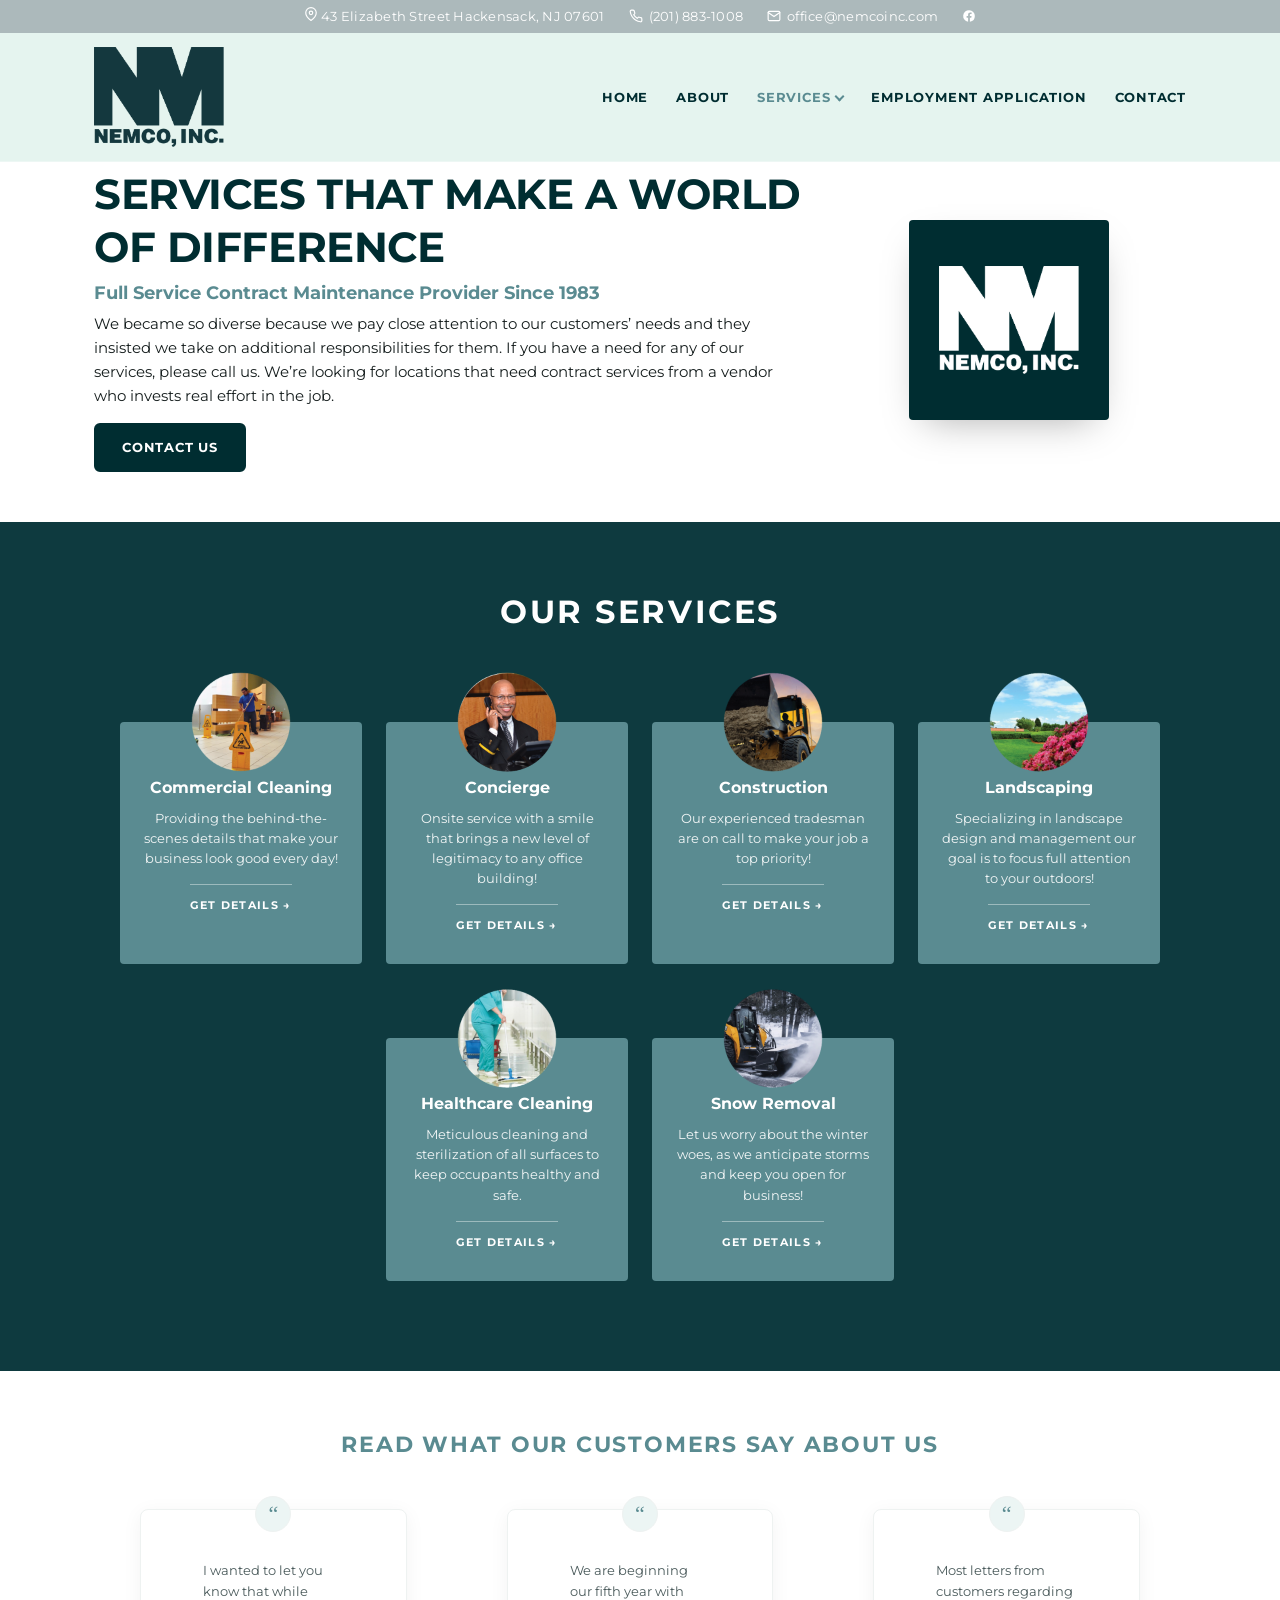
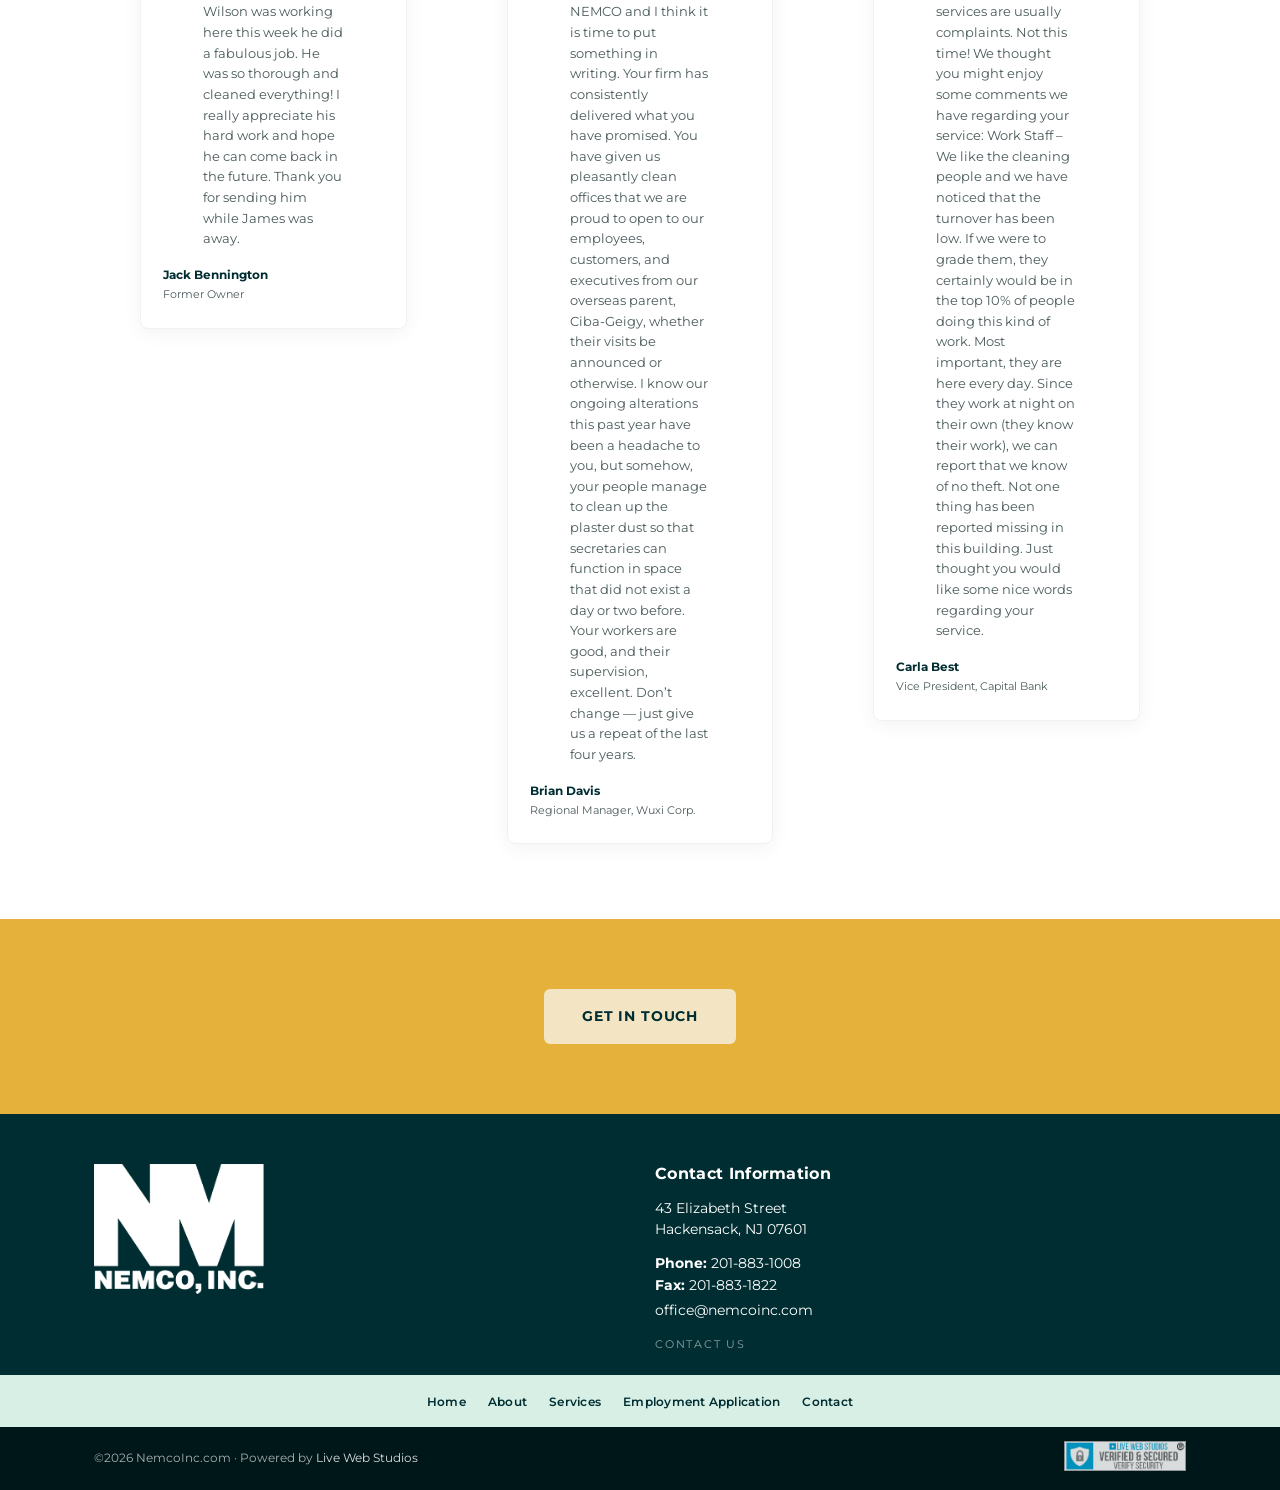
<file: services.html>
<!DOCTYPE html>
<html lang="en">
<head>
  <meta charset="UTF-8">
  <meta name="viewport" content="width=device-width, initial-scale=1.0">
  <title>Services &mdash; NEMCO, Inc. | Commercial Maintenance</title>
  <meta name="description" content="NEMCO Inc. offers commercial cleaning, concierge, construction, landscaping, healthcare cleaning and snow removal services throughout the New Jersey metro area.">
  <meta name="theme-color" content="#002d31">

  <meta property="og:title" content="Services &mdash; NEMCO, Inc. | Commercial Maintenance">
  <meta property="og:description" content="NEMCO Inc. offers commercial cleaning, concierge, construction, landscaping, healthcare cleaning and snow removal services throughout the New Jersey metro area.">
  <meta property="og:type" content="website">
  <meta property="og:image" content="images/logo/logodarkgreen.png">

  <link rel="icon" type="image/png" href="images/logo/logodarkgreen.png">
  <link rel="preconnect" href="https://fonts.googleapis.com">
  <link rel="preconnect" href="https://fonts.gstatic.com" crossorigin>
  <link href="https://fonts.googleapis.com/css2?family=Montserrat:wght@400;600;700;800&display=swap" rel="stylesheet">
  <link rel="stylesheet" href="css/style.css">

  <script type="application/ld+json">
  {
    "@context": "https://schema.org",
    "@type": "CollectionPage",
    "name": "NEMCO Services",
    "publisher": { "@type": "Organization", "name": "NEMCO, Inc." }
  }
  </script>
  <!-- Google tag (gtag.js) -->
  <script async src="https://www.googletagmanager.com/gtag/js?id=G-TZJ26NKXWD"></script>
  <script>
    window.dataLayer = window.dataLayer || [];
    function gtag(){dataLayer.push(arguments);}
    gtag('js', new Date());

    gtag('config', 'G-TZJ26NKXWD');
  </script>
</head>
<body>

<!-- STICKY HEADER STACK -->
<div class="site-headers">
<div class="top-bar">
  <div class="container">
    <span class="top-bar-address">
      <svg viewBox="0 0 24 24" fill="none" stroke="currentColor" stroke-width="2" stroke-linecap="round" stroke-linejoin="round" aria-hidden="true"><path d="M21 10c0 7-9 13-9 13s-9-6-9-13a9 9 0 0118 0z"/><circle cx="12" cy="10" r="3"/></svg>
      43 Elizabeth Street Hackensack, NJ 07601
    </span>
    <a href="tel:+12018831008">
      <svg viewBox="0 0 24 24" fill="none" stroke="currentColor" stroke-width="2" stroke-linecap="round" stroke-linejoin="round" aria-hidden="true"><path d="M22 16.92v3a2 2 0 01-2.18 2 19.86 19.86 0 01-8.63-3.07 19.5 19.5 0 01-6-6A19.86 19.86 0 012.12 4.18 2 2 0 014.11 2h3a2 2 0 012 1.72c.13.96.36 1.9.7 2.81a2 2 0 01-.45 2.11L8.09 9.91a16 16 0 006 6l1.27-1.27a2 2 0 012.11-.45c.91.34 1.85.57 2.81.7A2 2 0 0122 16.92z"/></svg>
      (201) 883-1008
    </a>
    <a href="mailto:office@nemcoinc.com">
      <svg viewBox="0 0 24 24" fill="none" stroke="currentColor" stroke-width="2" stroke-linecap="round" stroke-linejoin="round" aria-hidden="true"><path d="M4 4h16c1.1 0 2 .9 2 2v12c0 1.1-.9 2-2 2H4c-1.1 0-2-.9-2-2V6c0-1.1.9-2 2-2z"/><polyline points="22,6 12,13 2,6"/></svg>
      office@nemcoinc.com
    </a>
    <a href="https://www.facebook.com/" aria-label="Facebook" target="_blank" rel="noopener">
      <svg viewBox="0 0 24 24" fill="currentColor" aria-hidden="true"><path d="M22 12a10 10 0 10-11.56 9.88v-6.99H7.9V12h2.54V9.79c0-2.51 1.49-3.89 3.77-3.89 1.09 0 2.24.19 2.24.19v2.46h-1.26c-1.24 0-1.63.77-1.63 1.56V12h2.78l-.44 2.89h-2.34v6.99A10 10 0 0022 12z"/></svg>
    </a>
  </div>
</div>

<header class="site-header">
  <div class="container">
    <a href="index.html" class="logo" aria-label="NEMCO, Inc. home">
      <img src="images/logo/logodarkgreen.png" alt="NEMCO, Inc.">
    </a>
    <button class="nav-toggle" type="button" aria-controls="primary-nav" aria-expanded="false" aria-label="Toggle menu">
      <span></span>
    </button>
    <nav class="main-nav" id="primary-nav" aria-label="Primary">
      <ul>
        <li><a href="index.html">HOME</a></li>
        <li><a href="about.html">ABOUT</a></li>
        <li class="has-dropdown current">
          <a href="services.html">SERVICES</a>
          <ul class="dropdown">
            <li><a href="commercial-cleaning.html">Commercial Cleaning</a></li>
            <li><a href="concierge.html">Concierge</a></li>
            <li><a href="construction.html">Construction</a></li>
            <li><a href="landscaping.html">Landscaping</a></li>
            <li><a href="healthcare-cleaning.html">Healthcare Cleaning</a></li>
            <li><a href="snow-removal.html">Snow Removal</a></li>
          </ul>
        </li>
        <li><a href="employment.html">EMPLOYMENT APPLICATION</a></li>
        <li><a href="contact.html">CONTACT</a></li>
      </ul>
    </nav>
  </div>
</header>
</div><!-- /.site-headers -->

<section class="page-header">
  <div class="container">
    <div>
      <h1>Services That Make a World of Difference</h1>
      <p class="lede-strong">Full Service Contract Maintenance Provider Since 1983</p>
      <p>We became so diverse because we pay close attention to our customers&rsquo; needs and they insisted we take on additional responsibilities for them. If you have a need for any of our services, please call us. We&rsquo;re looking for locations that need contract services from a vendor who invests real effort in the job.</p>
      <a href="contact.html" class="btn btn-primary">Contact Us</a>
    </div>
    <div class="header-aside">
      <div class="header-photo is-logo">
        <img src="images/logo/logowhite.png" alt="">
      </div>
    </div>
  </div>
</section>

<section class="section-services" aria-labelledby="services-title">
  <div class="container">
    <h2 id="services-title">Our Services</h2>
    <div class="service-grid">

      <article class="service-card">
        <div class="photo"><img src="images/serviceround/commercial-cleaning.png" alt=""></div>
        <h3>Commercial Cleaning</h3>
        <p>Providing the behind-the-scenes details that make your business look good every day!</p>
        <a href="commercial-cleaning.html" class="details">Get Details</a>
      </article>

      <article class="service-card">
        <div class="photo"><img src="images/serviceround/CONCIERGE.png" alt=""></div>
        <h3>Concierge</h3>
        <p>Onsite service with a smile that brings a new level of legitimacy to any office building!</p>
        <a href="concierge.html" class="details">Get Details</a>
      </article>

      <article class="service-card">
        <div class="photo"><img src="images/serviceround/construction-circle.png" alt=""></div>
        <h3>Construction</h3>
        <p>Our experienced tradesman are on call to make your job a top priority!</p>
        <a href="construction.html" class="details">Get Details</a>
      </article>

      <article class="service-card">
        <div class="photo"><img src="images/serviceround/landscape-circle.png" alt=""></div>
        <h3>Landscaping</h3>
        <p>Specializing in landscape design and management our goal is to focus full attention to your outdoors!</p>
        <a href="landscaping.html" class="details">Get Details</a>
      </article>

      <article class="service-card">
        <div class="photo"><img src="images/serviceround/HEALTHCAREcircle.png" alt=""></div>
        <h3>Healthcare Cleaning</h3>
        <p>Meticulous cleaning and sterilization of all surfaces to keep occupants healthy and safe.</p>
        <a href="healthcare-cleaning.html" class="details">Get Details</a>
      </article>

      <article class="service-card">
        <div class="photo"><img src="images/serviceround/SNOWcircle.png" alt=""></div>
        <h3>Snow Removal</h3>
        <p>Let us worry about the winter woes, as we anticipate storms and keep you open for business!</p>
        <a href="snow-removal.html" class="details">Get Details</a>
      </article>

    </div>
  </div>
</section>

<section class="section-testimonials" aria-labelledby="testimonials-title">
  <div class="container">
    <h2 id="testimonials-title">Read What Our Customers Say About Us</h2>
    <div class="testimonial-grid">

      <figure class="testimonial">
        <div class="quote-icon" aria-hidden="true">&ldquo;</div>
        <blockquote><p>I wanted to let you know that while Wilson was working here this week he did a fabulous job. He was so thorough and cleaned everything! I really appreciate his hard work and hope he can come back in the future. Thank you for sending him while James was away.</p></blockquote>
        <figcaption><cite>Jack Bennington<span>Former Owner</span></cite></figcaption>
      </figure>

      <figure class="testimonial">
        <div class="quote-icon" aria-hidden="true">&ldquo;</div>
        <blockquote><p>We are beginning our fifth year with NEMCO and I think it is time to put something in writing. Your firm has consistently delivered what you have promised. You have given us pleasantly clean offices that we are proud to open to our employees, customers, and executives from our overseas parent, Ciba-Geigy, whether their visits be announced or otherwise. I know our ongoing alterations this past year have been a headache to you, but somehow, your people manage to clean up the plaster dust so that secretaries can function in space that did not exist a day or two before. Your workers are good, and their supervision, excellent. Don&rsquo;t change &mdash; just give us a repeat of the last four years.</p></blockquote>
        <figcaption><cite>Brian Davis<span>Regional Manager, Wuxi Corp.</span></cite></figcaption>
      </figure>

      <figure class="testimonial">
        <div class="quote-icon" aria-hidden="true">&ldquo;</div>
        <blockquote><p>Most letters from customers regarding services are usually complaints. Not this time! We thought you might enjoy some comments we have regarding your service: Work Staff &ndash; We like the cleaning people and we have noticed that the turnover has been low. If we were to grade them, they certainly would be in the top 10% of people doing this kind of work. Most important, they are here every day. Since they work at night on their own (they know their work), we can report that we know of no theft. Not one thing has been reported missing in this building. Just thought you would like some nice words regarding your service.</p></blockquote>
        <figcaption><cite>Carla Best<span>Vice President, Capital Bank</span></cite></figcaption>
      </figure>

    </div>
  </div>
</section>

<section class="cta-strip" aria-label="Get in touch">
  <div class="container">
    <a href="contact.html" class="btn btn-cta">Get In Touch</a>
  </div>
</section>

<footer class="site-footer">
  <div class="container">
    <div class="foot-logo">
      <img src="images/logo/logowhite.png" alt="NEMCO, Inc.">
    </div>
    <div>
      <h3>Contact Information</h3>
      <p>43 Elizabeth Street<br>Hackensack, NJ 07601</p>
      <p class="meta"><strong>Phone:</strong> 201-883-1008<br><strong>Fax:</strong> 201-883-1822</p>
      <p><a href="mailto:office@nemcoinc.com">office@nemcoinc.com</a></p>
      <a href="contact.html" class="contact-us-link">CONTACT US</a>
    </div>
  </div>
</footer>

<nav class="foot-nav" aria-label="Footer">
  <ul>
    <li><a href="index.html">Home</a></li>
    <li><a href="about.html">About</a></li>
    <li><a href="services.html">Services</a></li>
    <li><a href="employment.html">Employment Application</a></li>
    <li><a href="contact.html">Contact</a></li>
  </ul>
</nav>

<div class="copyright-bar">
  <div class="container">
    <span>&copy;<span id="year">2026</span> NemcoInc.com &middot; Powered by <a href="https://livewebstudios.com" target="_blank" rel="noopener">Live Web Studios</a></span>
    <span class="social">
      <a href="https://livewebstudios.com" class="lws-badge" target="_blank" rel="noopener" aria-label="Verified &amp; Secured by Live Web Studios">
        <img src="images/verifiedsecured.png" alt="Verified &amp; Secured by Live Web Studios">
      </a>
    </span>
  </div>
</div>

<script src="js/main.js"></script>
</body>
</html>
</file>
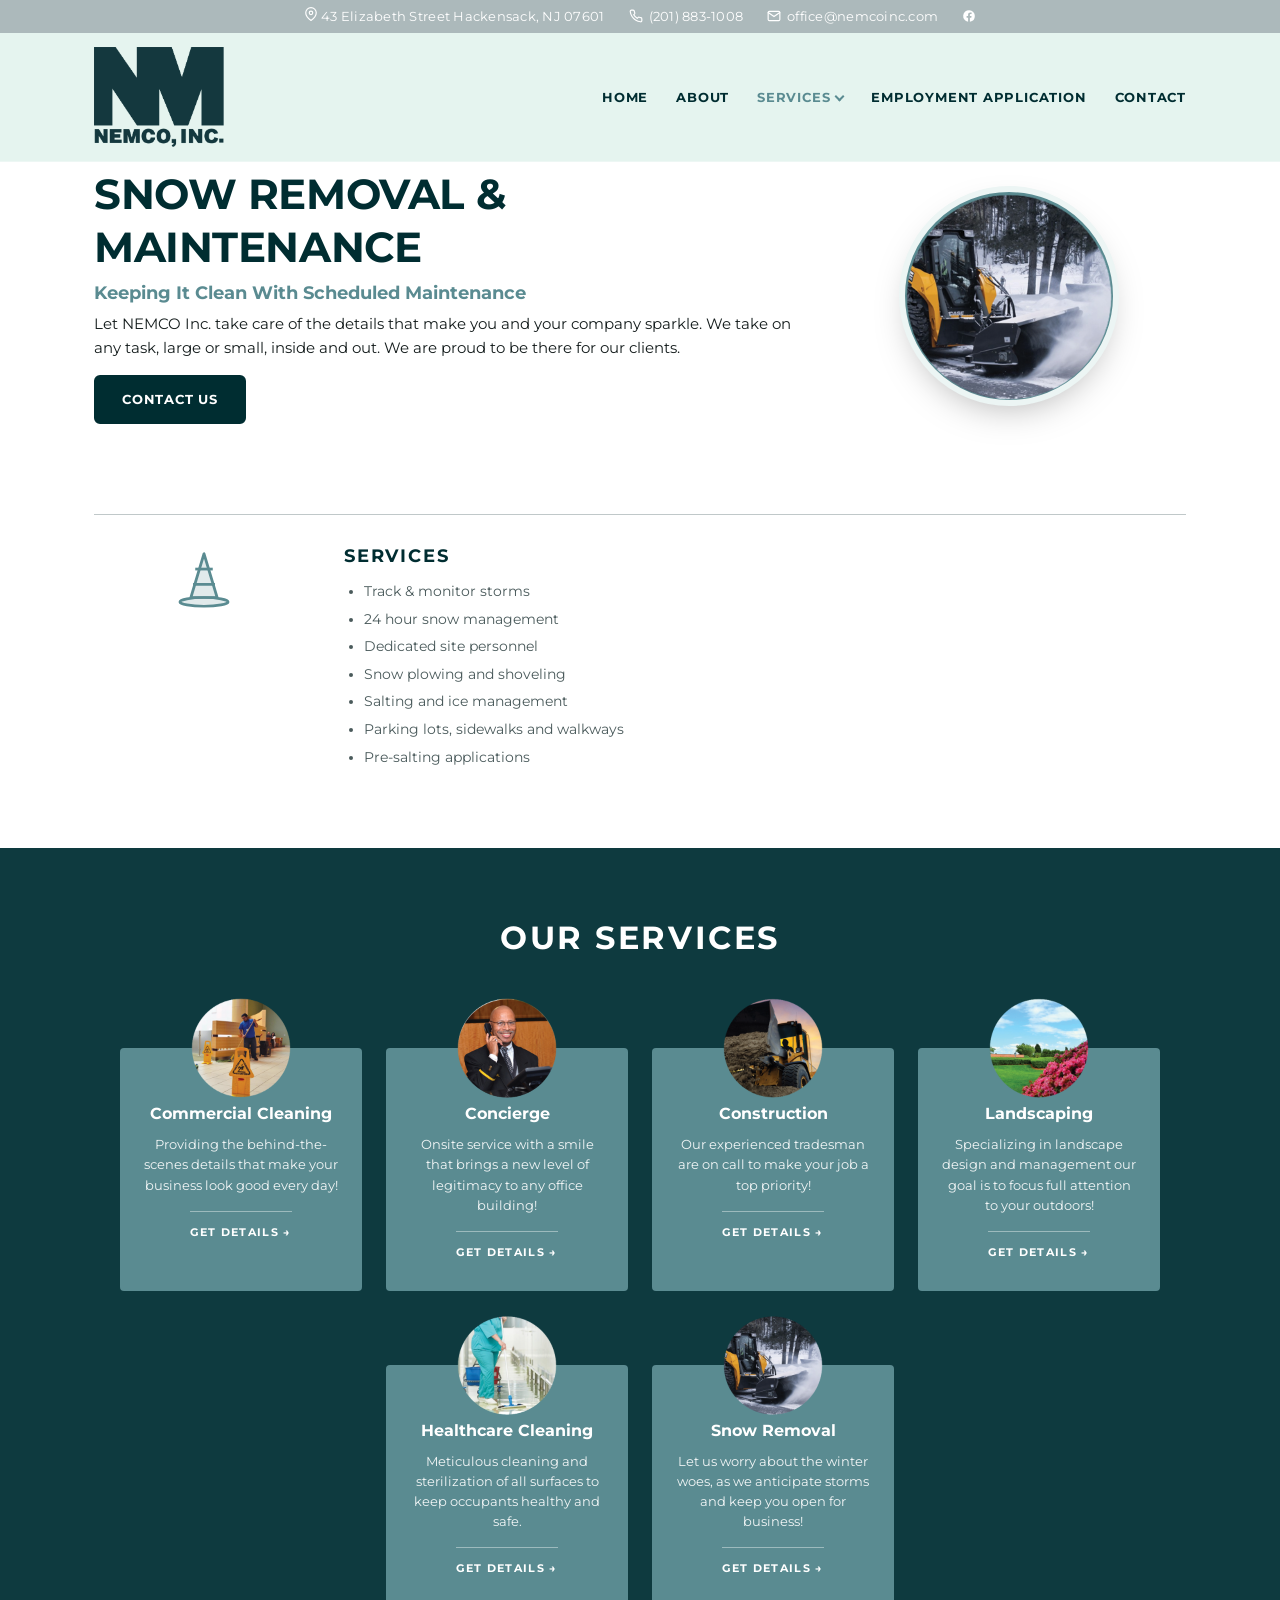
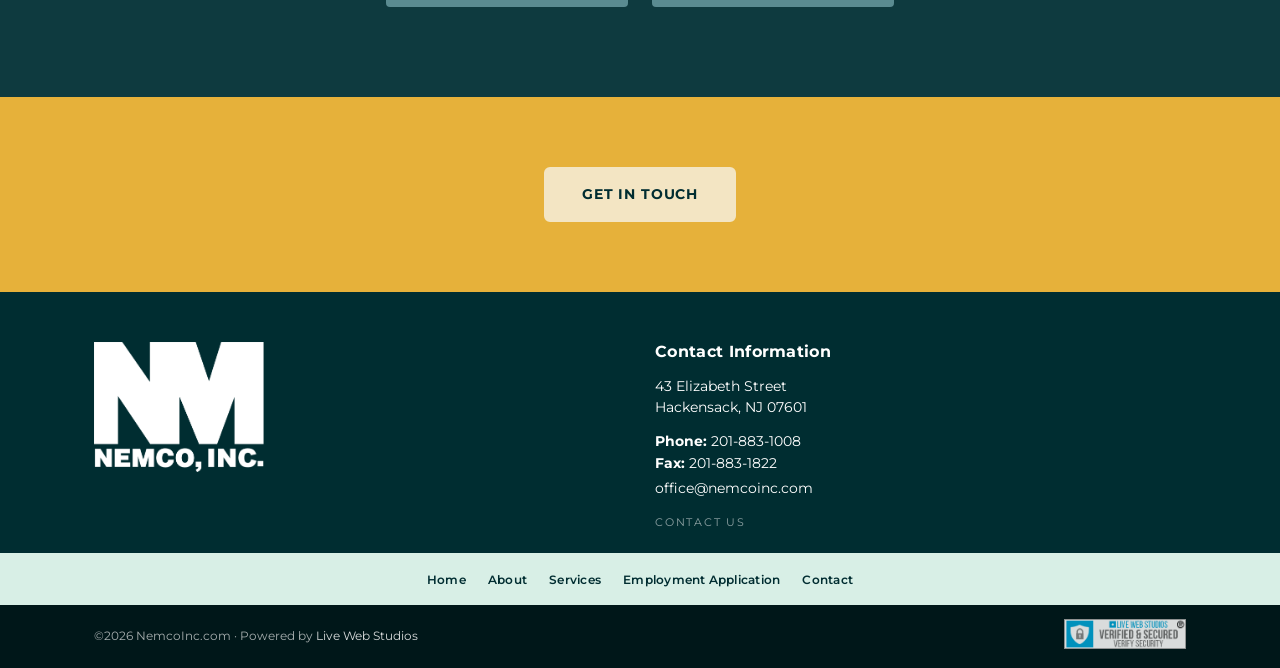
<file: snow-removal.html>
<!DOCTYPE html>
<html lang="en">
<head>
  <meta charset="UTF-8">
  <meta name="viewport" content="width=device-width, initial-scale=1.0">
  <title>Snow Removal &amp; Maintenance &mdash; NEMCO, Inc.</title>
  <meta name="description" content="24-hour snow management, plowing, salting and ice management for commercial properties throughout the New Jersey metro area.">
  <meta name="theme-color" content="#002d31">

  <meta property="og:title" content="Snow Removal &amp; Maintenance &mdash; NEMCO, Inc.">
  <meta property="og:description" content="24-hour snow management, plowing, salting and ice management for commercial properties throughout the New Jersey metro area.">
  <meta property="og:type" content="website">
  <meta property="og:image" content="images/logo/logodarkgreen.png">

  <link rel="icon" type="image/png" href="images/logo/logodarkgreen.png">
  <link rel="preconnect" href="https://fonts.googleapis.com">
  <link rel="preconnect" href="https://fonts.gstatic.com" crossorigin>
  <link href="https://fonts.googleapis.com/css2?family=Montserrat:wght@400;600;700;800&display=swap" rel="stylesheet">
  <link rel="stylesheet" href="css/style.css">

  <script type="application/ld+json">
  {
    "@context": "https://schema.org",
    "@type": "Service",
    "name": "Snow Removal",
    "publisher": { "@type": "Organization", "name": "NEMCO, Inc." }
  }
  </script>
  <!-- Google tag (gtag.js) -->
  <script async src="https://www.googletagmanager.com/gtag/js?id=G-TZJ26NKXWD"></script>
  <script>
    window.dataLayer = window.dataLayer || [];
    function gtag(){dataLayer.push(arguments);}
    gtag('js', new Date());

    gtag('config', 'G-TZJ26NKXWD');
  </script>
</head>
<body>

<!-- STICKY HEADER STACK -->
<div class="site-headers">
<div class="top-bar">
  <div class="container">
    <span class="top-bar-address">
      <svg viewBox="0 0 24 24" fill="none" stroke="currentColor" stroke-width="2" stroke-linecap="round" stroke-linejoin="round" aria-hidden="true"><path d="M21 10c0 7-9 13-9 13s-9-6-9-13a9 9 0 0118 0z"/><circle cx="12" cy="10" r="3"/></svg>
      43 Elizabeth Street Hackensack, NJ 07601
    </span>
    <a href="tel:+12018831008">
      <svg viewBox="0 0 24 24" fill="none" stroke="currentColor" stroke-width="2" stroke-linecap="round" stroke-linejoin="round" aria-hidden="true"><path d="M22 16.92v3a2 2 0 01-2.18 2 19.86 19.86 0 01-8.63-3.07 19.5 19.5 0 01-6-6A19.86 19.86 0 012.12 4.18 2 2 0 014.11 2h3a2 2 0 012 1.72c.13.96.36 1.9.7 2.81a2 2 0 01-.45 2.11L8.09 9.91a16 16 0 006 6l1.27-1.27a2 2 0 012.11-.45c.91.34 1.85.57 2.81.7A2 2 0 0122 16.92z"/></svg>
      (201) 883-1008
    </a>
    <a href="mailto:office@nemcoinc.com">
      <svg viewBox="0 0 24 24" fill="none" stroke="currentColor" stroke-width="2" stroke-linecap="round" stroke-linejoin="round" aria-hidden="true"><path d="M4 4h16c1.1 0 2 .9 2 2v12c0 1.1-.9 2-2 2H4c-1.1 0-2-.9-2-2V6c0-1.1.9-2 2-2z"/><polyline points="22,6 12,13 2,6"/></svg>
      office@nemcoinc.com
    </a>
    <a href="https://www.facebook.com/" aria-label="Facebook" target="_blank" rel="noopener">
      <svg viewBox="0 0 24 24" fill="currentColor" aria-hidden="true"><path d="M22 12a10 10 0 10-11.56 9.88v-6.99H7.9V12h2.54V9.79c0-2.51 1.49-3.89 3.77-3.89 1.09 0 2.24.19 2.24.19v2.46h-1.26c-1.24 0-1.63.77-1.63 1.56V12h2.78l-.44 2.89h-2.34v6.99A10 10 0 0022 12z"/></svg>
    </a>
  </div>
</div>

<header class="site-header">
  <div class="container">
    <a href="index.html" class="logo" aria-label="NEMCO, Inc. home">
      <img src="images/logo/logodarkgreen.png" alt="NEMCO, Inc.">
    </a>
    <button class="nav-toggle" type="button" aria-controls="primary-nav" aria-expanded="false" aria-label="Toggle menu">
      <span></span>
    </button>
    <nav class="main-nav" id="primary-nav" aria-label="Primary">
      <ul>
        <li><a href="index.html">HOME</a></li>
        <li><a href="about.html">ABOUT</a></li>
        <li class="has-dropdown current">
          <a href="services.html">SERVICES</a>
          <ul class="dropdown">
            <li><a href="commercial-cleaning.html">Commercial Cleaning</a></li>
            <li><a href="concierge.html">Concierge</a></li>
            <li><a href="construction.html">Construction</a></li>
            <li><a href="landscaping.html">Landscaping</a></li>
            <li><a href="healthcare-cleaning.html">Healthcare Cleaning</a></li>
            <li><a href="snow-removal.html">Snow Removal</a></li>
          </ul>
        </li>
        <li><a href="employment.html">EMPLOYMENT APPLICATION</a></li>
        <li><a href="contact.html">CONTACT</a></li>
      </ul>
    </nav>
  </div>
</header>
</div><!-- /.site-headers -->

<section class="page-header">
  <div class="container">
    <div>
      <h1>Snow Removal &amp; Maintenance</h1>
      <p class="lede-strong">Keeping It Clean With Scheduled Maintenance</p>
      <p>Let NEMCO Inc. take care of the details that make you and your company sparkle. We take on any task, large or small, inside and out. We are proud to be there for our clients.</p>
      
      <a href="contact.html" class="btn btn-primary">Contact Us</a>
    </div>
    <div class="header-aside">
      <div class="header-photo">
        <img src="images/serviceround/SNOWcircle.png" alt="">
      </div>
    </div>
  </div>
</section>

<section class="service-detail">
  <div class="container">
    <div class="with-icon">
      <div class="icon-cone">
        <svg class="cone" viewBox="0 0 64 64" fill="none" stroke="#5a8b91" stroke-width="2.5" stroke-linejoin="round" aria-hidden="true">
          <path d="M32 8 L20 48 H44 Z" fill="#5a8b91" fill-opacity="0.18"/>
          <line x1="24" y1="22" x2="40" y2="22"/>
          <line x1="22" y1="36" x2="42" y2="36"/>
          <ellipse cx="32" cy="52" rx="22" ry="4" fill="#5a8b91" fill-opacity="0.18"/>
        </svg>
      </div>
      <div>
        <h2>Services</h2>
        <ul>
  <li>Track &amp; monitor storms</li>
  <li>24 hour snow management</li>
  <li>Dedicated site personnel</li>
  <li>Snow plowing and shoveling</li>
  <li>Salting and ice management</li>
  <li>Parking lots, sidewalks and walkways</li>
  <li>Pre-salting applications</li>
</ul>
      </div>
    </div>
  </div>
</section>

<section class="section-services" aria-labelledby="services-title">
  <div class="container">
    <h2 id="services-title">Our Services</h2>
    <div class="service-grid">

      <article class="service-card">
        <div class="photo"><img src="images/serviceround/commercial-cleaning.png" alt=""></div>
        <h3>Commercial Cleaning</h3>
        <p>Providing the behind-the-scenes details that make your business look good every day!</p>
        <a href="commercial-cleaning.html" class="details">Get Details</a>
      </article>

      <article class="service-card">
        <div class="photo"><img src="images/serviceround/CONCIERGE.png" alt=""></div>
        <h3>Concierge</h3>
        <p>Onsite service with a smile that brings a new level of legitimacy to any office building!</p>
        <a href="concierge.html" class="details">Get Details</a>
      </article>

      <article class="service-card">
        <div class="photo"><img src="images/serviceround/construction-circle.png" alt=""></div>
        <h3>Construction</h3>
        <p>Our experienced tradesman are on call to make your job a top priority!</p>
        <a href="construction.html" class="details">Get Details</a>
      </article>

      <article class="service-card">
        <div class="photo"><img src="images/serviceround/landscape-circle.png" alt=""></div>
        <h3>Landscaping</h3>
        <p>Specializing in landscape design and management our goal is to focus full attention to your outdoors!</p>
        <a href="landscaping.html" class="details">Get Details</a>
      </article>

      <article class="service-card">
        <div class="photo"><img src="images/serviceround/HEALTHCAREcircle.png" alt=""></div>
        <h3>Healthcare Cleaning</h3>
        <p>Meticulous cleaning and sterilization of all surfaces to keep occupants healthy and safe.</p>
        <a href="healthcare-cleaning.html" class="details">Get Details</a>
      </article>

      <article class="service-card">
        <div class="photo"><img src="images/serviceround/SNOWcircle.png" alt=""></div>
        <h3>Snow Removal</h3>
        <p>Let us worry about the winter woes, as we anticipate storms and keep you open for business!</p>
        <a href="snow-removal.html" class="details">Get Details</a>
      </article>

    </div>
  </div>
</section>

<section class="cta-strip" aria-label="Get in touch">
  <div class="container">
    <a href="contact.html" class="btn btn-cta">Get In Touch</a>
  </div>
</section>

<footer class="site-footer">
  <div class="container">
    <div class="foot-logo">
      <img src="images/logo/logowhite.png" alt="NEMCO, Inc.">
    </div>
    <div>
      <h3>Contact Information</h3>
      <p>43 Elizabeth Street<br>Hackensack, NJ 07601</p>
      <p class="meta"><strong>Phone:</strong> 201-883-1008<br><strong>Fax:</strong> 201-883-1822</p>
      <p><a href="mailto:office@nemcoinc.com">office@nemcoinc.com</a></p>
      <a href="contact.html" class="contact-us-link">CONTACT US</a>
    </div>
  </div>
</footer>

<nav class="foot-nav" aria-label="Footer">
  <ul>
    <li><a href="index.html">Home</a></li>
    <li><a href="about.html">About</a></li>
    <li><a href="services.html">Services</a></li>
    <li><a href="employment.html">Employment Application</a></li>
    <li><a href="contact.html">Contact</a></li>
  </ul>
</nav>

<div class="copyright-bar">
  <div class="container">
    <span>&copy;<span id="year">2026</span> NemcoInc.com &middot; Powered by <a href="https://livewebstudios.com" target="_blank" rel="noopener">Live Web Studios</a></span>
    <span class="social">
      <a href="https://livewebstudios.com" class="lws-badge" target="_blank" rel="noopener" aria-label="Verified &amp; Secured by Live Web Studios">
        <img src="images/verifiedsecured.png" alt="Verified &amp; Secured by Live Web Studios">
      </a>
    </span>
  </div>
</div>

<script src="js/main.js"></script>
</body>
</html>
</file>
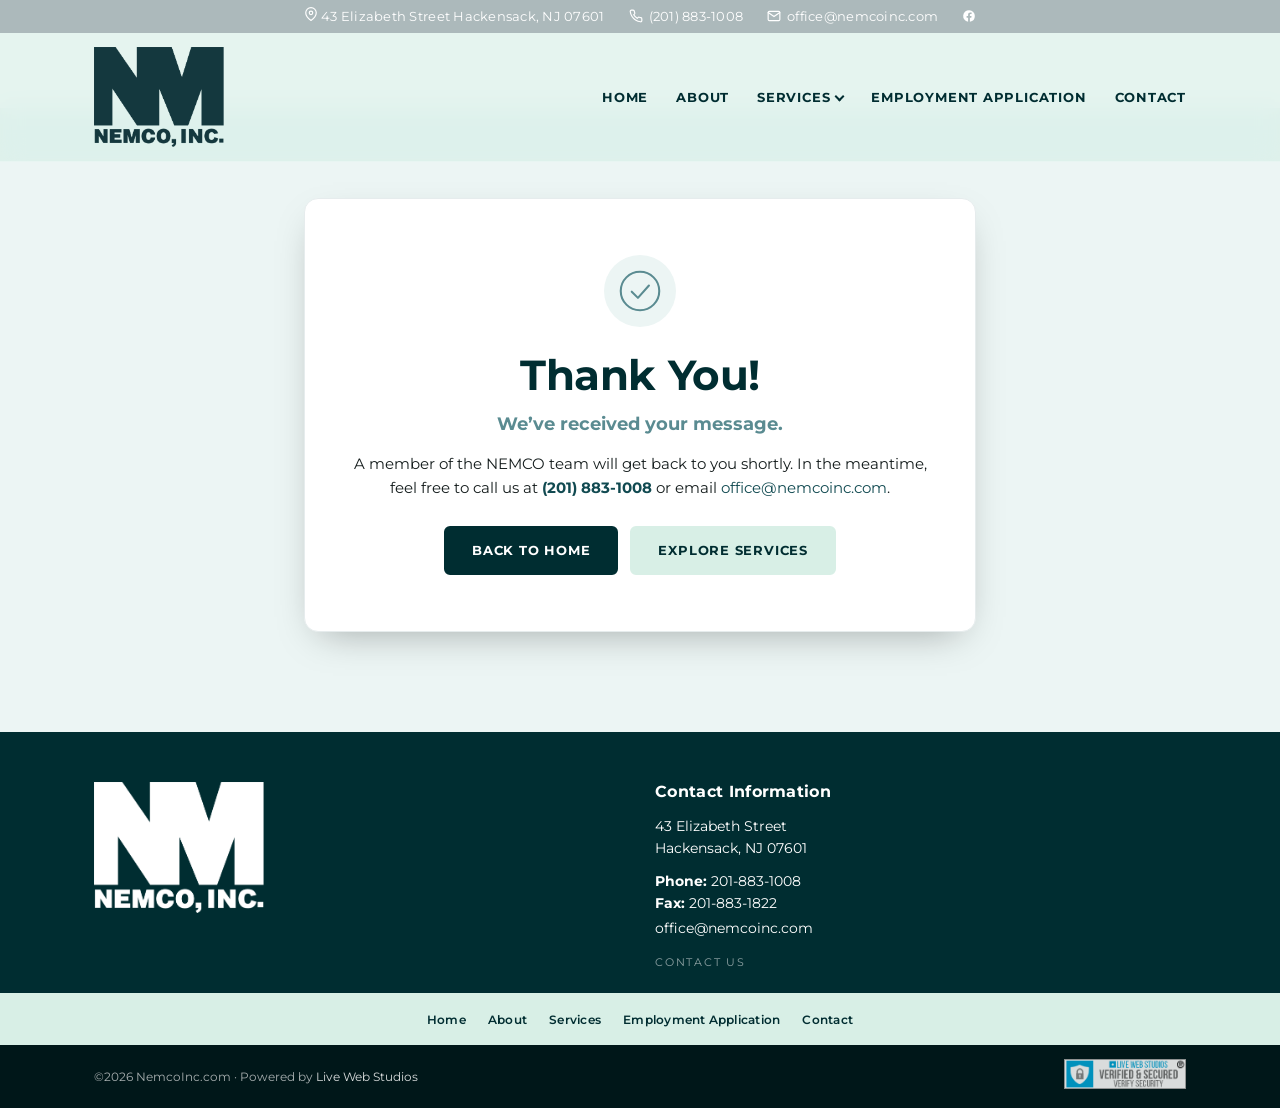
<file: thank-you.html>
<!DOCTYPE html>
<html lang="en">
<head>
  <meta charset="UTF-8">
  <meta name="viewport" content="width=device-width, initial-scale=1.0">
  <title>Thank You &mdash; NEMCO, Inc.</title>
  <meta name="description" content="Thank you for contacting NEMCO Inc. We&rsquo;ve received your message and will be in touch shortly.">
  <meta name="robots" content="noindex, nofollow">
  <meta name="theme-color" content="#002d31">

  <link rel="icon" type="image/png" href="images/logo/logodarkgreen.png">
  <link rel="preconnect" href="https://fonts.googleapis.com">
  <link rel="preconnect" href="https://fonts.gstatic.com" crossorigin>
  <link href="https://fonts.googleapis.com/css2?family=Montserrat:wght@400;600;700;800&display=swap" rel="stylesheet">
  <link rel="stylesheet" href="css/style.css">
  <!-- Google tag (gtag.js) -->
  <script async src="https://www.googletagmanager.com/gtag/js?id=G-TZJ26NKXWD"></script>
  <script>
    window.dataLayer = window.dataLayer || [];
    function gtag(){dataLayer.push(arguments);}
    gtag('js', new Date());

    gtag('config', 'G-TZJ26NKXWD');
  </script>
</head>
<body>

<!-- STICKY HEADER STACK -->
<div class="site-headers">
<div class="top-bar">
  <div class="container">
    <span class="top-bar-address">
      <svg viewBox="0 0 24 24" fill="none" stroke="currentColor" stroke-width="2" stroke-linecap="round" stroke-linejoin="round" aria-hidden="true"><path d="M21 10c0 7-9 13-9 13s-9-6-9-13a9 9 0 0118 0z"/><circle cx="12" cy="10" r="3"/></svg>
      43 Elizabeth Street Hackensack, NJ 07601
    </span>
    <a href="tel:+12018831008">
      <svg viewBox="0 0 24 24" fill="none" stroke="currentColor" stroke-width="2" stroke-linecap="round" stroke-linejoin="round" aria-hidden="true"><path d="M22 16.92v3a2 2 0 01-2.18 2 19.86 19.86 0 01-8.63-3.07 19.5 19.5 0 01-6-6A19.86 19.86 0 012.12 4.18 2 2 0 014.11 2h3a2 2 0 012 1.72c.13.96.36 1.9.7 2.81a2 2 0 01-.45 2.11L8.09 9.91a16 16 0 006 6l1.27-1.27a2 2 0 012.11-.45c.91.34 1.85.57 2.81.7A2 2 0 0122 16.92z"/></svg>
      (201) 883-1008
    </a>
    <a href="mailto:office@nemcoinc.com">
      <svg viewBox="0 0 24 24" fill="none" stroke="currentColor" stroke-width="2" stroke-linecap="round" stroke-linejoin="round" aria-hidden="true"><path d="M4 4h16c1.1 0 2 .9 2 2v12c0 1.1-.9 2-2 2H4c-1.1 0-2-.9-2-2V6c0-1.1.9-2 2-2z"/><polyline points="22,6 12,13 2,6"/></svg>
      office@nemcoinc.com
    </a>
    <a href="https://www.facebook.com/" aria-label="Facebook" target="_blank" rel="noopener">
      <svg viewBox="0 0 24 24" fill="currentColor" aria-hidden="true"><path d="M22 12a10 10 0 10-11.56 9.88v-6.99H7.9V12h2.54V9.79c0-2.51 1.49-3.89 3.77-3.89 1.09 0 2.24.19 2.24.19v2.46h-1.26c-1.24 0-1.63.77-1.63 1.56V12h2.78l-.44 2.89h-2.34v6.99A10 10 0 0022 12z"/></svg>
    </a>
  </div>
</div>

<header class="site-header">
  <div class="container">
    <a href="index.html" class="logo" aria-label="NEMCO, Inc. home">
      <img src="images/logo/logodarkgreen.png" alt="NEMCO, Inc.">
    </a>
    <button class="nav-toggle" type="button" aria-controls="primary-nav" aria-expanded="false" aria-label="Toggle menu">
      <span></span>
    </button>
    <nav class="main-nav" id="primary-nav" aria-label="Primary">
      <ul>
        <li><a href="index.html">HOME</a></li>
        <li><a href="about.html">ABOUT</a></li>
        <li class="has-dropdown">
          <a href="services.html">SERVICES</a>
          <ul class="dropdown">
            <li><a href="commercial-cleaning.html">Commercial Cleaning</a></li>
            <li><a href="concierge.html">Concierge</a></li>
            <li><a href="construction.html">Construction</a></li>
            <li><a href="landscaping.html">Landscaping</a></li>
            <li><a href="healthcare-cleaning.html">Healthcare Cleaning</a></li>
            <li><a href="snow-removal.html">Snow Removal</a></li>
          </ul>
        </li>
        <li><a href="employment.html">EMPLOYMENT APPLICATION</a></li>
        <li><a href="contact.html">CONTACT</a></li>
      </ul>
    </nav>
  </div>
</header>
</div><!-- /.site-headers -->

<!-- THANK YOU -->
<section class="thank-you">
  <div class="container">
    <div class="thank-you-card">
      <div class="thank-icon" aria-hidden="true">
        <svg viewBox="0 0 64 64" fill="none" stroke="currentColor" stroke-width="3" stroke-linecap="round" stroke-linejoin="round">
          <circle cx="32" cy="32" r="28"/>
          <path d="M20 33 L29 42 L45 24"/>
        </svg>
      </div>
      <h1>Thank You!</h1>
      <p class="lede-strong">We&rsquo;ve received your message.</p>
      <p>A member of the NEMCO team will get back to you shortly. In the meantime, feel free to call us at <a href="tel:+12018831008"><strong>(201) 883-1008</strong></a> or email <a href="mailto:office@nemcoinc.com">office@nemcoinc.com</a>.</p>
      <div class="thank-actions">
        <a href="index.html" class="btn btn-primary">Back to Home</a>
        <a href="services.html" class="btn btn-light">Explore Services</a>
      </div>
    </div>
  </div>
</section>

<!-- FOOTER -->
<footer class="site-footer">
  <div class="container">
    <div class="foot-logo">
      <img src="images/logo/logowhite.png" alt="NEMCO, Inc.">
    </div>
    <div>
      <h3>Contact Information</h3>
      <p>43 Elizabeth Street<br>Hackensack, NJ 07601</p>
      <p class="meta"><strong>Phone:</strong> 201-883-1008<br><strong>Fax:</strong> 201-883-1822</p>
      <p><a href="mailto:office@nemcoinc.com">office@nemcoinc.com</a></p>
      <a href="contact.html" class="contact-us-link">CONTACT US</a>
    </div>
  </div>
</footer>

<nav class="foot-nav" aria-label="Footer">
  <ul>
    <li><a href="index.html">Home</a></li>
    <li><a href="about.html">About</a></li>
    <li><a href="services.html">Services</a></li>
    <li><a href="employment.html">Employment Application</a></li>
    <li><a href="contact.html">Contact</a></li>
  </ul>
</nav>

<div class="copyright-bar">
  <div class="container">
    <span>&copy;<span id="year">2026</span> NemcoInc.com &middot; Powered by <a href="https://livewebstudios.com" target="_blank" rel="noopener">Live Web Studios</a></span>
    <span class="social">
      <a href="https://livewebstudios.com" class="lws-badge" target="_blank" rel="noopener" aria-label="Verified &amp; Secured by Live Web Studios">
        <img src="images/verifiedsecured.png" alt="Verified &amp; Secured by Live Web Studios">
      </a>
    </span>
  </div>
</div>

<script src="js/main.js"></script>
</body>
</html>
</file>
<file: css/style.css>
/* =========================================================================
   NEMCO, Inc. — Site Stylesheet
   Pixel-faithful rebuild of the legacy WP/Divi theme as static HTML.
   ========================================================================= */

:root {
  /* Brand tokens */
  --c-primary: #002d31;          /* deep teal - dark sections, footer, body text on light bg */
  --c-primary-2: #0e3a3f;        /* slightly lighter for "OUR SERVICES" section bg */
  --c-primary-3: #001719;        /* near-black teal for copyright bar */
  --c-tertiary: #5a8b91;         /* mid-teal - top utility bar bg, service card bg, accent */
  --c-tertiary-soft: #6f969a;    /* hover/link blue-grey */
  --c-mint: #d8efe6;             /* pale mint - header band */
  --c-mint-2: #ecf5f4;           /* lighter mint - subtle bg / form input */
  --c-gold: #e6b13a;             /* CTA bar background */
  --c-gold-button: #f3e5c3;      /* pale mint-cream button on gold CTA */
  --c-text: #151d1d;
  --c-muted: #4a5a5b;
  --c-rule: #c0c8c9;
  --c-white: #ffffff;
  --c-link: #114a51;

  /* Type */
  --ff-sans: 'Montserrat', system-ui, -apple-system, "Segoe UI", Roboto, Helvetica, Arial, sans-serif;

  /* Layout */
  --container: 1140px;
  --pad-section: 80px;
  --pad-section-mobile: 40px;
  --gutter: 24px;
  --radius: 8px;
  --radius-lg: 14px;

  /* Shadows */
  --shadow-card: 0 4px 20px rgba(0, 0, 0, 0.05);
  --shadow-pop: 0 14px 38px -16px rgba(0, 0, 0, 0.35);
}

/* -------------------------------------------------------------------------
   Reset + base
   ------------------------------------------------------------------------- */
*, *::before, *::after { box-sizing: border-box; }

html { scroll-behavior: smooth; }

body {
  margin: 0;
  font-family: var(--ff-sans);
  font-size: 15px;
  line-height: 1.6;
  color: var(--c-text);
  background: var(--c-white);
  -webkit-font-smoothing: antialiased;
  text-rendering: optimizeLegibility;
  padding-top: 108px;
}
@media (max-width: 640px) {
  body { padding-top: 92px; }
}
body.has-hero { padding-top: 0; }

img { max-width: 100%; height: auto; display: block; }

a { color: var(--c-link); text-decoration: none; transition: color 160ms ease; }
a:hover, a:focus-visible { color: var(--c-tertiary); }

a:focus-visible, button:focus-visible, input:focus-visible, select:focus-visible,
textarea:focus-visible {
  outline: 2px solid var(--c-tertiary);
  outline-offset: 2px;
}

h1, h2, h3, h4, h5, h6 {
  font-family: var(--ff-sans);
  font-weight: 700;
  line-height: 1.25;
  color: var(--c-primary);
  margin: 0 0 0.6em;
}

h1 { font-size: clamp(28px, 4.4vw, 42px); letter-spacing: -0.01em; }
h2 { font-size: clamp(24px, 3.2vw, 32px); }
h3 { font-size: clamp(18px, 2vw, 22px); }

p { margin: 0 0 1em; }

.sr-only {
  position: absolute;
  width: 1px; height: 1px;
  padding: 0; margin: -1px;
  overflow: hidden; clip: rect(0,0,0,0);
  white-space: nowrap; border: 0;
}

.container {
  width: 100%;
  max-width: var(--container);
  margin: 0 auto;
  padding: 0 var(--gutter);
}

section { padding: var(--pad-section-mobile) 0; }
@media (min-width: 768px) { section { padding: var(--pad-section) 0; } }

/* -------------------------------------------------------------------------
   Sticky header stack (top utility bar + main header)
   ------------------------------------------------------------------------- */
.site-headers {
  position: fixed;
  top: 0;
  left: 0;
  right: 0;
  z-index: 100;
}

.top-bar {
  background-color: rgba(18, 56, 62, 0.35);
  backdrop-filter: saturate(140%) blur(10px);
  -webkit-backdrop-filter: saturate(140%) blur(10px);
  color: var(--c-white);
  font-size: 13px;
  letter-spacing: 0.02em;
  padding: 6px 0;
}

.top-bar .container {
  display: flex;
  flex-wrap: wrap;
  align-items: center;
  justify-content: center;
  gap: 8px 24px;
}

.top-bar a {
  color: var(--c-white);
  text-decoration: none;
  display: inline-flex;
  align-items: center;
  gap: 6px;
}
.top-bar a:hover, .top-bar a:focus-visible { color: var(--c-mint); }

.top-bar .sep { opacity: 0; width: 0; }
.top-bar svg { width: 14px; height: 14px; flex: none; }

@media (max-width: 640px) {
  .top-bar { font-size: 12px; padding: 8px 12px; }
  .top-bar .top-bar-address { display: none; }
}

/* -------------------------------------------------------------------------
   Header / nav
   ------------------------------------------------------------------------- */
.site-header {
  background-color: rgba(216, 239, 230, 0.65);
  backdrop-filter: saturate(160%) blur(12px);
  -webkit-backdrop-filter: saturate(160%) blur(12px);
  border-bottom: 1px solid rgba(255, 255, 255, 0.30);
  padding: 14px 0;
  position: relative;
  z-index: 50;
}

.site-header .container {
  display: flex;
  align-items: center;
  justify-content: space-between;
  gap: 16px;
}

.site-header .logo {
  display: block;
  width: 130px;
}
.site-header .logo img { width: 100%; height: auto; }

.main-nav { display: flex; align-items: center; }

.main-nav ul {
  list-style: none;
  margin: 0;
  padding: 0;
  display: flex;
  align-items: center;
  gap: 28px;
}

.main-nav a {
  font-size: 13px;
  font-weight: 700;
  letter-spacing: 0.06em;
  color: var(--c-primary);
  text-transform: uppercase;
  padding: 8px 0;
  border-bottom: 2px solid transparent;
  transition: color 160ms ease, border-color 160ms ease;
}

.main-nav a:hover, .main-nav a:focus-visible,
.main-nav li.current > a { color: var(--c-tertiary); }

/* Dropdown */
.main-nav .has-dropdown { position: relative; }

.main-nav .has-dropdown > a::after {
  content: "";
  display: inline-block;
  margin-left: 6px;
  width: 7px; height: 7px;
  border-right: 2px solid currentColor;
  border-bottom: 2px solid currentColor;
  transform: translateY(-2px) rotate(45deg);
}

.main-nav .dropdown {
  position: absolute;
  top: calc(100% + 6px);
  left: 50%;
  transform: translateX(-50%) translateY(6px);
  min-width: 220px;
  background: var(--c-white);
  border-radius: var(--radius);
  box-shadow: var(--shadow-pop);
  padding: 10px 0;
  display: block;
  opacity: 0;
  visibility: hidden;
  transition: opacity 180ms ease, transform 180ms ease, visibility 180ms ease;
}

.main-nav .has-dropdown:hover > .dropdown,
.main-nav .has-dropdown:focus-within > .dropdown,
.main-nav .has-dropdown.open > .dropdown {
  opacity: 1;
  visibility: visible;
  transform: translateX(-50%) translateY(0);
}

.main-nav .dropdown li { display: block; }
.main-nav .dropdown a {
  display: block;
  padding: 9px 18px;
  font-size: 12px;
  letter-spacing: 0.06em;
  border-bottom: none;
  white-space: nowrap;
}
.main-nav .dropdown a:hover { background: var(--c-mint-2); color: var(--c-tertiary); }

/* Mobile nav button */
.nav-toggle {
  display: none;
  background: transparent;
  border: 0;
  width: 42px; height: 42px;
  padding: 0;
  cursor: pointer;
  color: var(--c-primary);
}
.nav-toggle span,
.nav-toggle span::before,
.nav-toggle span::after {
  display: block;
  width: 24px; height: 2px;
  background: currentColor;
  margin: 0 auto;
  position: relative;
  transition: transform 200ms ease, top 200ms ease, opacity 160ms ease;
}
.nav-toggle span { margin: 0 auto; }
.nav-toggle span::before,
.nav-toggle span::after {
  content: "";
  position: absolute;
  left: 0;
}
.nav-toggle span::before { top: -8px; }
.nav-toggle span::after  { top: 8px; }

.nav-toggle[aria-expanded="true"] span { background: transparent; }
.nav-toggle[aria-expanded="true"] span::before { top: 0; transform: rotate(45deg); }
.nav-toggle[aria-expanded="true"] span::after  { top: 0; transform: rotate(-45deg); }

@media (max-width: 900px) {
  .nav-toggle { display: inline-flex; align-items: center; justify-content: center; }
  .main-nav {
    position: absolute;
    top: 100%;
    left: 0;
    right: 0;
    background: var(--c-mint);
    border-top: 1px solid rgba(0,0,0,0.06);
    max-height: 0;
    overflow: hidden;
    transition: max-height 300ms ease;
  }
  .main-nav.open { max-height: 70vh; overflow-y: auto; }
  .main-nav ul { flex-direction: column; align-items: stretch; gap: 0; padding: 12px 0; }
  .main-nav li { width: 100%; }
  .main-nav a { display: block; padding: 12px 24px; border-bottom: 0; }
  .main-nav .has-dropdown > a::after { float: right; margin-top: 6px; }
  .main-nav .dropdown {
    position: static;
    transform: none;
    box-shadow: none;
    background: var(--c-mint-2);
    border-radius: 0;
    opacity: 1;
    visibility: visible;
    padding: 0;
    max-height: 0;
    overflow: hidden;
    transition: max-height 240ms ease;
  }
  .main-nav .has-dropdown.open > .dropdown { max-height: 400px; }
  .main-nav .dropdown a { padding: 10px 40px; }
}

/* -------------------------------------------------------------------------
   Hero
   ------------------------------------------------------------------------- */
.hero {
  position: relative;
  background: var(--c-primary);
  color: var(--c-white);
  min-height: 78vh;
  display: flex;
  align-items: center;
  overflow: hidden;
  padding: 0;
}

.hero-slider {
  position: absolute;
  inset: 0;
}

.hero-slide {
  position: absolute;
  inset: 0;
  background-size: cover;
  background-position: center;
  opacity: 0;
  transition: opacity 1.2s ease;
}

.hero-slide.is-active { opacity: 1; }

.hero-slide::after {
  content: "";
  position: absolute;
  inset: 0;
  background: linear-gradient(110deg,
    rgba(0, 45, 49, 0.48) 0%,
    rgba(0, 45, 49, 0.28) 45%,
    rgba(0, 45, 49, 0.10) 100%);
}

.hero-inner {
  position: relative;
  z-index: 2;
  width: 100%;
  padding: 150px 0 90px;
}
@media (max-width: 640px) {
  .hero-inner { padding: 120px 0 60px; }
}

.hero h1 {
  color: var(--c-white);
  font-size: clamp(32px, 5.4vw, 56px);
  font-weight: 800;
  line-height: 1.1;
  text-shadow: 0 2px 18px rgba(0,0,0,0.35);
  max-width: 22ch;
  margin-bottom: 16px;
}

.hero .sub {
  font-size: clamp(15px, 1.4vw, 18px);
  color: rgba(255,255,255,0.92);
  max-width: 640px;
  margin-bottom: 28px;
  text-shadow: 0 1px 10px rgba(0,0,0,0.35);
}

.hero-slider-dots {
  position: absolute;
  bottom: 24px;
  left: 50%;
  transform: translateX(-50%);
  display: flex;
  gap: 10px;
  z-index: 3;
}
.hero-slider-dots button {
  width: 10px; height: 10px;
  border-radius: 50%;
  border: 0;
  background: rgba(255,255,255,0.45);
  cursor: pointer;
  padding: 0;
  transition: background 160ms ease, transform 160ms ease;
}
.hero-slider-dots button.is-active {
  background: var(--c-white);
  transform: scale(1.3);
}

/* -------------------------------------------------------------------------
   Buttons
   ------------------------------------------------------------------------- */
.btn {
  display: inline-flex;
  align-items: center;
  justify-content: center;
  gap: 8px;
  padding: 12px 26px;
  font-size: 13px;
  font-weight: 700;
  letter-spacing: 0.06em;
  text-transform: uppercase;
  border-radius: 6px;
  border: 2px solid transparent;
  cursor: pointer;
  transition: background 180ms ease, color 180ms ease, border-color 180ms ease, transform 180ms ease;
  text-decoration: none;
}
.btn:focus-visible { outline-offset: 3px; }

.btn-primary {
  background: var(--c-primary);
  color: var(--c-white);
  border-color: var(--c-primary);
}
.btn-primary:hover, .btn-primary:focus-visible {
  background: var(--c-tertiary);
  border-color: var(--c-tertiary);
  color: var(--c-white);
  transform: translateY(-1px);
}

.btn-light {
  background: var(--c-mint);
  color: var(--c-primary);
  border-color: var(--c-mint);
}
.btn-light:hover, .btn-light:focus-visible {
  background: var(--c-white);
  border-color: var(--c-white);
  color: var(--c-primary);
}

.btn-cta {
  background: var(--c-gold-button);
  color: var(--c-primary);
  border-color: var(--c-gold-button);
  padding: 14px 36px;
  font-size: 14px;
}
.btn-cta:hover, .btn-cta:focus-visible {
  background: var(--c-white);
  border-color: var(--c-white);
}

/* -------------------------------------------------------------------------
   Section: Our Services (dark teal bg with cards)
   ------------------------------------------------------------------------- */
.services-intro {
  background: var(--c-white);
  text-align: center;
  padding: 56px 0 36px;
}
.services-intro h2 {
  color: var(--c-primary);
  text-transform: uppercase;
  letter-spacing: 0.18em;
  font-size: 22px;
  font-weight: 700;
  margin: 0;
}

.section-services {
  background: var(--c-primary-2);
  color: var(--c-white);
  padding: 70px 0 90px;
}
.section-services h2 {
  color: var(--c-white);
  text-align: center;
  text-transform: uppercase;
  letter-spacing: 0.08em;
  margin-bottom: 40px;
}
.section-services.no-heading {
  padding: 30px 0 80px;
}
.section-services.no-heading > .container > h2 { display: none; }

.service-grid {
  display: grid;
  gap: 24px;
  max-width: 1040px;
  margin: 0 auto;
  grid-template-columns: 1fr;
}
@media (min-width: 540px) { .service-grid { grid-template-columns: repeat(2, 1fr); } }
@media (min-width: 820px) { .service-grid { grid-template-columns: repeat(3, 1fr); } }
@media (min-width: 1024px) {
  .service-grid { grid-template-columns: repeat(4, 1fr); }
  /* 4+2 layout: when there are exactly 6 cards, center the last 2 in cols 2 & 3 */
  .service-grid > :nth-last-child(2):nth-child(5) { grid-column-start: 2; }
}

.service-card {
  background: var(--c-tertiary);
  color: var(--c-white);
  border-radius: 4px;
  padding: 56px 22px 28px;
  text-align: center;
  position: relative;
  margin-top: 50px;
  transition: transform 260ms ease, box-shadow 260ms ease;
}
.service-card:hover { transform: translateY(-4px); box-shadow: var(--shadow-pop); }

.service-card .photo {
  position: absolute;
  top: -50px;
  left: 50%;
  transform: translateX(-50%);
  width: 100px; height: 100px;
  border-radius: 50%;
  overflow: hidden;
  background: transparent;
}
.service-card .photo img {
  width: 100%; height: 100%; object-fit: cover;
  display: block;
}

.service-card h3 {
  color: var(--c-white);
  font-size: 16px;
  font-weight: 700;
  margin: 0 0 10px;
}
.service-card p {
  font-size: 13px;
  line-height: 1.55;
  margin: 0 0 16px;
  color: rgba(255,255,255,0.92);
}

.service-card .details {
  display: inline-block;
  color: var(--c-white);
  font-size: 11px;
  font-weight: 700;
  letter-spacing: 0.12em;
  text-transform: uppercase;
  border-top: 1px solid rgba(255,255,255,0.4);
  padding-top: 12px;
  margin-top: auto;
}
.service-card .details::after { content: " →"; }
.service-card .details:hover { color: var(--c-mint); }

/* -------------------------------------------------------------------------
   Testimonials
   ------------------------------------------------------------------------- */
.section-testimonials { background: var(--c-white); padding: 60px 0; }
.section-testimonials h2 {
  text-align: center;
  color: var(--c-tertiary);
  text-transform: uppercase;
  letter-spacing: 0.08em;
  font-size: 22px;
  margin-bottom: 36px;
}

.testimonial-grid {
  display: grid;
  grid-template-columns: repeat(auto-fit, minmax(250px, 1fr));
  gap: 20px;
  max-width: 1080px;
  margin: 0 auto;
}

.testimonial {
  background: var(--c-white);
  border-radius: var(--radius);
  padding: 36px 22px 24px;
  position: relative;
  box-shadow: var(--shadow-card);
  border: 1px solid #eef2f1;
  align-self: start;
}

.testimonial .quote-icon {
  position: absolute;
  top: -14px;
  left: 50%;
  transform: translateX(-50%);
  width: 36px; height: 36px;
  border-radius: 50%;
  background: var(--c-mint-2);
  color: var(--c-tertiary);
  display: flex;
  align-items: center;
  justify-content: center;
  border: 1px solid #eef2f1;
  font-size: 22px;
  font-family: Georgia, serif;
  line-height: 1;
}

.testimonial p {
  font-size: 12.5px;
  line-height: 1.65;
  color: var(--c-muted);
  margin: 0 0 14px;
}
.testimonial cite {
  display: block;
  font-style: normal;
  font-weight: 700;
  font-size: 12px;
  color: var(--c-primary);
  margin-top: 8px;
}
.testimonial cite span {
  display: block;
  font-weight: 400;
  font-size: 11px;
  color: var(--c-muted);
  margin-top: 2px;
}

/* -------------------------------------------------------------------------
   Yellow CTA strip
   ------------------------------------------------------------------------- */
.cta-strip {
  background: var(--c-gold);
  text-align: center;
  padding: 70px 24px;
}
.cta-strip .container { max-width: 720px; }
.cta-strip h2 {
  color: var(--c-white);
  font-size: 22px;
  font-weight: 600;
  margin: 0 0 20px;
  letter-spacing: 0.02em;
}
.cta-strip p {
  color: rgba(255,255,255,0.9);
  margin-bottom: 28px;
}

/* -------------------------------------------------------------------------
   Page header (sub-pages)
   ------------------------------------------------------------------------- */
.page-header {
  background: var(--c-white);
  padding: 60px 0 50px;
}
.page-header .container {
  display: grid;
  grid-template-columns: 1fr;
  gap: 30px;
  align-items: center;
}
@media (min-width: 820px) {
  .page-header .container { grid-template-columns: 2fr 1fr; }
}
.page-header h1 {
  text-transform: uppercase;
  margin-bottom: 6px;
  color: var(--c-primary);
}
.page-header .sub {
  font-size: 16px;
  color: var(--c-tertiary);
  font-weight: 600;
  margin-bottom: 18px;
}
.page-header .lede {
  font-size: 15px;
  color: var(--c-muted);
  margin-bottom: 20px;
  max-width: 56ch;
}
.page-header .header-aside {
  display: flex;
  justify-content: center;
  align-items: center;
}
.page-header .header-photo {
  width: 220px; height: 220px;
  border-radius: 50%;
  overflow: hidden;
  background: var(--c-tertiary);
  display: flex; align-items: center; justify-content: center;
  border: 6px solid var(--c-mint-2);
  box-shadow: var(--shadow-pop);
}
.page-header .header-photo img { width: 100%; height: 100%; object-fit: cover; }
.page-header .header-photo.is-logo {
  background: var(--c-primary);
  border-radius: 4px;
  width: 200px; height: 200px;
  border: none;
  padding: 30px;
}
.page-header .header-photo.is-logo img {
  width: 100%; height: auto; object-fit: contain;
}

.page-header .lede-strong {
  font-size: 18px;
  color: var(--c-tertiary);
  font-weight: 700;
  margin: 0 0 4px;
}
.page-header .tagline-3w {
  font-size: 17px;
  color: var(--c-primary);
  font-weight: 800;
  letter-spacing: 0.04em;
  margin: 0 0 22px;
}

.divider-teal {
  background: var(--c-tertiary);
  height: 34px;
}

/* -------------------------------------------------------------------------
   Service detail body
   ------------------------------------------------------------------------- */
.service-detail {
  padding: 40px 0 60px;
  background: var(--c-white);
}
.service-detail .with-icon {
  display: grid;
  grid-template-columns: 1fr;
  gap: 30px;
  align-items: start;
  padding-top: 30px;
  border-top: 1px solid var(--c-rule);
}
@media (min-width: 820px) {
  .service-detail .with-icon { grid-template-columns: 220px 1fr; }
}
.service-detail .icon-cone {
  display: flex; justify-content: center; align-items: flex-start;
}
.service-detail .icon-cone .cone {
  width: 70px; height: 70px;
  display: block;
  margin: 0 auto;
}

.service-detail h2 {
  font-size: 18px;
  letter-spacing: 0.1em;
  text-transform: uppercase;
  color: var(--c-primary);
  margin-bottom: 14px;
}
.service-detail h3 {
  font-size: 14px;
  letter-spacing: 0.08em;
  text-transform: uppercase;
  color: var(--c-primary);
  margin: 18px 0 8px;
}
.service-detail ul {
  list-style: disc;
  padding-left: 20px;
  margin: 0 0 20px;
  color: var(--c-muted);
  font-size: 13.5px;
}
.service-detail ul li { margin-bottom: 6px; }

.service-detail .three-col {
  display: grid;
  grid-template-columns: 1fr;
  gap: 30px 36px;
  align-items: start;
}
@media (min-width: 720px) {
  .service-detail .three-col { grid-template-columns: repeat(3, 1fr); }
}
.service-detail .three-col h3 { margin-top: 0; }
.service-detail .three-col ul { font-size: 13px; }

/* About page specifics */
.about-body {
  padding: 50px 0 30px;
  background: var(--c-white);
}
.about-body .container { max-width: 900px; }
.about-body p { color: var(--c-muted); font-size: 15px; }
.about-body .lede-strong { font-size: 18px; color: var(--c-tertiary); font-weight: 700; margin-bottom: 4px; }
.about-body .tagline-3w { font-size: 17px; color: var(--c-primary); font-weight: 800; letter-spacing: 0.04em; margin-bottom: 24px; }

.video-block {
  background: linear-gradient(180deg, var(--c-mint-2) 0%, var(--c-white) 100%);
  padding: 70px 0 80px;
}
.video-block .container { max-width: 1100px; }
.video-block-header {
  text-align: center;
  max-width: 640px;
  margin: 0 auto 36px;
}
.video-block-header .eyebrow {
  display: inline-block;
  font-size: 12px;
  font-weight: 700;
  letter-spacing: 0.18em;
  text-transform: uppercase;
  color: var(--c-tertiary);
  margin: 0 0 10px;
}
.video-block-header h2 {
  margin: 0 0 12px;
  color: var(--c-primary);
}
.video-block-header .lede {
  color: var(--c-muted);
  font-size: 15px;
  margin: 0;
}

.video-grid {
  display: grid;
  grid-template-columns: 1fr;
  gap: 28px;
}
@media (min-width: 820px) {
  .video-grid { grid-template-columns: 1fr 1fr; gap: 32px; }
}

.video-tile {
  margin: 0;
  position: relative;
  transition: transform 280ms ease;
}
.video-tile:hover { transform: translateY(-3px); }

.video-block .ratio {
  position: relative;
  width: 100%;
  padding-bottom: 56.25%;
  background: #000;
  border-radius: var(--radius-lg);
  overflow: hidden;
  box-shadow: var(--shadow-pop);
  border: 1px solid rgba(0, 45, 49, 0.08);
}
.video-block .ratio iframe {
  position: absolute; inset: 0; width: 100%; height: 100%; border: 0;
}

.behind-scenes {
  background: var(--c-white);
  text-align: center;
  padding: 30px 24px 60px;
}
.behind-scenes .container { max-width: 760px; }
.behind-scenes p:first-child { color: var(--c-tertiary); font-weight: 700; font-size: 17px; }
.behind-scenes p { color: var(--c-muted); font-size: 14px; }

/* -------------------------------------------------------------------------
   Contact page
   ------------------------------------------------------------------------- */
.contact-grid {
  padding: 50px 0;
  background: var(--c-white);
}
.contact-grid .container {
  display: grid;
  grid-template-columns: 1fr;
  gap: 40px;
}
@media (min-width: 880px) {
  .contact-grid .container { grid-template-columns: 1.6fr 1fr; }
}

.contact-info h1 { text-transform: uppercase; margin-bottom: 6px; }
.contact-info .tagline { color: var(--c-tertiary); font-weight: 600; margin-bottom: 18px; }
.contact-info .address {
  font-weight: 700;
  text-transform: uppercase;
  color: var(--c-primary);
  letter-spacing: 0.04em;
  margin-bottom: 8px;
  font-size: 14px;
}
.contact-info .phone-fax { color: var(--c-muted); font-size: 13.5px; margin-bottom: 18px; }
.contact-info .phone-fax span { display: block; }

.directory {
  margin-top: 24px;
}
.directory h2 {
  font-size: 13px;
  letter-spacing: 0.12em;
  text-transform: uppercase;
  color: var(--c-primary);
  margin-bottom: 12px;
}
.directory table { width: 100%; border-collapse: collapse; font-size: 13px; }
.directory td {
  padding: 11px 8px;
  border-bottom: 1px solid #e6ecec;
  vertical-align: middle;
  color: var(--c-text);
}
.directory td:first-child { font-weight: 700; color: var(--c-primary); white-space: nowrap; }
.directory td:nth-child(2) a { color: var(--c-tertiary); word-break: break-word; }
.directory td:nth-child(3) { white-space: nowrap; color: var(--c-muted); }

@media (max-width: 560px) {
  .directory td { display: block; border-bottom: 0; padding: 2px 0; }
  .directory tr { display: block; padding: 12px 0; border-bottom: 1px solid #e6ecec; }
}

.contact-form {
  background: var(--c-white);
  border-radius: var(--radius);
}
.contact-form .nm-block {
  display: flex; justify-content: center;
  margin-bottom: 18px;
}
.contact-form .nm-block img { max-width: 180px; }

/* -------------------------------------------------------------------------
   Forms
   ------------------------------------------------------------------------- */
.form { display: grid; gap: 14px; }
.form .field { display: flex; flex-direction: column; gap: 6px; }
.form .row { display: grid; gap: 14px; grid-template-columns: 1fr; }
@media (min-width: 600px) { .form .row.two { grid-template-columns: 1fr 1fr; } }
@media (min-width: 600px) { .form .row.three { grid-template-columns: 1fr 1fr 1fr; } }

.form label {
  font-size: 12px;
  font-weight: 600;
  color: var(--c-primary);
  letter-spacing: 0.02em;
}
.form label .req { color: #b03030; }

.form input[type="text"],
.form input[type="email"],
.form input[type="tel"],
.form input[type="date"],
.form input[type="time"],
.form input[type="number"],
.form select,
.form textarea {
  width: 100%;
  padding: 10px 12px;
  border: 1px solid #d6dcdc;
  background: var(--c-mint-2);
  border-radius: 4px;
  font: inherit;
  color: var(--c-text);
  transition: border-color 160ms ease, background 160ms ease, box-shadow 160ms ease;
}
.form input:focus, .form select:focus, .form textarea:focus {
  outline: none;
  border-color: var(--c-tertiary);
  background: var(--c-white);
  box-shadow: 0 0 0 3px rgba(90, 139, 145, 0.18);
}
.form textarea { min-height: 140px; resize: vertical; }

.form .check-list {
  list-style: none;
  margin: 0;
  padding: 0;
  display: grid;
  grid-template-columns: 1fr;
  gap: 6px;
}
@media (min-width: 600px) { .form .check-list.two { grid-template-columns: 1fr 1fr; } }
.form .check {
  display: inline-flex;
  align-items: center;
  gap: 8px;
  font-size: 13px;
  color: var(--c-text);
  cursor: pointer;
}
.form .check input { accent-color: var(--c-tertiary); width: 16px; height: 16px; }

.form .radio-row { display: inline-flex; gap: 18px; align-items: center; flex-wrap: wrap; }

.form fieldset {
  border: 1px solid #d6dcdc;
  border-radius: var(--radius);
  padding: 18px;
  margin: 0;
}
.form fieldset legend {
  padding: 0 8px;
  font-size: 12px;
  font-weight: 700;
  color: var(--c-primary);
  letter-spacing: 0.08em;
  text-transform: uppercase;
}

.form .help {
  font-size: 12px;
  color: var(--c-muted);
}
.form .actions { margin-top: 8px; display: flex; gap: 12px; flex-wrap: wrap; }

.form .ack {
  background: var(--c-mint-2);
  border-left: 3px solid var(--c-tertiary);
  padding: 12px 14px;
  border-radius: 4px;
  font-size: 12.5px;
  color: var(--c-muted);
  line-height: 1.55;
}

/* -------------------------------------------------------------------------
   Map block
   ------------------------------------------------------------------------- */
.map-block {
  position: relative;
  width: 100%;
  height: 360px;
  background: var(--c-mint-2);
  overflow: hidden;
}
.map-block::before {
  content: "";
  position: absolute;
  inset: 0 0 auto 0;
  height: 32px;
  background: var(--c-tertiary);
  z-index: 1;
}
.map-block iframe {
  width: 100%; height: 100%; border: 0; display: block;
}

/* -------------------------------------------------------------------------
   Footer
   ------------------------------------------------------------------------- */
.site-footer {
  background: var(--c-primary);
  color: var(--c-white);
  padding: 50px 0 20px;
}
.site-footer .container {
  display: grid;
  gap: 30px;
  grid-template-columns: 1fr;
  align-items: start;
}
@media (min-width: 720px) {
  .site-footer .container { grid-template-columns: 1fr 1fr; }
}
.site-footer .foot-logo img { max-width: 170px; }
.site-footer h3 {
  color: var(--c-white);
  font-size: 16px;
  font-weight: 700;
  letter-spacing: 0.02em;
  margin-bottom: 14px;
}
.site-footer p, .site-footer a { color: var(--c-white); font-size: 13.5px; }
.site-footer p { margin: 0 0 4px; }
.site-footer a { text-decoration: none; }
.site-footer a:hover, .site-footer a:focus-visible { color: var(--c-mint); }
.site-footer .meta { margin-top: 12px; }
.site-footer .contact-us-link {
  display: inline-block;
  font-size: 11px;
  letter-spacing: 0.16em;
  text-transform: uppercase;
  color: rgba(255,255,255,0.55);
  margin-top: 10px;
}

.foot-nav {
  background: var(--c-mint);
  color: var(--c-primary);
  padding: 14px 0;
}
.foot-nav ul {
  list-style: none;
  margin: 0; padding: 0;
  display: flex; flex-wrap: wrap; justify-content: center; gap: 22px;
}
.foot-nav a {
  font-size: 12px;
  font-weight: 600;
  color: var(--c-primary);
  letter-spacing: 0.02em;
}
.foot-nav a:hover, .foot-nav a:focus-visible { color: var(--c-tertiary); }

.copyright-bar {
  background: var(--c-primary-3);
  color: rgba(255,255,255,0.65);
  padding: 14px 0;
  font-size: 11.5px;
}
.copyright-bar .container {
  display: flex;
  flex-wrap: wrap;
  align-items: center;
  justify-content: space-between;
  gap: 10px;
}
.copyright-bar a { color: rgba(255,255,255,0.85); }
.copyright-bar .social a { display: inline-flex; align-items: center; gap: 8px; }
.copyright-bar svg { width: 14px; height: 14px; }
.lws-badge { display: inline-flex; align-items: center; gap: 10px; }
.lws-badge img { max-height: 30px; opacity: 0.85; transition: opacity 160ms ease; }
.lws-badge:hover img { opacity: 1; }

/* -------------------------------------------------------------------------
   Misc utilities
   ------------------------------------------------------------------------- */
.center { text-align: center; }
.mt-0 { margin-top: 0; }
.mb-0 { margin-bottom: 0; }
.mt-14 { margin-top: 14px; }
.honeypot { display: none; }
.text-req { color: #b03030; }

.fieldset-section {
  font-size: 13px;
  letter-spacing: 0.08em;
  text-transform: uppercase;
  color: var(--c-primary);
  margin: 0 0 10px;
}
.fieldset-section + .row,
.fieldset-section + .field { margin-top: 0; }
.fieldset-section.second { margin-top: 18px; }

/* Thank-you page */
.thank-you {
  padding: 90px 0 100px;
  background: var(--c-mint-2);
  min-height: 60vh;
  display: flex;
  align-items: center;
}
.thank-you .container { max-width: 720px; }
.thank-you-card {
  background: var(--c-white);
  border-radius: var(--radius-lg);
  padding: 56px 40px;
  text-align: center;
  box-shadow: var(--shadow-pop);
  border: 1px solid #e6eced;
  animation: rise 600ms ease both;
}
@keyframes rise {
  from { opacity: 0; transform: translateY(14px); }
  to   { opacity: 1; transform: translateY(0); }
}
.thank-icon {
  width: 72px;
  height: 72px;
  margin: 0 auto 22px;
  color: var(--c-tertiary);
  display: flex;
  align-items: center;
  justify-content: center;
  border-radius: 50%;
  background: var(--c-mint-2);
}
.thank-icon svg { width: 44px; height: 44px; }
.thank-you-card h1 { margin-bottom: 8px; }
.thank-you-card .lede-strong {
  font-size: 18px;
  color: var(--c-tertiary);
  font-weight: 700;
  margin-bottom: 14px;
}
.thank-actions {
  display: flex;
  gap: 12px;
  justify-content: center;
  flex-wrap: wrap;
  margin-top: 26px;
}

/* Hero slide bg images */
.hero-slide.slide-1 { background-image: url("../images/hero/slide-cleaning.jpg"); }
.hero-slide.slide-2 { background-image: url("../images/hero/slide-concierge.jpg"); }
.hero-slide.slide-3 { background-image: url("../images/hero/slide-construction.jpg"); }
.hero-slide.slide-4 { background-image: url("../images/hero/slide-landscape.jpg"); }

@media (prefers-reduced-motion: reduce) {
  .hero-slide, .service-card, .btn, .testimonial { transition: none !important; }
}
</file>
